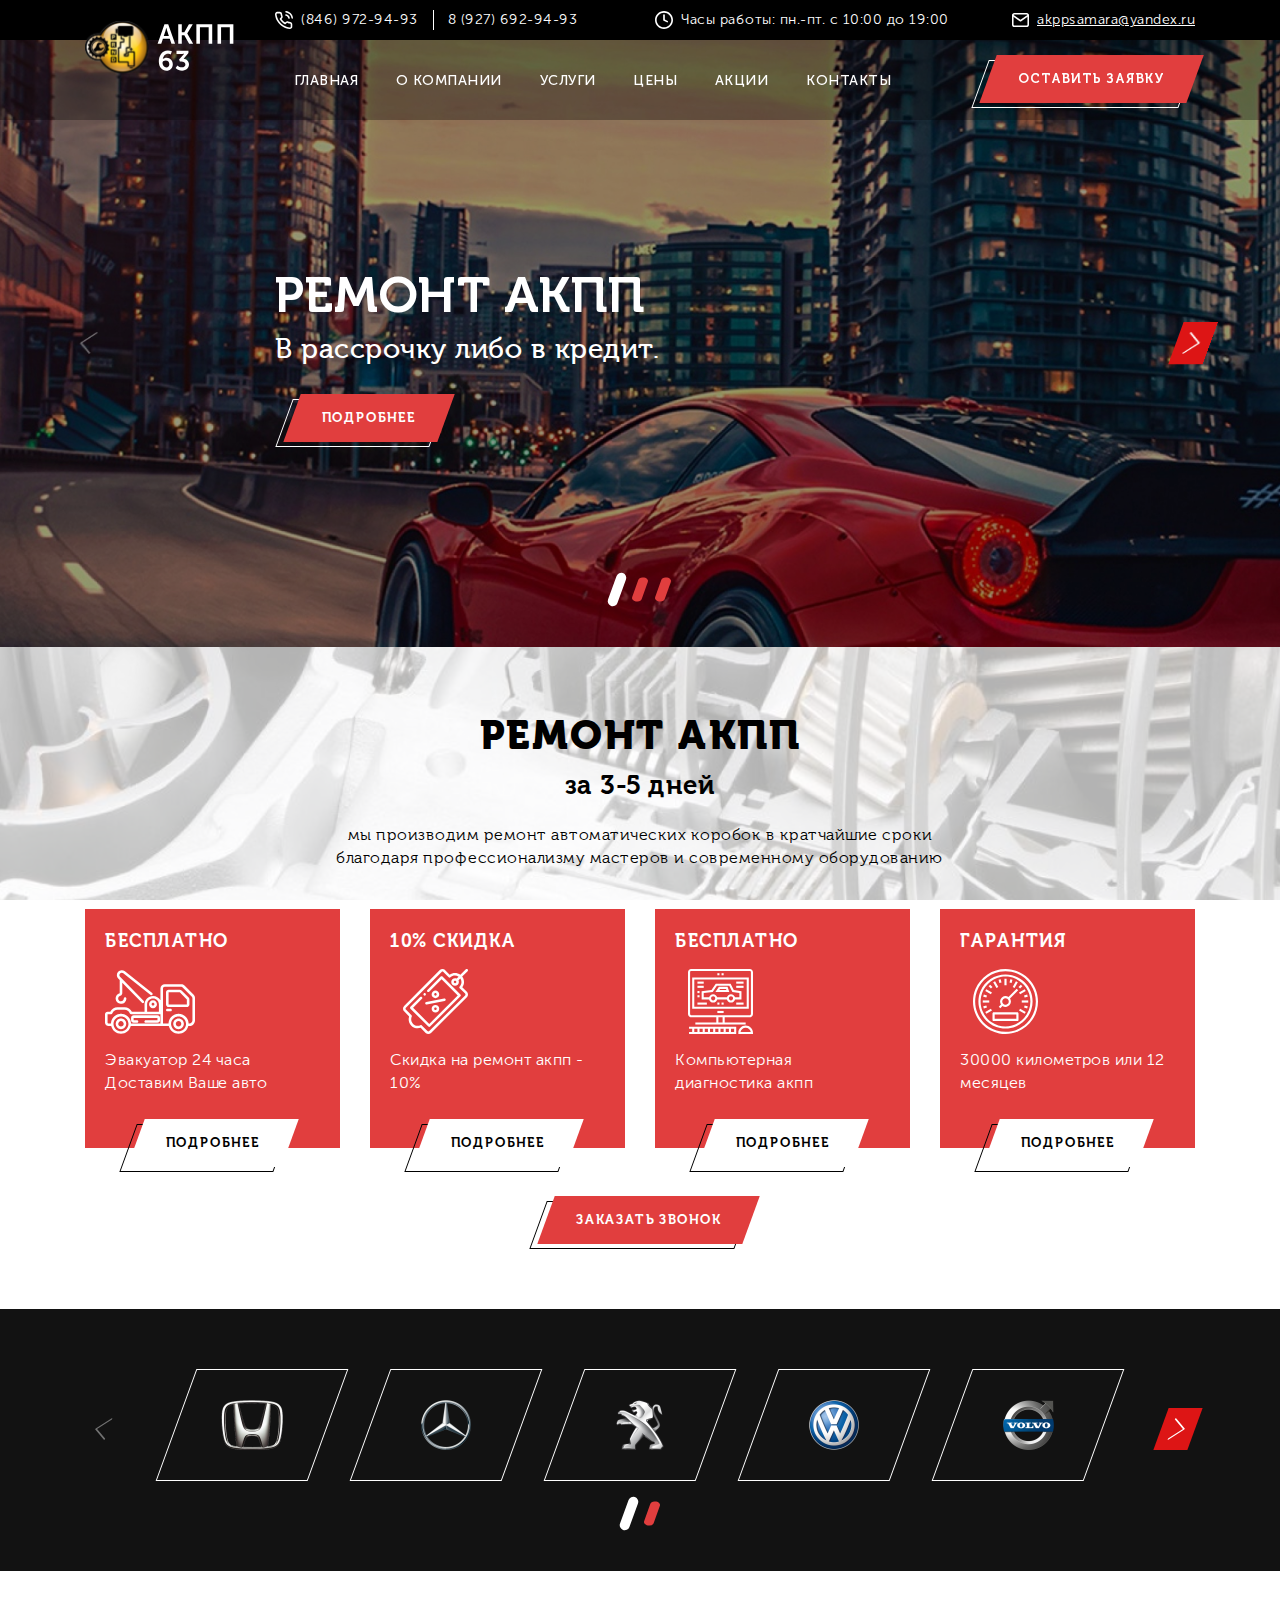
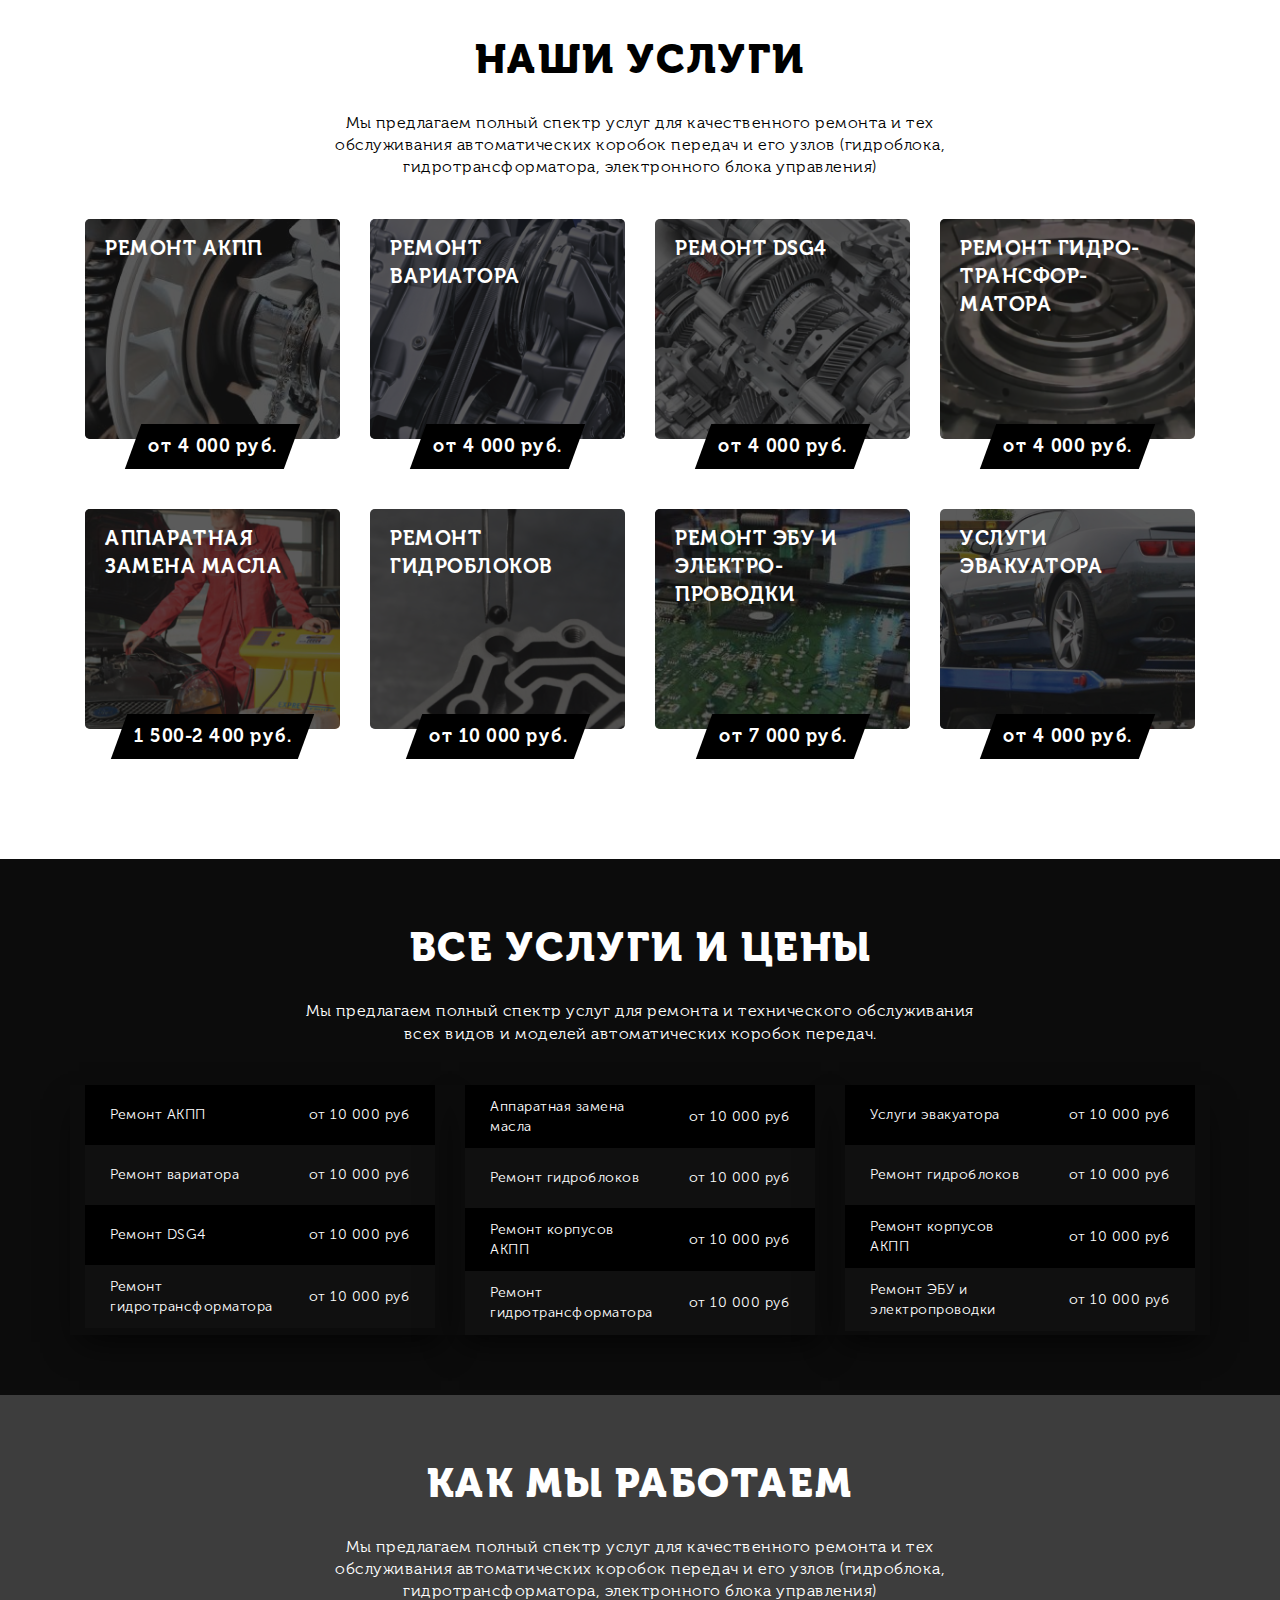
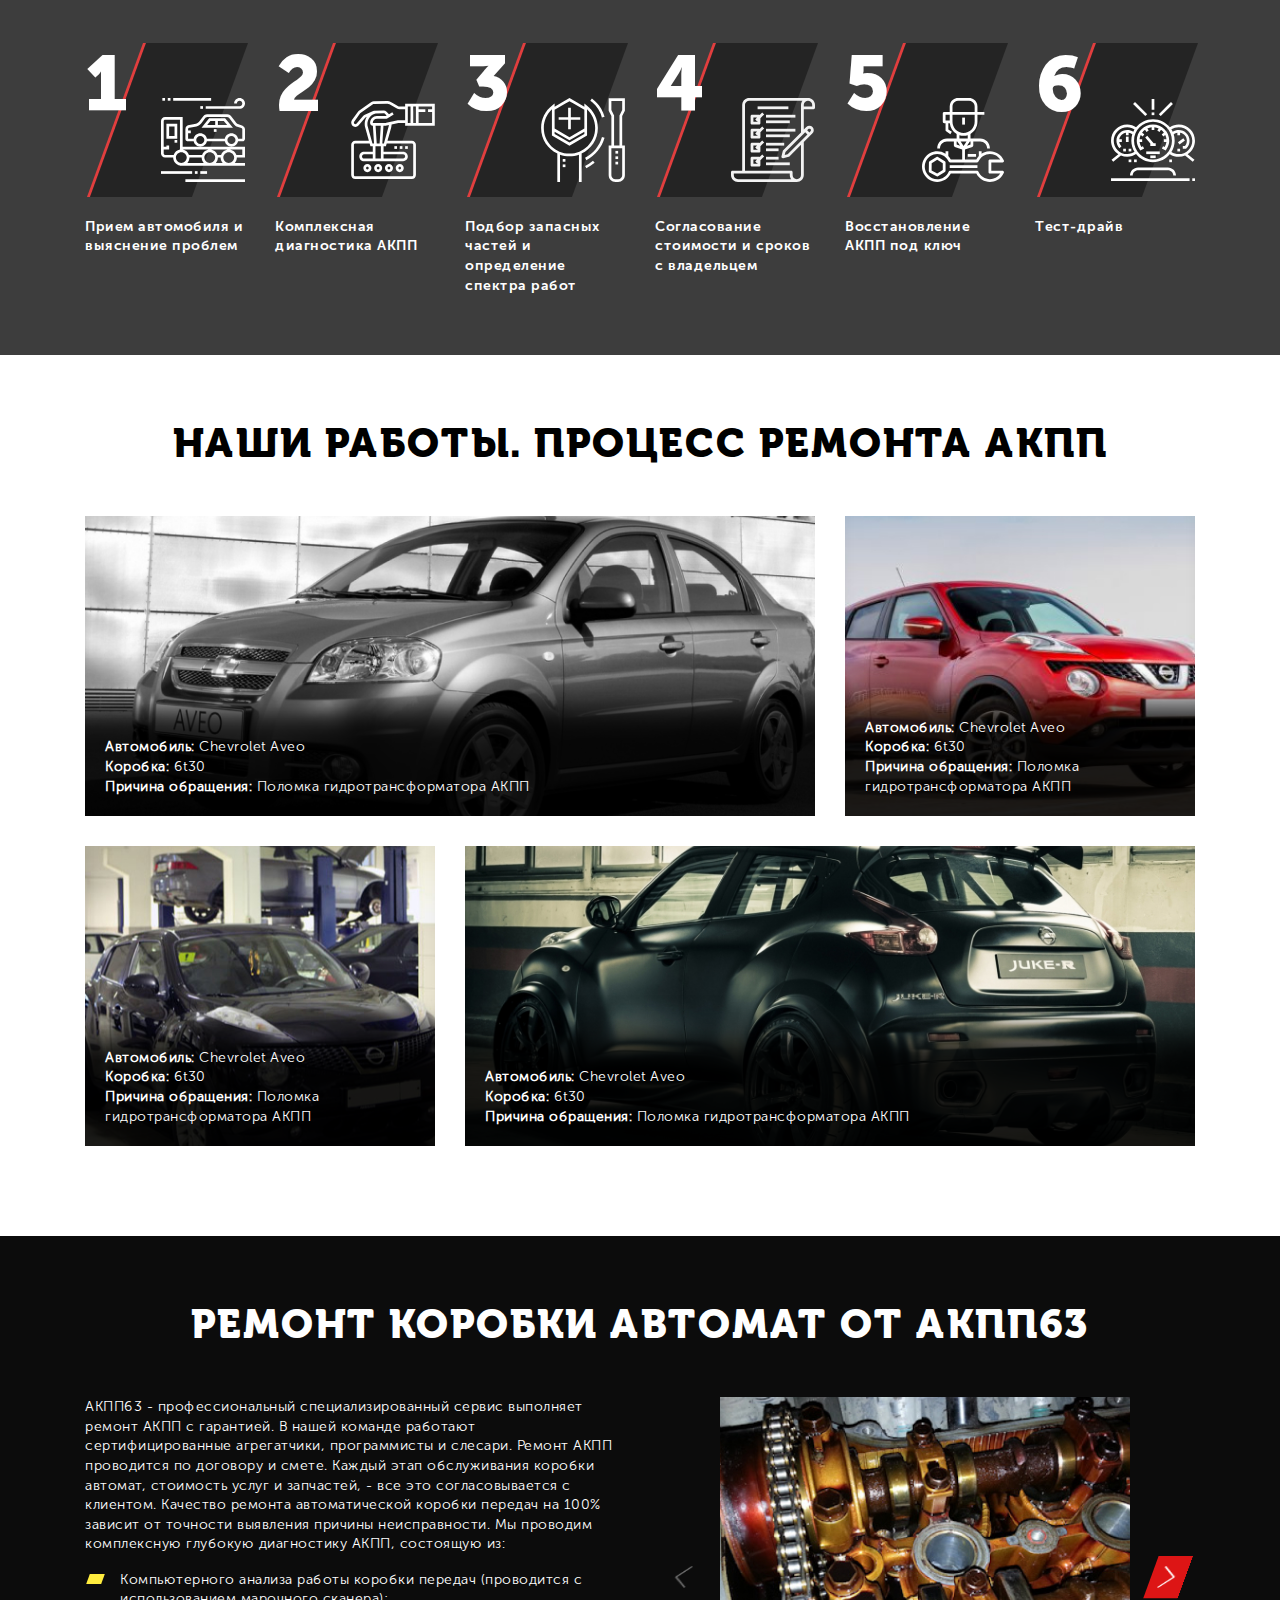
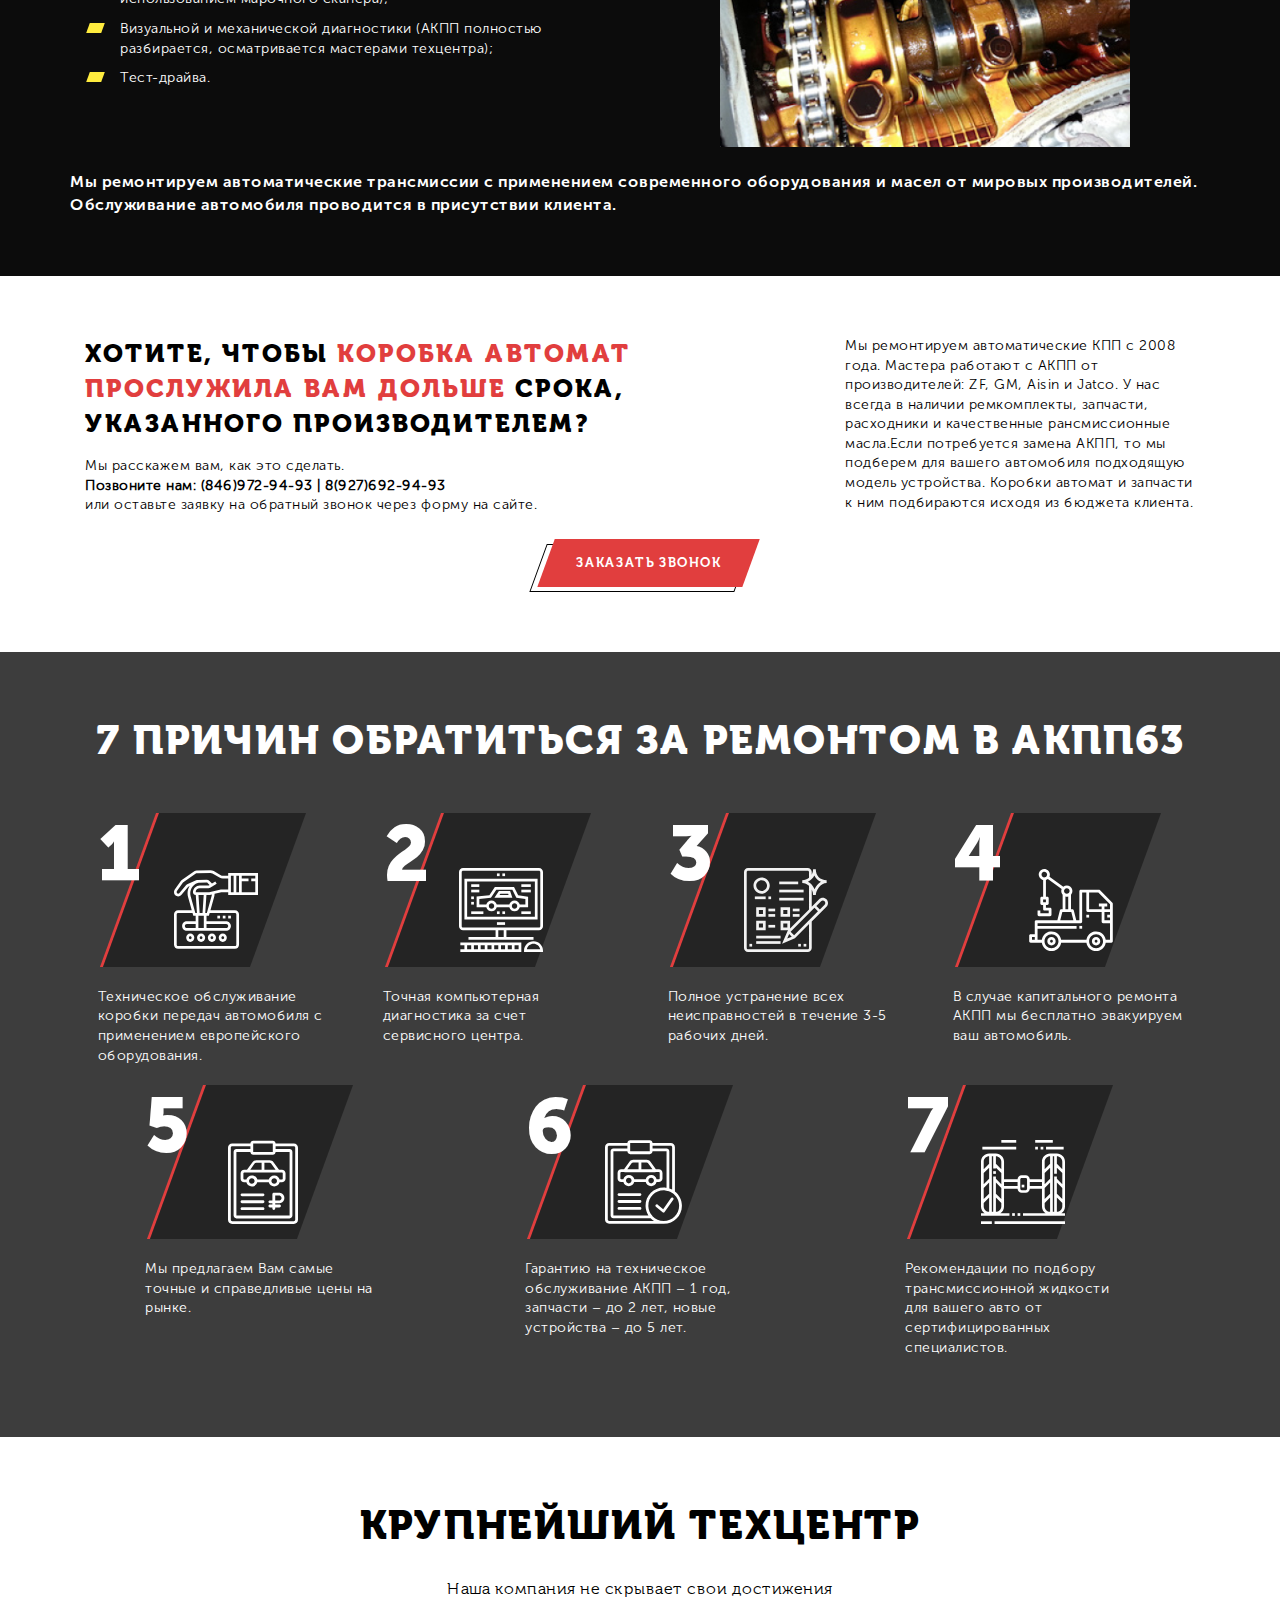
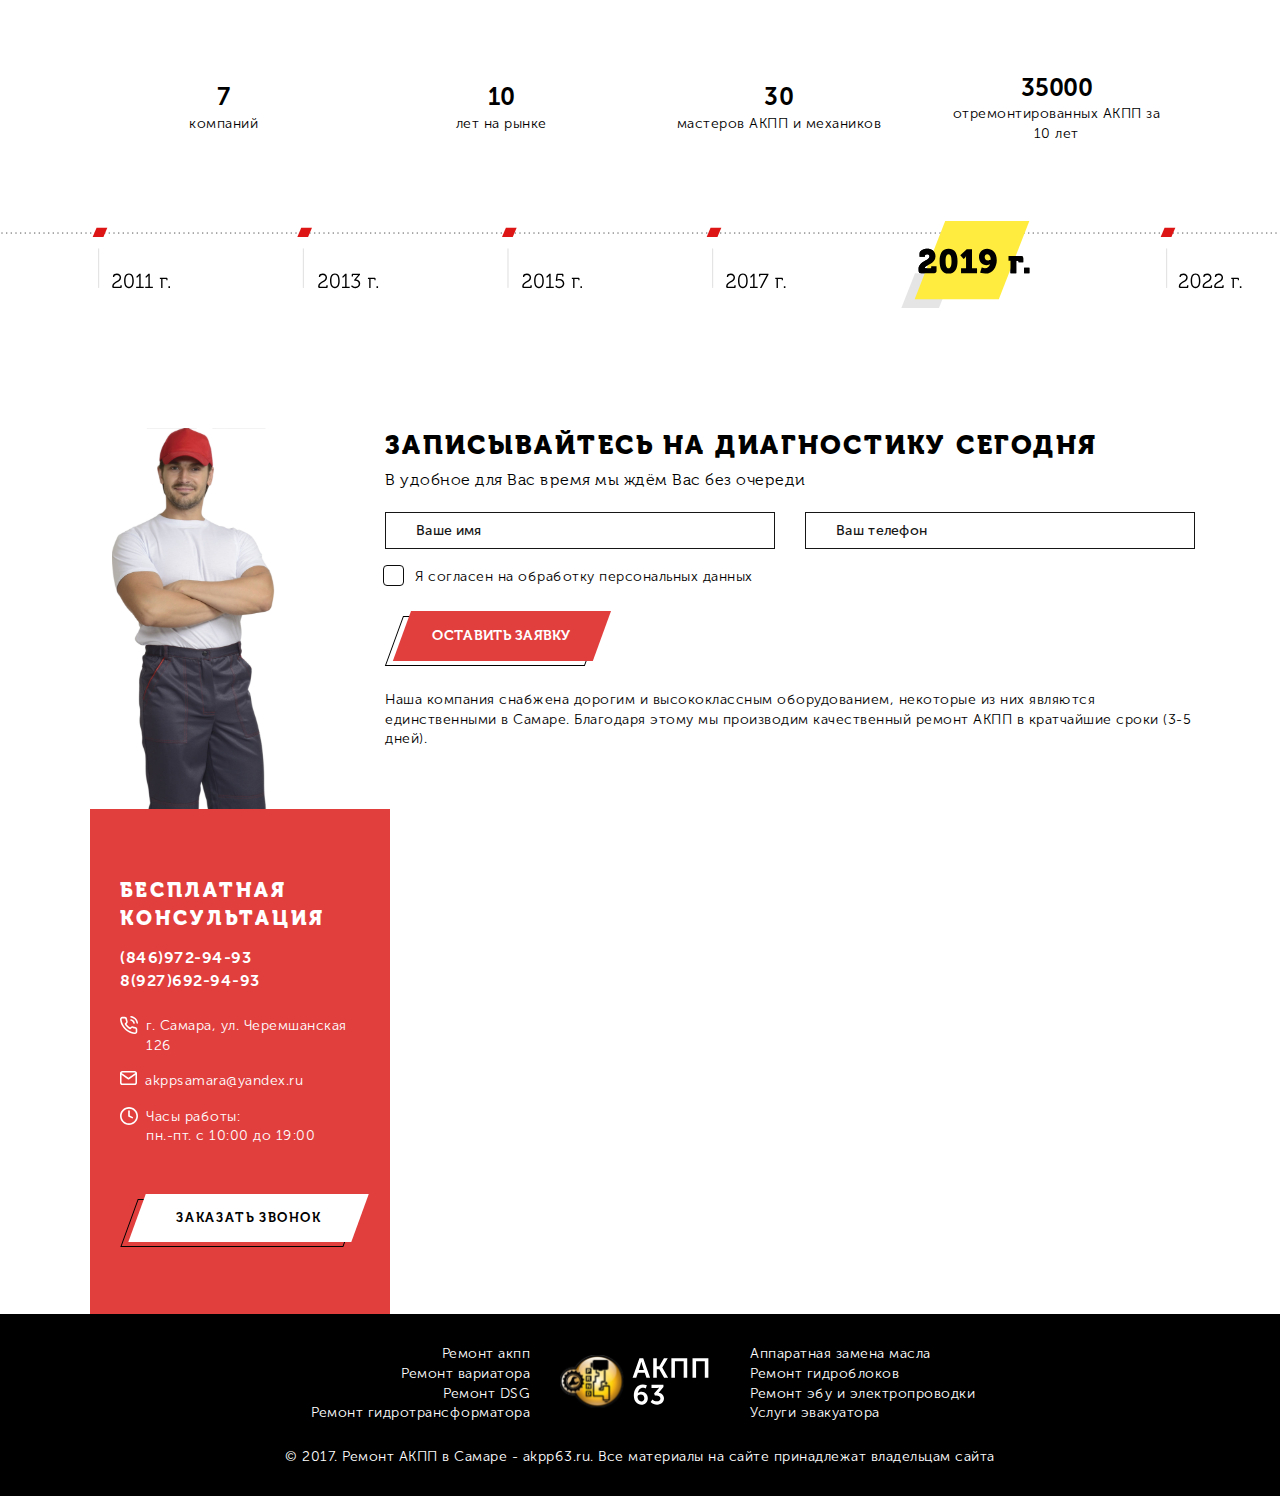
<file: app/index.html>
<!DOCTYPE html>
<html lang="ru">
<head>
	<meta charset="UTF-8">
	<meta name="viewport" content="width=device-width, initial-scale=1.0, maximum-scale=1.0, user-scalable=no">
	<meta name="theme-color" content="#E13E3E">
	<link rel="shortcut icon" href="favicon.ico" type="image/x-icon">
	<title>New Project</title>
	<link rel="stylesheet" href="css/libs.min.css">
	<link rel="stylesheet" href="css/main.css">
	<link rel="stylesheet" href="css/media.css">
</head>
<body>
	<header class="header">
		<div class="header__top">
			<div class="container">
				<div class="row">
					<div class="offset-xl-2"></div>
					<div class="col-xl-4 d-flex align-items-center">
						<a href="tel:88469729493" class="header__top-item header__top-item_tel d-flex align-items-center">
							<img src="img/icon__tel.svg" alt="icon__tel.svg" class="mr-2">
							<div>(846) 972-94-93</div>
						</a>
						<a href="tel:89276929493" class="header__top-item header__top-item_tel">
							<div>8 (927) 692-94-93</div>
						</a>
					</div>
					<div class="col-xl-4">
						<div class="header__top-item d-flex align-items-center">
							<img src="img/icon__time.svg" alt="icon__time.svg" class="mr-2">
							<div>Часы работы: пн.-пт. с 10:00 до 19:00</div>
						</div>
					</div>
					<div class="col-xl-2 d-flex justify-content-end">
						<a href="mailto:akppsamara@yandex.ru" class="header__top-item d-flex align-items-center justify-content-end">
							<img src="img/icon__mail.svg" alt="icon__mail.svg" class="mr-2">
							<div class="und">akppsamara@yandex.ru</div>
						</a>
					</div>
				</div>
			</div>
		</div>
		<div class="header__bot">
			<div class="container">
				<div class="row align-items-center">
					<div class="col-xl-2">
						<a href="#" class="header__logo">
							<img src="img/main-logo.svg" class="img-fluid" alt="main-logo.svg">
						</a>
					</div>
					<div class="col-xl-7">
						<ul class="header__nav d-flex justify-content-around">
							<li>
								<a href="#" class="header__nav-link">Главная</a>
							</li>
							<li>
								<a href="#" class="header__nav-link">О компании</a>
							</li>
							<li>
								<a href="#" class="header__nav-link">Услуги</a>
							</li>
							<li>
								<a href="#" class="header__nav-link">Цены</a>
							</li>
							<li>
								<a href="#" class="header__nav-link">Акции</a>
							</li>
							<li>
								<a href="#" class="header__nav-link">Контакты</a>
							</li>
						</ul>
					</div>
					<div class="col-xl-3 d-xl-flex justify-content-xl-end">
						<a href="#popup_call" data-fancybox class="btn header__btn"><span>Оставить заявку</span></a>
					</div>
				</div>
			</div>
		</div>
	</header>
	<section class="banner">
		<div class="banner__slider owl-carousel">
			<div class="banner__slider-item" style="background-image: url(img/banner__bg.jpg)">
				<div class="container">
					<div class="row">
						<div class="offset-xl-2"></div>
						<div class="col-xl-7">
							<div class="offer">
								<h1 class="offer__ttl">Ремонт АКПП</h1>
								<div class="offer__subttl">В рассрочку либо в кредит.</div>
								<a href="#" class="btn"><span>Подробнее</span></a>
							</div>
						</div>
						<div class="offset-xl-3"></div>
					</div>
				</div>
			</div>
			<div class="banner__slider-item" style="background-image: url(img/banner__bg.jpg)">
				<div class="container">
					<div class="row">
						<div class="offset-xl-2"></div>
						<div class="col-xl-7">
							<div class="offer">
								<h1 class="offer__ttl">Ремонт АКПП</h1>
								<div class="offer__subttl">В рассрочку либо в кредит.</div>
								<a href="#" class="btn"><span>Подробнее</span></a>
							</div>
						</div>
						<div class="offset-xl-3"></div>
					</div>
				</div>
			</div>
			<div class="banner__slider-item" style="background-image: url(img/banner__bg.jpg)">
				<div class="container">
					<div class="row">
						<div class="offset-xl-2"></div>
						<div class="col-xl-7">
							<div class="offer">
								<h1 class="offer__ttl">Ремонт АКПП</h1>
								<div class="offer__subttl">В рассрочку либо в кредит.</div>
								<a href="#" class="btn"><span>Подробнее</span></a>
							</div>
						</div>
						<div class="offset-xl-3"></div>
					</div>
				</div>
			</div>
		</div>
	</section>
	<section class="test section_inner" style="background-image: url(img/test__bg.jpg)">
		<div class="container">
			<h3 class="section__ttl">Ремонт АКПП</h3>
			<div class="section__subttl">за 3-5 дней</div>
			<div class="section__promo">мы производим ремонт автоматических коробок в кратчайшие сроки благодаря профессионализму мастеров и современному оборудованию</div>
			<div class="row mb-5">
				<div class="col-xl-3 col-sm-6 mb-3 mb-xl-0">
					<div class="test__item">
						<div class="test__item-ttl">Бесплатно</div>
						<div class="test__item-img" style="background-image: url(img/test__img_1.svg)"></div>
						<div class="test__item-descr">Эвакуатор 24 часа Доставим Ваше авто</div>
						<a href="#" class="btn btn_white"><span>Подробнее</span></a>
					</div>
				</div>
				<div class="col-xl-3 col-sm-6 mb-3 mb-xl-0">
					<div class="test__item">
						<div class="test__item-ttl">10% СКИДКА</div>
						<div class="test__item-img" style="background-image: url(img/test__img_2.svg)"></div>
						<div class="test__item-descr">Скидка на ремонт акпп - 10%</div>
						<a href="#" class="btn btn_white"><span>Подробнее</span></a>
					</div>
				</div>
				<div class="col-xl-3 col-sm-6 mb-3 mb-xl-0">
					<div class="test__item">
						<div class="test__item-ttl">Бесплатно</div>
						<div class="test__item-img" style="background-image: url(img/test__img_3.svg)"></div>
						<div class="test__item-descr">Компьютерная диагностика акпп</div>
						<a href="#" class="btn btn_white"><span>Подробнее</span></a>
					</div>
				</div>
				<div class="col-xl-3 col-sm-6 mb-3 mb-xl-0">
					<div class="test__item">
						<div class="test__item-ttl">Гарантия</div>
						<div class="test__item-img" style="background-image: url(img/test__img_4.svg)"></div>
						<div class="test__item-descr">30000 километров или 12 месяцев</div>
						<a href="#" class="btn btn_white"><span>Подробнее</span></a>
					</div>
				</div>
			</div>
			<div class="row d-flex justify-content-center mt-5">
				<a href="#popup_call" data-fancybox class="btn btn_black"><span>Заказать звонок</span></a>
			</div>
		</div>
	</section>
	<section class="brands section_inner">
		<div class="container">
			<div class="brands__slider owl-carousel">
				<div class="brands__slider-item">
					<span style="background-image: url(img/brands__img_1.svg)"></span>
				</div>
				<div class="brands__slider-item">
					<span style="background-image: url(img/brands__img_2.svg)"></span>
				</div>
				<div class="brands__slider-item">
					<span style="background-image: url(img/brands__img_3.svg)"></span>
				</div>
				<div class="brands__slider-item">
					<span style="background-image: url(img/brands__img_4.svg)"></span>
				</div>
				<div class="brands__slider-item">
					<span style="background-image: url(img/brands__img_5.svg)"></span>
				</div>
				<div class="brands__slider-item">
					<span style="background-image: url(img/brands__img_1.svg)"></span>
				</div>
				<div class="brands__slider-item">
					<span style="background-image: url(img/brands__img_2.svg)"></span>
				</div>
				<div class="brands__slider-item">
					<span style="background-image: url(img/brands__img_3.svg)"></span>
				</div>
				<div class="brands__slider-item">
					<span style="background-image: url(img/brands__img_4.svg)"></span>
				</div>
				<div class="brands__slider-item">
					<span style="background-image: url(img/brands__img_5.svg)"></span>
				</div>
			</div>
		</div>
	</section>
	<section class="serv section_inner">
		<div class="container">
			<h3 class="section__ttl">Наши услуги</h3>
			<div class="section__promo">Мы предлагаем полный спектр услуг для качественного ремонта и тех обслуживания автоматических коробок передач и его узлов (гидроблока, гидротрансформатора, электронного блока управления)</div>
			<div class="row">
				<div class="col-xl-3 col-sm-4">
					<a href="#" class="serv__item">
						<div class="serv__top" style="background-image: url(img/serv__img_1.jpg)">
							<span>ремонт АКПП</span>
						</div>
						<div class="serv__price">
							<span>от 4 000 руб.</span>
						</div>
					</a>
				</div>
				<div class="col-xl-3 col-sm-4">
					<a href="#" class="serv__item">
						<div class="serv__top" style="background-image: url(img/serv__img_2.jpg)">
							<span>Ремонт вариатора</span>
						</div>
						<div class="serv__price">
							<span>от 4 000 руб.</span>
						</div>
					</a>
				</div>
				<div class="col-xl-3 col-sm-4">
					<a href="#" class="serv__item">
						<div class="serv__top" style="background-image: url(img/serv__img_3.jpg)">
							<span>ремонт DSG4</span>
						</div>
						<div class="serv__price">
							<span>от 4 000 руб.</span>
						</div>
					</a>
				</div>
				<div class="col-xl-3 col-sm-4">
					<a href="#" class="serv__item">
						<div class="serv__top" style="background-image: url(img/serv__img_4.jpg)">
							<span>ремонт гидро- трансфор- матора</span>
						</div>
						<div class="serv__price">
							<span>от 4 000 руб.</span>
						</div>
					</a>
				</div>
				<div class="col-xl-3 col-sm-4">
					<a href="#" class="serv__item">
						<div class="serv__top" style="background-image: url(img/serv__img_5.jpg)">
							<span>аппаратная замена масла</span>
						</div>
						<div class="serv__price">
							<span>1 500-2 400 руб.</span>
						</div>
					</a>
				</div>
				<div class="col-xl-3 col-sm-4">
					<a href="#" class="serv__item">
						<div class="serv__top" style="background-image: url(img/serv__img_6.jpg)">
							<span>ремонт гидроблоков</span>
						</div>
						<div class="serv__price">
							<span>от 10 000 руб.</span>
						</div>
					</a>
				</div>
				<div class="col-xl-3 col-sm-4">
					<a href="#" class="serv__item">
						<div class="serv__top" style="background-image: url(img/serv__img_7.jpg)">
							<span>ремонт ЭБУ и электро- проводки</span>
						</div>
						<div class="serv__price">
							<span>от 7 000 руб.</span>
						</div>
					</a>
				</div>
				<div class="col-xl-3 col-sm-4">
					<a href="#" class="serv__item">
						<div class="serv__top" style="background-image: url(img/serv__img_8.jpg)">
							<span>услуги эвакуатора</span>
						</div>
						<div class="serv__price">
							<span>от 4 000 руб.</span>
						</div>
					</a>
				</div>
			</div>
		</div>
	</section>
	<section class="price section_inner">
		<div class="container">
			<h3 class="section__ttl">Все услуги и цены</h3>
			<div class="section__promo">Мы предлагаем полный спектр услуг для ремонта и технического обслуживания всех видов и моделей автоматических коробок передач.</div>
			<div class="row">
				<div class="price__item col-xl-4 col-sm-6">
					<div class="row">
						<div class="col-7">Ремонт АКПП</div>
						<div class="col-5">от 10 000 руб</div>
					</div>
					<div class="row">
						<div class="col-7">Ремонт вариатора</div>
						<div class="col-5">от 10 000 руб</div>
					</div>
					<div class="row">
						<div class="col-7">Ремонт DSG4</div>
						<div class="col-5">от 10 000 руб</div>
					</div>
					<div class="row">
						<div class="col-7">Ремонт гидротрансформатора</div>
						<div class="col-5">от 10 000 руб</div>
					</div>
				</div>
				<div class="price__item col-xl-4 col-sm-6">
					<div class="row">
						<div class="col-7">Аппаратная замена масла</div>
						<div class="col-5">от 10 000 руб</div>
					</div>
					<div class="row">
						<div class="col-7">Ремонт гидроблоков</div>
						<div class="col-5">от 10 000 руб</div>
					</div>
					<div class="row">
						<div class="col-7">Ремонт корпусов АКПП</div>
						<div class="col-5">от 10 000 руб</div>
					</div>
					<div class="row">
						<div class="col-7">Ремонт гидротрансформатора</div>
						<div class="col-5">от 10 000 руб</div>
					</div>
				</div>
				<div class="price__item col-xl-4 col-sm-6">
					<div class="row">
						<div class="col-7">Услуги эвакуатора</div>
						<div class="col-5">от 10 000 руб</div>
					</div>
					<div class="row">
						<div class="col-7">Ремонт гидроблоков</div>
						<div class="col-5">от 10 000 руб</div>
					</div>
					<div class="row">
						<div class="col-7">Ремонт корпусов АКПП</div>
						<div class="col-5">от 10 000 руб</div>
					</div>
					<div class="row">
						<div class="col-7">Ремонт ЭБУ и электропроводки</div>
						<div class="col-5">от 10 000 руб</div>
					</div>
				</div>
			</div>
		</div>
	</section>
	<section class="stages section_inner" style="background-image: url(img/stages__bg.jpg)">
		<div class="container">
			<h3 class="section__ttl">Как мы работаем</h3>
			<div class="section__promo">Мы предлагаем полный спектр услуг для качественного ремонта и тех обслуживания автоматических коробок передач и его узлов (гидроблока, гидротрансформатора, электронного блока управления)</div>
			<div class="row">
				<div class="stages__item-wrp col-xl-2 col-sm-4">
					<div class="stages__item">
						<div class="stages__item-top">
							<div class="stages__item-num">1</div>
							<div class="stages__item-img"></div>
						</div>
						<div class="stages__item-ttl">Прием автомобиля и выяснение проблем</div>
					</div>
				</div>
				<div class="stages__item-wrp col-xl-2 col-sm-4">
					<div class="stages__item">
						<div class="stages__item-top">
							<div class="stages__item-num">2</div>
							<div class="stages__item-img"></div>
						</div>
						<div class="stages__item-ttl">Комплексная диагностика АКПП</div>
					</div>
				</div>
				<div class="stages__item-wrp col-xl-2 col-sm-4">
					<div class="stages__item">
						<div class="stages__item-top">
							<div class="stages__item-num">3</div>
							<div class="stages__item-img"></div>
						</div>
						<div class="stages__item-ttl">Подбор запасных частей и определение спектра работ</div>
					</div>
				</div>
				<div class="stages__item-wrp col-xl-2 col-sm-4">
					<div class="stages__item">
						<div class="stages__item-top">
							<div class="stages__item-num">4</div>
							<div class="stages__item-img"></div>
						</div>
						<div class="stages__item-ttl">Согласование стоимости и сроков с владельцем</div>
					</div>
				</div>
				<div class="stages__item-wrp col-xl-2 col-sm-4">
					<div class="stages__item">
						<div class="stages__item-top">
							<div class="stages__item-num">5</div>
							<div class="stages__item-img"></div>
						</div>
						<div class="stages__item-ttl">Восстановление АКПП под ключ</div>
					</div>
				</div>
				<div class="stages__item-wrp col-xl-2 col-sm-4">
					<div class="stages__item">
						<div class="stages__item-top">
							<div class="stages__item-num">6</div>
							<div class="stages__item-img"></div>
						</div>
						<div class="stages__item-ttl">Тест-драйв</div>
					</div>
				</div>
			</div>
		</div>
	</section>
	<section class="works section_inner">
		<div class="container">
			<h3 class="section__ttl">Наши работы. Процесс ремонта АКПП</h3>
			<div class="row">
				<div class="col-xl-8 col-sm-6">
					<a href="#" class="works__item">
						<div class="works__item-img" style="background-image: url('img/works__img_1.jpg')"></div>
						<div class="works__item-list">
							<div>
								<span><b>Автомобиль:</b></span>
								<span>Chevrolet Aveo</span>
							</div>
							<div>
								<span><b>Коробка:</b></span>
								<span>6t30</span>
							</div>
							<div>
								<span><b>Причина обращения:</b></span>
								<span>Поломка гидротрансформатора АКПП</span>
							</div>
						</div>
					</a>
				</div>
				<div class="col-xl-4 col-sm-6">
					<a href="#" class="works__item">
						<div class="works__item-img" style="background-image: url('img/works__img_2.jpg')"></div>
						<div class="works__item-list">
							<div>
								<span><b>Автомобиль:</b></span>
								<span>Chevrolet Aveo</span>
							</div>
							<div>
								<span><b>Коробка:</b></span>
								<span>6t30</span>
							</div>
							<div>
								<span><b>Причина обращения:</b></span>
								<span>Поломка гидротрансформатора АКПП</span>
							</div>
						</div>
					</a>
				</div>
				<div class="col-xl-4 col-sm-6">
					<a href="#" class="works__item">
						<div class="works__item-img" style="background-image: url('img/works__img_3.jpg')"></div>
						<div class="works__item-list">
							<div>
								<span><b>Автомобиль:</b></span>
								<span>Chevrolet Aveo</span>
							</div>
							<div>
								<span><b>Коробка:</b></span>
								<span>6t30</span>
							</div>
							<div>
								<span><b>Причина обращения:</b></span>
								<span>Поломка гидротрансформатора АКПП</span>
							</div>
						</div>
					</a>
				</div>
				<div class="col-xl-8 col-sm-6">
					<a href="#" class="works__item">
						<div class="works__item-img" style="background-image: url('img/works__img_4.jpg')"></div>
						<div class="works__item-list">
							<div>
								<span><b>Автомобиль:</b></span>
								<span>Chevrolet Aveo</span>
							</div>
							<div>
								<span><b>Коробка:</b></span>
								<span>6t30</span>
							</div>
							<div>
								<span><b>Причина обращения:</b></span>
								<span>Поломка гидротрансформатора АКПП</span>
							</div>
						</div>
					</a>
				</div>
			</div>
		</div>
	</section>
	<section class="repair section_inner">
		<div class="container">
			<h3 class="section__ttl">Ремонт коробки автомат от АКПП63</h3>
			<div class="row">
				<div class="col-xl-6 mb-4 mb-xl-0">
					<p>АКПП63 - профессиональный специализированный сервис выполняет ремонт АКПП с гарантией. В нашей команде работают сертифицированные агрегатчики, программисты и слесари. Ремонт АКПП проводится по договору и смете. Каждый этап обслуживания коробки автомат, стоимость услуг и запчастей, - все это согласовывается с клиентом. Качество ремонта автоматической коробки передач на 100% зависит от точности выявления причины неисправности. Мы проводим комплексную глубокую диагностику АКПП, состоящую из:</p>
					<ul class="list_square">
						<li>Компьютерного анализа работы коробки передач (проводится с использованием марочного сканера);</li>
						<li>Визуальной и механической диагностики (АКПП полностью разбирается, осматривается мастерами техцентра);</li>
						<li>Тест-драйва.</li>
					</ul>
				</div>
				<div class="col-xl-6">
					<div class="repair__slider owl-carousel">
						<div class="repair__slider-item" style="background-image: url('img/repair__img_1.jpg')"></div>
						<div class="repair__slider-item" style="background-image: url('img/repair__img_1.jpg')"></div>
						<div class="repair__slider-item" style="background-image: url('img/repair__img_1.jpg')"></div>
					</div>
				</div>
				<div class="repair__promo mt-4">Мы ремонтируем автоматические трансмиссии с применением современного оборудования и масел от мировых производителей. Обслуживание автомобиля проводится в присутствии клиента.</div>
			</div>
		</div>
	</section>
	<section class="promo section_inner">
		<div class="container">
			<div class="row">
				<div class="col-xl-8 mb-3 mb-xl-0">
					<h3 class="section__ttl">ХОТИТЕ, ЧТОБЫ <span>КОРОБКА АВТОМАТ ПРОСЛУЖИЛА ВАМ ДОЛЬШЕ</span> СРОКА, УКАЗАННОГО ПРОИЗВОДИТЕЛЕМ?</h3>
					<div>Мы расскажем вам, как это сделать.</div>
					<div><b>Позвоните нам: <a href="tel:88469729493" class="link_black">(846)972-94-93</a> | <a href="tel:89276929493" class="link_black">8(927)692-94-93</a></b></div>
					<div>или оставьте заявку на обратный звонок через форму на сайте.</div>
				</div>
				<div class="col-xl-4">
					Мы ремонтируем автоматические КПП с 2008 года. Мастера работают с АКПП от производителей: ZF, GM, Aisin и Jatco. У нас всегда в наличии ремкомплекты, запчасти, расходники и качественные рансмиссионные масла.Если потребуется замена АКПП, то мы подберем для вашего автомобиля подходящую модель устройства. Коробки автомат и запчасти к ним подбираются исходя из бюджета клиента.
				</div>
			</div>
			<div class="d-flex justify-content-center mt-4">
				<a href="#popup_call" data-fancybox class="btn btn_black"><span>Заказать звонок</span></a>
			</div>
			
		</div>
	</section>
	<section class="reasons section_inner" style="background-image: url('img/reasons__bg.jpg')">
		<div class="container">
			<h3 class="section__ttl">7 причин обратиться за ремонтом в АКПП63</h3>
			<div class="row">
				<div class="reasons__item-wrp col-xl-3 col-sm-4">
					<div class="reasons__item">
						<div class="reasons__item-top">
							<div class="reasons__item-num">1</div>
							<div class="reasons__item-img"></div>
						</div>
						<div class="reasons__item-ttl">Техническое обслуживание коробки передач автомобиля с применением европейского оборудования.</div>
					</div>
				</div>
				<div class="reasons__item-wrp col-xl-3 col-sm-4">
					<div class="reasons__item">
						<div class="reasons__item-top">
							<div class="reasons__item-num">2</div>
							<div class="reasons__item-img"></div>
						</div>
						<div class="reasons__item-ttl">Точная компьютерная диагностика за счет сервисного центра.</div>
					</div>
				</div>
				<div class="reasons__item-wrp col-xl-3 col-sm-4">
					<div class="reasons__item">
						<div class="reasons__item-top">
							<div class="reasons__item-num">3</div>
							<div class="reasons__item-img"></div>
						</div>
						<div class="reasons__item-ttl">Полное устранение всех неисправностей в течение 3-5 рабочих дней.</div>
					</div>
				</div>
				<div class="reasons__item-wrp col-xl-3 col-sm-4">
					<div class="reasons__item">
						<div class="reasons__item-top">
							<div class="reasons__item-num">4</div>
							<div class="reasons__item-img"></div>
						</div>
						<div class="reasons__item-ttl">В случае капитального ремонта АКПП мы бесплатно эвакуируем ваш автомобиль.</div>
					</div>
				</div>
				<div class="reasons__item-wrp col-xl-3 col-sm-4">
					<div class="reasons__item">
						<div class="reasons__item-top">
							<div class="reasons__item-num">5</div>
							<div class="reasons__item-img"></div>
						</div>
						<div class="reasons__item-ttl">Мы предлагаем Вам самые точные и справедливые цены на рынке.</div>
					</div>
				</div>
				<div class="reasons__item-wrp col-xl-3 col-sm-4">
					<div class="reasons__item">
						<div class="reasons__item-top">
							<div class="reasons__item-num">6</div>
							<div class="reasons__item-img"></div>
						</div>
						<div class="reasons__item-ttl">Гарантию на техническое обслуживание АКПП – 1 год, запчасти – до 2 лет, новые устройства – до 5 лет.</div>
					</div>
				</div>
				<div class="reasons__item-wrp col-xl-3 col-sm-4">
					<div class="reasons__item">
						<div class="reasons__item-top">
							<div class="reasons__item-num">7</div>
							<div class="reasons__item-img"></div>
						</div>
						<div class="reasons__item-ttl">Рекомендации по подбору трансмиссионной жидкости для вашего авто от сертифицированных специалистов.</div>
					</div>
				</div>
			</div>
		</div>
	</section>
	<section class="tech section_inner">
		<div class="container">
			<h3 class="section__ttl">Крупнейший техцентр</h3>
			<div class="section__promo">Наша компания не скрывает свои достижения</div>
			<div class="container">
				<div class="row mb-5">
					<div class="col-sm-3 mb-4 mb-sm-0">
						<div class="tech__item">
							<div class="tech__item-ttl">7</div>
							<div class="tech__item-descr">компаний</div>
							<div class="tech__item-borders">
								<span></span>
								<span></span>
								<span></span>
								<span></span>
							</div>
						</div>
					</div>
					<div class="col-sm-3 mb-4 mb-sm-0">
						<div class="tech__item">
							<div class="tech__item-ttl">10</div>
							<div class="tech__item-descr">лет на рынке</div>
							<div class="tech__item-borders">
								<span></span>
								<span></span>
								<span></span>
								<span></span>
							</div>
						</div>
					</div>
					<div class="col-sm-3 mb-4 mb-sm-0">
						<div class="tech__item">
							<div class="tech__item-ttl">30</div>
							<div class="tech__item-descr">мастеров АКПП и механиков</div>
							<div class="tech__item-borders">
								<span></span>
								<span></span>
								<span></span>
								<span></span>
							</div>
						</div>
					</div>
					<div class="col-sm-3 mb-4 mb-sm-0">
						<div class="tech__item">
							<div class="tech__item-ttl">35000</div>
							<div class="tech__item-descr">отремонтированных АКПП за 10 лет</div>
							<div class="tech__item-borders">
								<span></span>
								<span></span>
								<span></span>
								<span></span>
							</div>
						</div>
					</div>
				</div>
			</div>
		</div>
		<img src="img/tech__img_bot.svg" alt="tech__img_bot.svg" class="img-fluid">
	</section>
	<section class="feed section_inner" style="background-image: url('img/feed__bg.jpg')">
		<div class="container">
			<form action="[[~[[*id]]]]" method="POST" class="feed-form">
				<h3 class="section__ttl">Записывайтесь на диагностику сегодня</h3>
				<div class="section__promo">В удобное для Вас время мы ждём Вас без очереди</div>
				<div class="row mb-3">
					<div class="col-sm-6 mb-3 mb-sm-0">
						<input type="text" placeholder="Ваше имя">
					</div>
					<div class="col-sm-6">
						<input type="tel" placeholder="Ваш телефон">
					</div>
				</div>
				<label for="feed__checkbox" class="checkbox">
					<input type="checkbox" id="feed__checkbox" name="feed__checkbox" required="">
					<span class="checkbox__text">
						Я согласен на обработку персональных данных
					</span>
				</label>
				<div class="mt-3"></div>
				<div class="btn btn_black btn_input">
					<span><input type="submit" value="Оставить заявку"></span>
				</div>
				<div class="mt-4">Наша компания снабжена дорогим и высококлассным оборудованием, некоторые из них являются единственными в Самаре. Благодаря этому мы производим качественный ремонт АКПП в кратчайшие сроки (3-5 дней).</div>
			</form>
		</div>
	</section>
	<section class="map">
		<iframe src="https://yandex.ru/map-widget/v1/?um=constructor%3Aa1ddecbeec8a4cec065af99154889931e7c70c4892438ebc8042375ce28296f2&amp;source=constructor" width="100%" height="500" frameborder="0"></iframe>
		<div class="map__in">
			<h3 class="section__ttl">Бесплатная консультация</h3>
			<a href="tel:88469729493" class="map__tel">(846)972-94-93</a>
			<a href="tel:89276929493" class="map__tel mb-4">8(927)692-94-93</a>
			<div class="map__item d-flex align-items-start mb-3">
				<img src="img/icon__tel.svg" alt="" class="mr-2">
				<div>г. Самара, ул. Черемшанская 126</div>
			</div>
			<a href="mailto:akppsamara@yandex.ru" class="map__item d-flex align-items-start mb-3">
				<img src="img/icon__mail.svg" alt="" class="mr-2">
				<div>akppsamara@yandex.ru</div>
			</a>
			<div class="map__item d-flex align-items-start mb-5">
				<img src="img/icon__time.svg" alt="" class="mr-2">
				<div>Часы работы: <br> пн.-пт. с 10:00 до 19:00</div>
			</div>
			<a href="#popup_call" data-fancybox class="btn btn_white"><span>Заказать звонок</span></a>
		</div>
	</section>
	<footer class="footer">
		<div class="container">
			<div class="row align-items-center">
				<div class="col-sm-5">
					<div class="d-flex flex-column align-items-xl-end">
						<a href="#">Ремонт акпп</a>
						<a href="#">Ремонт вариатора</a>
						<a href="#">Ремонт DSG</a>
						<a href="#">Ремонт гидротрансформатора</a>
					</div>
						
				</div>
				<div class="col-sm-2">
					<img src="img/main-logo.svg" alt="main-logo.svg" class="img-fluid">
				</div>
				<div class="col-sm-5">
					<div class="d-flex flex-column align-items-start">
						<a href="#">Аппаратная замена масла</a>
						<a href="#">Ремонт гидроблоков</a>
						<a href="#">Ремонт эбу и электропроводки</a>
						<a href="#">Услуги эвакуатора</a>
					</div>
				</div>
			</div>
			<div class="footer__copy mt-4">© 2017. Ремонт АКПП в Самаре - akpp63.ru. Все материалы на сайте принадлежат владельцам сайта</div>
		</div>
	</footer>
	<div id="popup_call" class="popup__container" style="display:none">
		<div  class="popup__wrp popup_call__wrp">
			<form action="[[~[[*id]]]]" method="post" class="popup">
				<h3 class="popup__ttl">Оставьте заявку</h3>
				<div class="input__wrp input__wrp_name">
					<input type="text" class="form__input" name="popup_call__name" placeholder="Ваше имя" required="">
				</div>
				<div class="input__wrp input__wrp_tel">
					<input type="tel" class="form__input" name="popup_call__tel" placeholder="Телефон" required="">
				</div>
				<div class="input__wrp input__wrp_mail">
					<input type="email" class="form__input" name="popup_call__email" placeholder="E-mail">
				</div>
				<div class="btn btn_black btn_input">
					<span><input type="submit" value="Отправить"></span>
				</div>
				<div class="popup__policy">
					Нажимая кнопку "Отправить", вы соглашаетесь с <a href="#" class="form__policy-link">политикой конфиденциальности</a>
				</div>
			</form>
		</div>
	</div>
	<script src="js/libs.min.js"></script>
	<script src="js/scripts.js"></script>
</body>
</html></span>
</file>
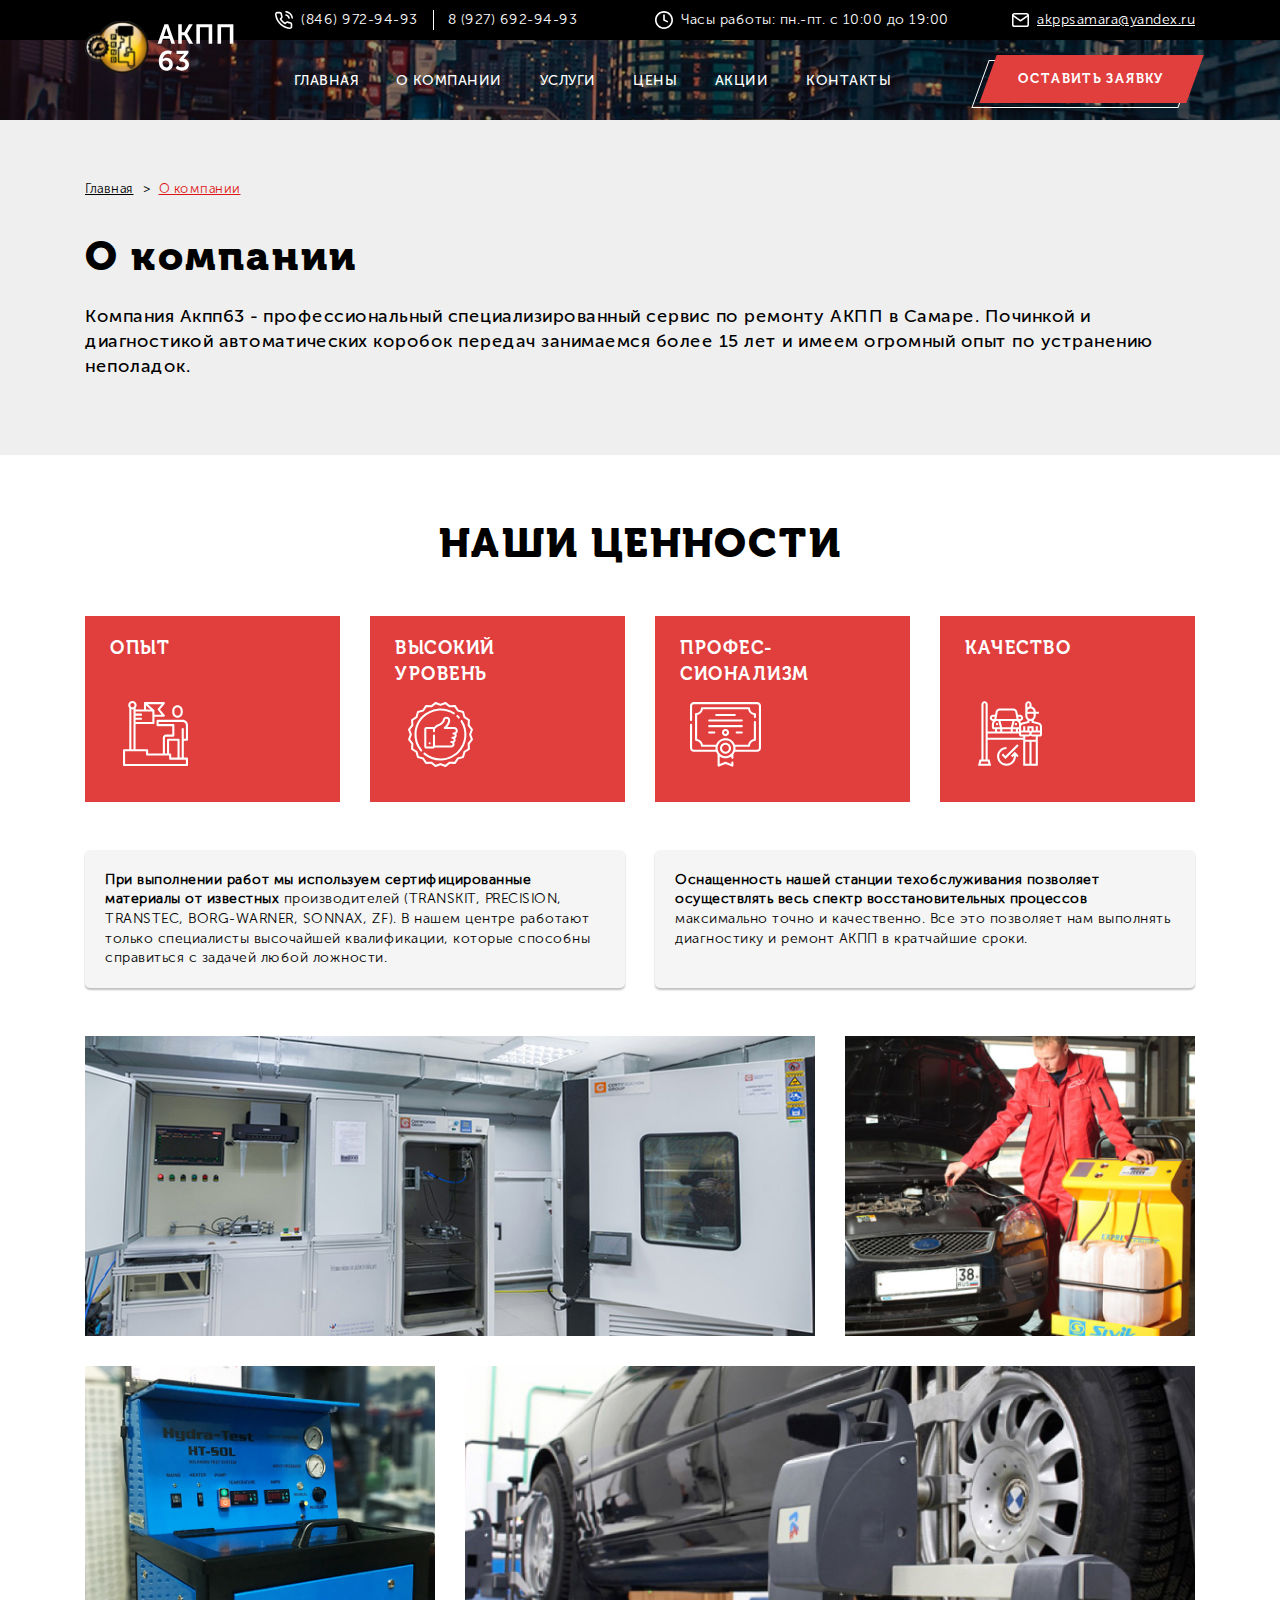
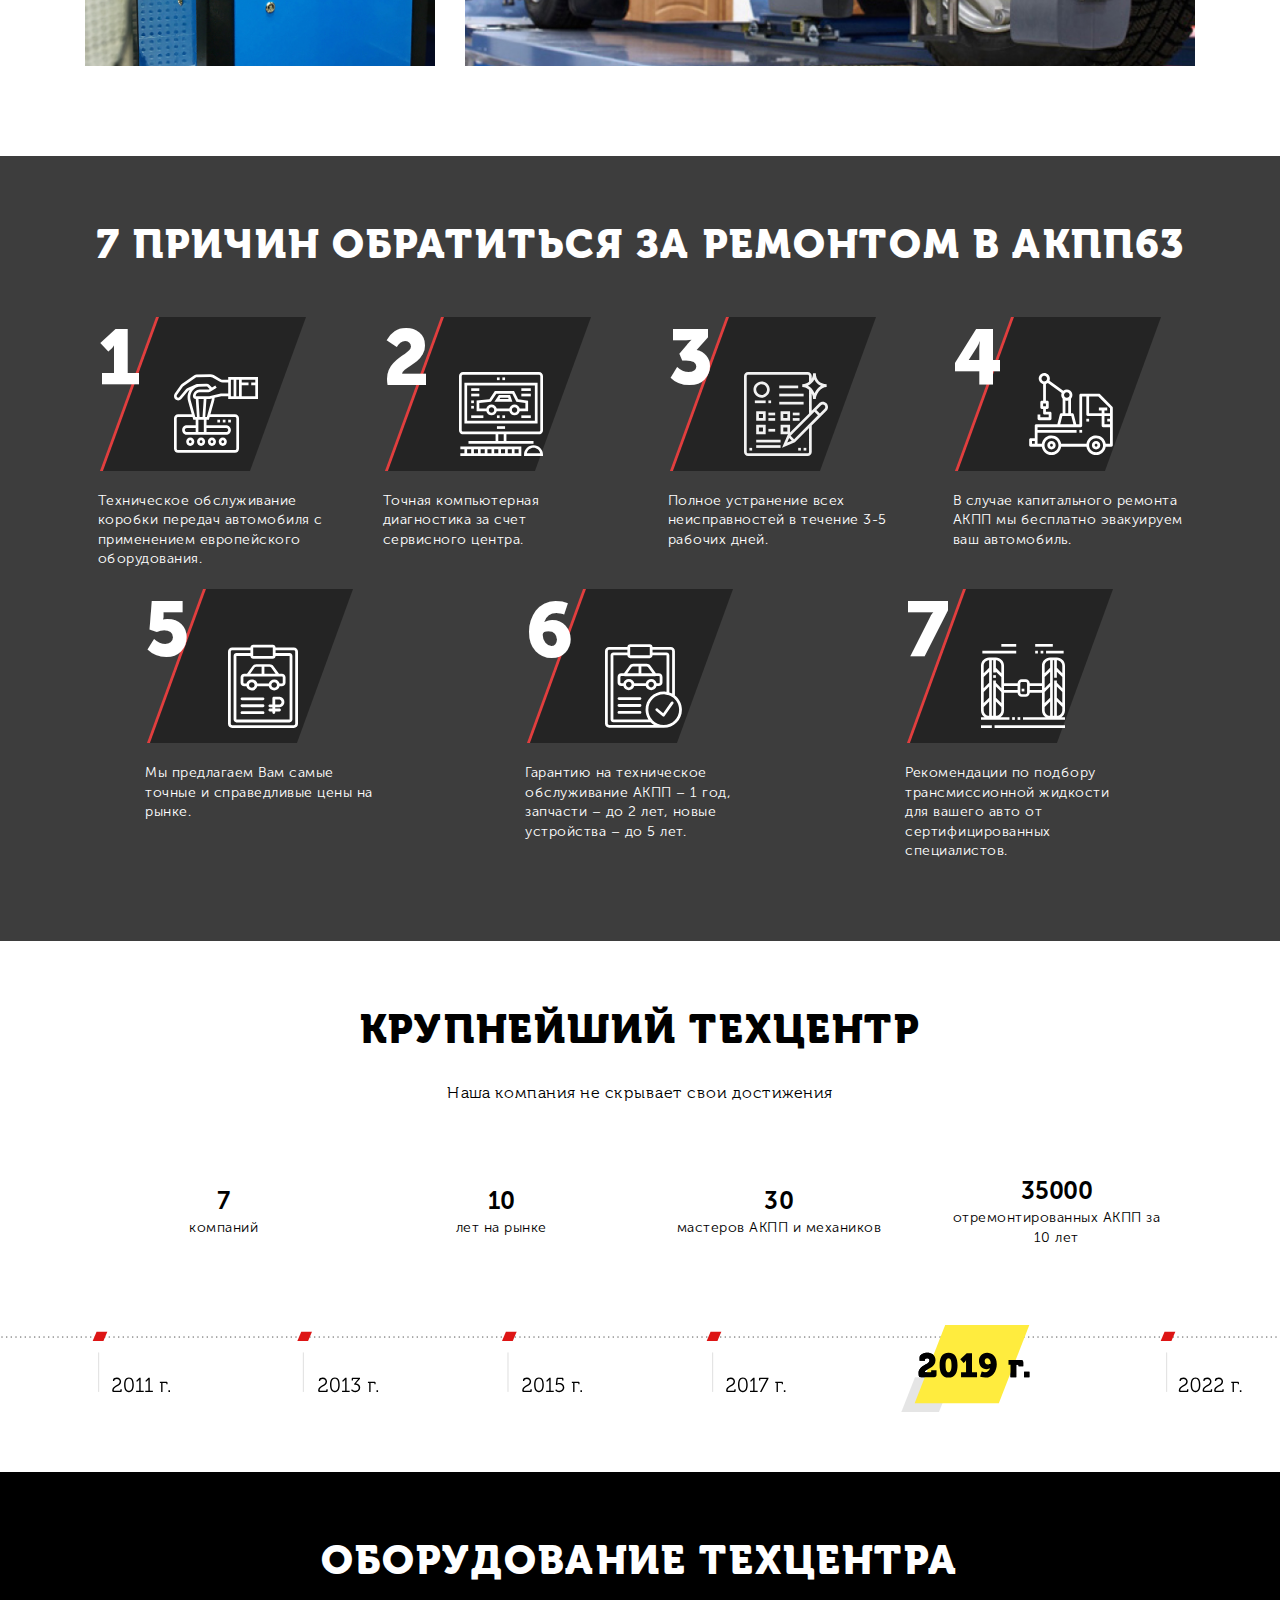
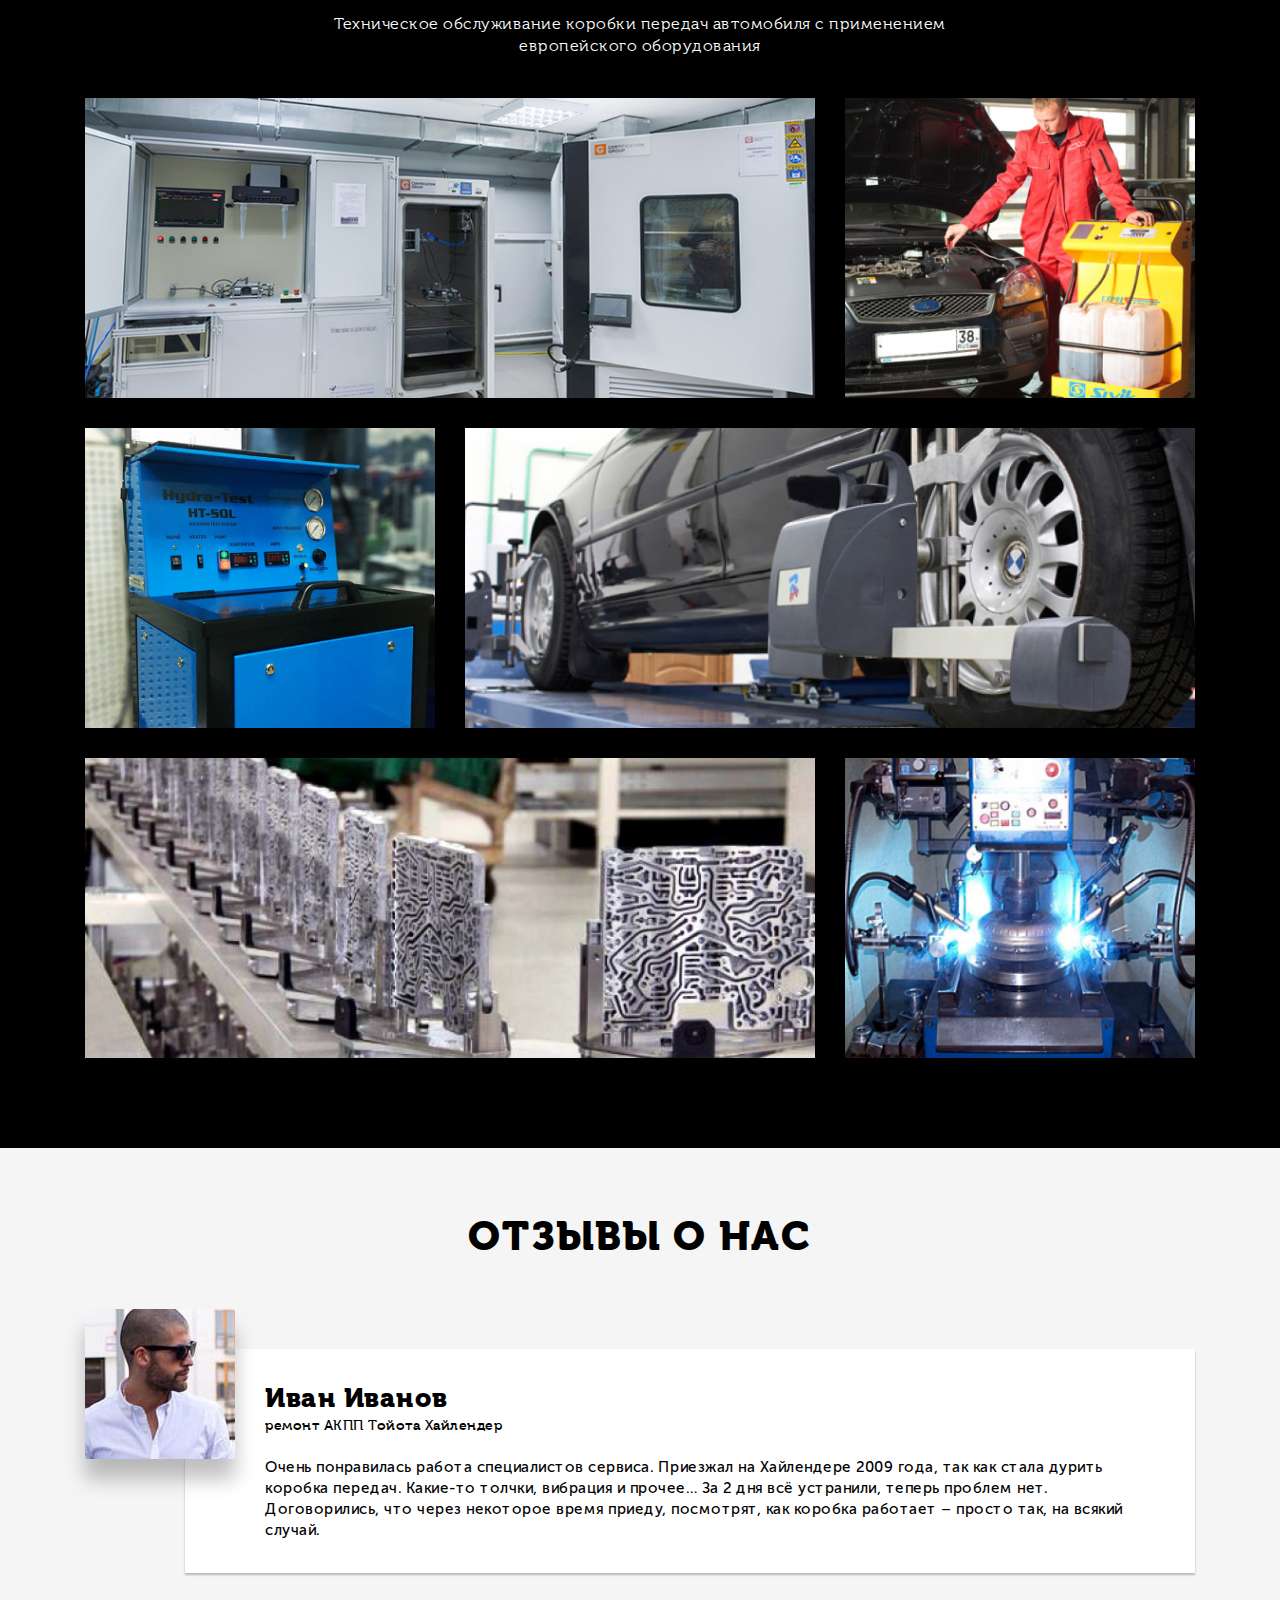
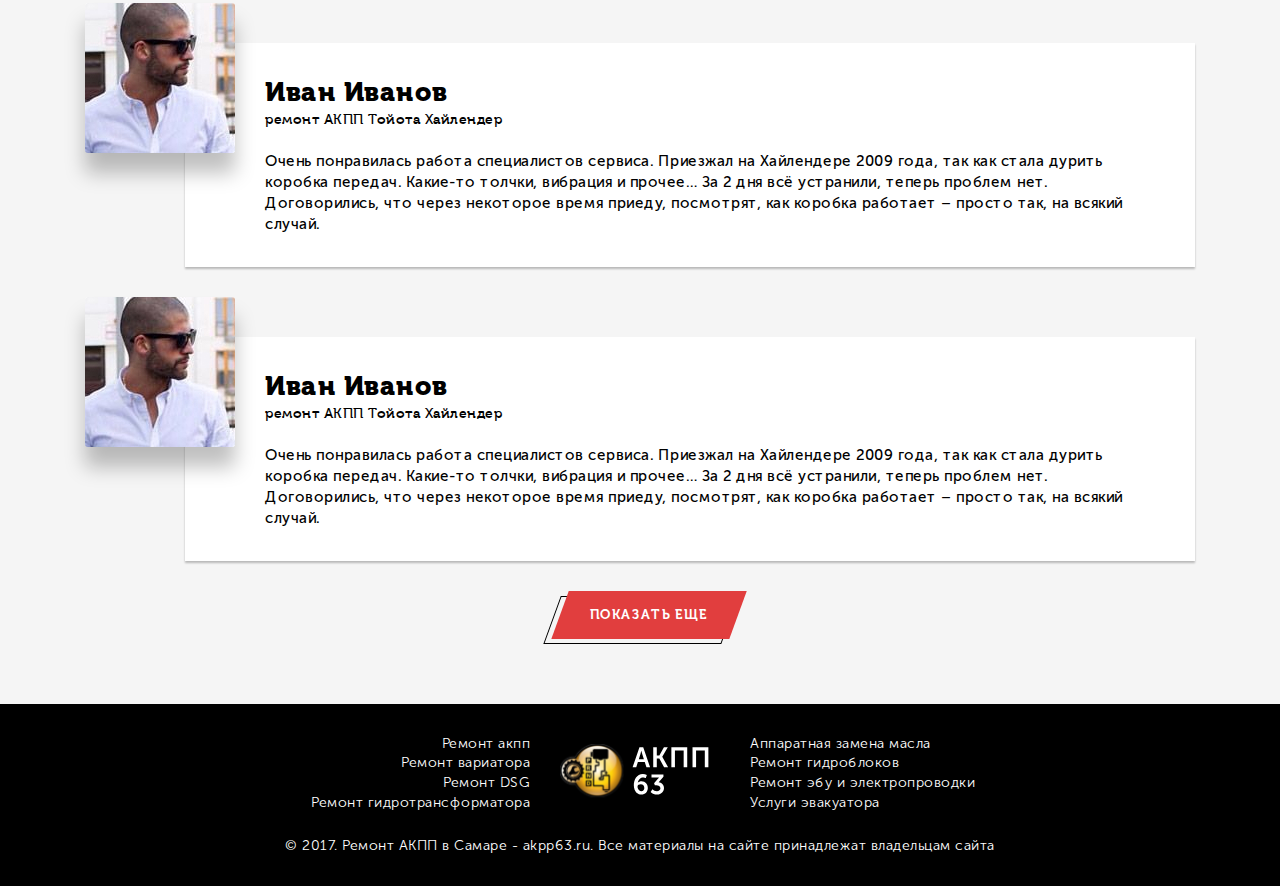
<file: app/about.html>
<!DOCTYPE html>
<html lang="ru">
<head>
	<meta charset="UTF-8">
	<meta name="viewport" content="width=device-width, initial-scale=1.0, maximum-scale=1.0, user-scalable=no">
	<meta name="theme-color" content="#E13E3E">
	<link rel="shortcut icon" href="favicon.ico" type="image/x-icon">
	<title>New Project</title>
	<link rel="stylesheet" href="css/libs.min.css">
	<link rel="stylesheet" href="css/main.css">
	<link rel="stylesheet" href="css/media.css">
</head>
<body>
	<header class="header header_inner">
		<div class="header__top">
			<div class="container">
				<div class="row">
					<div class="offset-xl-2"></div>
					<div class="col-xl-4 d-flex align-items-center">
						<a href="tel:88469729493" class="header__top-item header__top-item_tel d-flex align-items-center">
							<img src="img/icon__tel.svg" alt="icon__tel.svg" class="mr-2">
							<div>(846) 972-94-93</div>
						</a>
						<a href="tel:89276929493" class="header__top-item header__top-item_tel">
							<div>8 (927) 692-94-93</div>
						</a>
					</div>
					<div class="col-xl-4">
						<div class="header__top-item d-flex align-items-center">
							<img src="img/icon__time.svg" alt="icon__time.svg" class="mr-2">
							<div>Часы работы: пн.-пт. с 10:00 до 19:00</div>
						</div>
					</div>
					<div class="col-xl-2 d-flex justify-content-end">
						<a href="mailto:akppsamara@yandex.ru" class="header__top-item d-flex align-items-center justify-content-end">
							<img src="img/icon__mail.svg" alt="icon__mail.svg" class="mr-2">
							<div class="und">akppsamara@yandex.ru</div>
						</a>
					</div>
				</div>
			</div>
		</div>
		<div class="header__bot">
			<div class="container">
				<div class="row align-items-center">
					<div class="col-xl-2">
						<a href="#" class="header__logo">
							<img src="img/main-logo.svg" class="img-fluid" alt="main-logo.svg">
						</a>
					</div>
					<div class="col-xl-7">
						<ul class="header__nav d-flex justify-content-around">
							<li>
								<a href="#" class="header__nav-link">Главная</a>
							</li>
							<li>
								<a href="#" class="header__nav-link">О компании</a>
							</li>
							<li>
								<a href="#" class="header__nav-link">Услуги</a>
							</li>
							<li>
								<a href="#" class="header__nav-link">Цены</a>
							</li>
							<li>
								<a href="#" class="header__nav-link">Акции</a>
							</li>
							<li>
								<a href="#" class="header__nav-link">Контакты</a>
							</li>
						</ul>
					</div>
					<div class="col-xl-3 d-xl-flex justify-content-xl-end">
						<a href="#popup_call" data-fancybox class="btn header__btn"><span>Оставить заявку</span></a>
					</div>
				</div>
			</div>
		</div>
	</header>
	<section class="about-begin section_inner">
		<div class="container">
			<ul class="crumbs">
				<li><a href="#">Главная</a></li>
				<li>О компании</li>
			</ul>
			<h1 class="section__ttl">О компании</h1>
			<p class="about-begin__descr">Компания Акпп63 - профессиональный специализированный сервис по ремонту АКПП в Самаре. Починкой и диагностикой автоматических коробок передач занимаемся более 15 лет и имеем огромный опыт по устранению неполадок.</p>
		</div>
	</section>
	<section class="about-val section_inner">
		<div class="container">
			<h3 class="section__ttl">Наши ценности</h3>
			<div class="row mb-5">
				<div class="col-xl-3 col-sm-6 mb-3 mb-xl-0">
					<div class="about-val__item">
						<div class="about-val__item-ttl">Опыт</div>
						<div class="about-val__item-img" style="background-image: url(img/about-val__img_1.svg)"></div>
					</div>
				</div>
				<div class="col-xl-3 col-sm-6 mb-3 mb-xl-0">
					<div class="about-val__item">
						<div class="about-val__item-ttl">Высокий<br> уровень</div>
						<div class="about-val__item-img" style="background-image: url(img/about-val__img_2.svg)"></div>
					</div>
				</div>
				<div class="col-xl-3 col-sm-6 mb-3 mb-xl-0">
					<div class="about-val__item">
						<div class="about-val__item-ttl">Профес-<br>сионализм</div>
						<div class="about-val__item-img" style="background-image: url(img/about-val__img_3.svg)"></div>
					</div>
				</div>
				<div class="col-xl-3 col-sm-6 mb-3 mb-xl-0">
					<div class="about-val__item">
						<div class="about-val__item-ttl">Качество</div>
						<div class="about-val__item-img" style="background-image: url(img/about-val__img_4.svg)"></div>
					</div>
				</div>
			</div>
			<div class="row mb-5">
				<div class="col-sm-6 mb-3 mb-sm-0">
					<div class="about-val__descr">
						<b>При выполнении работ мы используем сертифицированные материалы от известных</b> производителей (TRANSKIT, PRECISION, TRANSTEC, BORG-WARNER, SONNAX, ZF). В нашем центре работают только специалисты высочайшей квалификации, которые способны справиться с задачей любой ложности.
					</div>
				</div>
				<div class="col-sm-6 mb-3 mb-sm-0">
					<div class="about-val__descr">
						<b>Оснащенность нашей станции техобслуживания позволяет осуществлять весь спектр восстановительных процессов</b> максимально точно и качественно. Все это позволяет нам выполнять диагностику и ремонт АКПП в кратчайшие сроки.
					</div>
				</div>
			</div>
			<div class="row">
				<div class="col-xl-8 col-sm-6">
					<a href="img/about-gal__img_1.jpg" data-fancybox="gal" class="about-gal__item">
						<div class="about-gal__item-img" style="background-image: url('img/about-gal__img_1.jpg')"></div>
					</a>
				</div>
				<div class="col-xl-4 col-sm-6">
					<a href="img/about-gal__img_2.jpg" data-fancybox="gal" class="about-gal__item">
						<div class="about-gal__item-img" style="background-image: url('img/about-gal__img_2.jpg')"></div>
					</a>
				</div>
				<div class="col-xl-4 col-sm-6">
					<a href="img/about-gal__img_3.jpg" data-fancybox="gal" class="about-gal__item">
						<div class="about-gal__item-img" style="background-image: url('img/about-gal__img_3.jpg')"></div>
					</a>
				</div>
				<div class="col-xl-8 col-sm-6">
					<a href="img/about-gal__img_4.jpg" data-fancybox="gal" class="about-gal__item">
						<div class="about-gal__item-img" style="background-image: url('img/about-gal__img_4.jpg')"></div>
					</a>
				</div>
			</div>
		</div>
	</section>
	<section class="reasons section_inner" style="background-image: url('img/reasons__bg.jpg')">
		<div class="container">
			<h3 class="section__ttl">7 причин обратиться за ремонтом в АКПП63</h3>
			<div class="row">
				<div class="reasons__item-wrp col-xl-3 col-sm-4">
					<div class="reasons__item">
						<div class="reasons__item-top">
							<div class="reasons__item-num">1</div>
							<div class="reasons__item-img"></div>
						</div>
						<div class="reasons__item-ttl">Техническое обслуживание коробки передач автомобиля с применением европейского оборудования.</div>
					</div>
				</div>
				<div class="reasons__item-wrp col-xl-3 col-sm-4">
					<div class="reasons__item">
						<div class="reasons__item-top">
							<div class="reasons__item-num">2</div>
							<div class="reasons__item-img"></div>
						</div>
						<div class="reasons__item-ttl">Точная компьютерная диагностика за счет сервисного центра.</div>
					</div>
				</div>
				<div class="reasons__item-wrp col-xl-3 col-sm-4">
					<div class="reasons__item">
						<div class="reasons__item-top">
							<div class="reasons__item-num">3</div>
							<div class="reasons__item-img"></div>
						</div>
						<div class="reasons__item-ttl">Полное устранение всех неисправностей в течение 3-5 рабочих дней.</div>
					</div>
				</div>
				<div class="reasons__item-wrp col-xl-3 col-sm-4">
					<div class="reasons__item">
						<div class="reasons__item-top">
							<div class="reasons__item-num">4</div>
							<div class="reasons__item-img"></div>
						</div>
						<div class="reasons__item-ttl">В случае капитального ремонта АКПП мы бесплатно эвакуируем ваш автомобиль.</div>
					</div>
				</div>
				<div class="reasons__item-wrp col-xl-3 col-sm-4">
					<div class="reasons__item">
						<div class="reasons__item-top">
							<div class="reasons__item-num">5</div>
							<div class="reasons__item-img"></div>
						</div>
						<div class="reasons__item-ttl">Мы предлагаем Вам самые точные и справедливые цены на рынке.</div>
					</div>
				</div>
				<div class="reasons__item-wrp col-xl-3 col-sm-4">
					<div class="reasons__item">
						<div class="reasons__item-top">
							<div class="reasons__item-num">6</div>
							<div class="reasons__item-img"></div>
						</div>
						<div class="reasons__item-ttl">Гарантию на техническое обслуживание АКПП – 1 год, запчасти – до 2 лет, новые устройства – до 5 лет.</div>
					</div>
				</div>
				<div class="reasons__item-wrp col-xl-3 col-sm-4">
					<div class="reasons__item">
						<div class="reasons__item-top">
							<div class="reasons__item-num">7</div>
							<div class="reasons__item-img"></div>
						</div>
						<div class="reasons__item-ttl">Рекомендации по подбору трансмиссионной жидкости для вашего авто от сертифицированных специалистов.</div>
					</div>
				</div>
			</div>
		</div>
	</section>
	<section class="tech section_inner">
		<div class="container">
			<h3 class="section__ttl">Крупнейший техцентр</h3>
			<div class="section__promo">Наша компания не скрывает свои достижения</div>
			<div class="container">
				<div class="row mb-5">
					<div class="col-sm-3 mb-4 mb-sm-0">
						<div class="tech__item">
							<div class="tech__item-ttl">7</div>
							<div class="tech__item-descr">компаний</div>
							<div class="tech__item-borders">
								<span></span>
								<span></span>
								<span></span>
								<span></span>
							</div>
						</div>
					</div>
					<div class="col-sm-3 mb-4 mb-sm-0">
						<div class="tech__item">
							<div class="tech__item-ttl">10</div>
							<div class="tech__item-descr">лет на рынке</div>
							<div class="tech__item-borders">
								<span></span>
								<span></span>
								<span></span>
								<span></span>
							</div>
						</div>
					</div>
					<div class="col-sm-3 mb-4 mb-sm-0">
						<div class="tech__item">
							<div class="tech__item-ttl">30</div>
							<div class="tech__item-descr">мастеров АКПП и механиков</div>
							<div class="tech__item-borders">
								<span></span>
								<span></span>
								<span></span>
								<span></span>
							</div>
						</div>
					</div>
					<div class="col-sm-3 mb-4 mb-sm-0">
						<div class="tech__item">
							<div class="tech__item-ttl">35000</div>
							<div class="tech__item-descr">отремонтированных АКПП за 10 лет</div>
							<div class="tech__item-borders">
								<span></span>
								<span></span>
								<span></span>
								<span></span>
							</div>
						</div>
					</div>
				</div>
			</div>
		</div>
		<img src="img/tech__img_bot.svg" alt="tech__img_bot.svg" class="img-fluid">
	</section>
	<section class="equip section_inner">
		<div class="container">
			<h3 class="section__ttl">Оборудование техцентра</h3>
			<div class="section__promo">Техническое обслуживание коробки передач автомобиля с применением европейского оборудования</div>
			<div class="row">
				<div class="col-xl-8 col-sm-6">
					<div class="equip__item">
						<div class="equip__item-img" style="background-image: url('img/equip__img_1.jpg')"></div>
						<div class="equip__item-info">
							<div class="equip__item-ttl">НОВЕЙШИЙ СТЕНД ДЛЯ РАЗВАЛА СХОЖДЕНИЯ АВТОМОБИЛЯ</div>
							<div class="equip__item-descr">Hunter 3D 2017г. Сход-развал автомобиля после ремонта АКПП нарушается из-за с/у подрамника.</div>
						</div>
					</div>
				</div>
				<div class="col-xl-4 col-sm-6">
					<div class="equip__item">
						<div class="equip__item-img" style="background-image: url('img/equip__img_2.jpg')"></div>
						<div class="equip__item-info">
							<div class="equip__item-ttl">НОВЕЙШИЙ СТЕНД ДЛЯ РАЗВАЛА СХОЖДЕНИЯ АВТОМОБИЛЯ</div>
							<div class="equip__item-descr">Hunter 3D 2017г. Сход-развал автомобиля после ремонта АКПП нарушается из-за с/у подрамника.</div>
						</div>
					</div>
				</div>
				<div class="col-xl-4 col-sm-6">
					<div class="equip__item">
						<div class="equip__item-img" style="background-image: url('img/equip__img_3.jpg')"></div>
						<div class="equip__item-info">
							<div class="equip__item-ttl">НОВЕЙШИЙ СТЕНД ДЛЯ РАЗВАЛА СХОЖДЕНИЯ АВТОМОБИЛЯ</div>
							<div class="equip__item-descr">Hunter 3D 2017г. Сход-развал автомобиля после ремонта АКПП нарушается из-за с/у подрамника.</div>
						</div>
					</div>
				</div>
				<div class="col-xl-8 col-sm-6">
					<div class="equip__item">
						<div class="equip__item-img" style="background-image: url('img/equip__img_4.jpg')"></div>
						<div class="equip__item-info">
							<div class="equip__item-ttl">НОВЕЙШИЙ СТЕНД ДЛЯ РАЗВАЛА СХОЖДЕНИЯ АВТОМОБИЛЯ</div>
							<div class="equip__item-descr">Hunter 3D 2017г. Сход-развал автомобиля после ремонта АКПП нарушается из-за с/у подрамника.</div>
						</div>
					</div>
				</div>
				<div class="col-xl-8 col-sm-6">
					<div class="equip__item">
						<div class="equip__item-img" style="background-image: url('img/equip__img_5.jpg')"></div>
						<div class="equip__item-info">
							<div class="equip__item-ttl">НОВЕЙШИЙ СТЕНД ДЛЯ РАЗВАЛА СХОЖДЕНИЯ АВТОМОБИЛЯ</div>
							<div class="equip__item-descr">Hunter 3D 2017г. Сход-развал автомобиля после ремонта АКПП нарушается из-за с/у подрамника.</div>
						</div>
					</div>
				</div>
				<div class="col-xl-4 col-sm-6">
					<div class="equip__item">
						<div class="equip__item-img" style="background-image: url('img/equip__img_6.jpg')"></div>
						<div class="equip__item-info">
							<div class="equip__item-ttl">НОВЕЙШИЙ СТЕНД ДЛЯ РАЗВАЛА СХОЖДЕНИЯ АВТОМОБИЛЯ</div>
							<div class="equip__item-descr">Hunter 3D 2017г. Сход-развал автомобиля после ремонта АКПП нарушается из-за с/у подрамника.</div>
						</div>
					</div>
				</div>
			</div>
		</div>
	</section>
	<section class="rev section_inner">
		<div class="container">
			<h3 class="section__ttl">Отзывы о нас</h3>
			<div class="rev__in">
				<div class="rev__item">
					<div class="rev__img" style="background-image: url(img/rev__img_1.jpg)"></div>
					<div class="rev__info">
						<div class="rev__ttl">Иван Иванов</div>
						<div class="rev__subttl">ремонт АКПП Тойота Хайлендер</div>
						<div class="rev__descr">Очень понравилась работа специалистов сервиса. Приезжал на Хайлендере 2009 года, так как стала дурить коробка передач. Какие-то толчки, вибрация и прочее… За 2 дня всё устранили, теперь проблем нет. Договорились, что через некоторое время приеду, посмотрят, как коробка работает – просто так, на всякий случай.</div>
					</div>
				</div>
				<div class="rev__item">
					<div class="rev__img" style="background-image: url(img/rev__img_1.jpg)"></div>
					<div class="rev__info">
						<div class="rev__ttl">Иван Иванов</div>
						<div class="rev__subttl">ремонт АКПП Тойота Хайлендер</div>
						<div class="rev__descr">Очень понравилась работа специалистов сервиса. Приезжал на Хайлендере 2009 года, так как стала дурить коробка передач. Какие-то толчки, вибрация и прочее… За 2 дня всё устранили, теперь проблем нет. Договорились, что через некоторое время приеду, посмотрят, как коробка работает – просто так, на всякий случай.</div>
					</div>
				</div>
				<div class="rev__item">
					<div class="rev__img" style="background-image: url(img/rev__img_1.jpg)"></div>
					<div class="rev__info">
						<div class="rev__ttl">Иван Иванов</div>
						<div class="rev__subttl">ремонт АКПП Тойота Хайлендер</div>
						<div class="rev__descr">Очень понравилась работа специалистов сервиса. Приезжал на Хайлендере 2009 года, так как стала дурить коробка передач. Какие-то толчки, вибрация и прочее… За 2 дня всё устранили, теперь проблем нет. Договорились, что через некоторое время приеду, посмотрят, как коробка работает – просто так, на всякий случай.</div>
					</div>
				</div>
				<div class="rev__item">
					<div class="rev__img" style="background-image: url(img/rev__img_1.jpg)"></div>
					<div class="rev__info">
						<div class="rev__ttl">Иван Иванов</div>
						<div class="rev__subttl">ремонт АКПП Тойота Хайлендер</div>
						<div class="rev__descr">Очень понравилась работа специалистов сервиса. Приезжал на Хайлендере 2009 года, так как стала дурить коробка передач. Какие-то толчки, вибрация и прочее… За 2 дня всё устранили, теперь проблем нет. Договорились, что через некоторое время приеду, посмотрят, как коробка работает – просто так, на всякий случай.</div>
					</div>
				</div>
			</div>
			<div class="d-flex justify-content-center">
				<a href="#" class="rev__btn btn btn_black"><span>Показать еще</span></a>
			</div>
		</div>
	</section>
	<footer class="footer">
		<div class="container">
			<div class="row align-items-center">
				<div class="col-sm-5">
					<div class="d-flex flex-column align-items-xl-end">
						<a href="#">Ремонт акпп</a>
						<a href="#">Ремонт вариатора</a>
						<a href="#">Ремонт DSG</a>
						<a href="#">Ремонт гидротрансформатора</a>
					</div>
						
				</div>
				<div class="col-sm-2">
					<img src="img/main-logo.svg" alt="main-logo.svg" class="img-fluid">
				</div>
				<div class="col-sm-5">
					<div class="d-flex flex-column align-items-start">
						<a href="#">Аппаратная замена масла</a>
						<a href="#">Ремонт гидроблоков</a>
						<a href="#">Ремонт эбу и электропроводки</a>
						<a href="#">Услуги эвакуатора</a>
					</div>
				</div>
			</div>
			<div class="footer__copy mt-4">© 2017. Ремонт АКПП в Самаре - akpp63.ru. Все материалы на сайте принадлежат владельцам сайта</div>
		</div>
	</footer>
	<div id="popup_call" class="popup__container" style="display:none">
		<div  class="popup__wrp popup_call__wrp">
			<form action="[[~[[*id]]]]" method="post" class="popup">
				<h3 class="popup__ttl">Оставьте заявку</h3>
				<div class="input__wrp input__wrp_name">
					<input type="text" class="form__input" name="popup_call__name" placeholder="Ваше имя" required="">
				</div>
				<div class="input__wrp input__wrp_tel">
					<input type="tel" class="form__input" name="popup_call__tel" placeholder="Телефон" required="">
				</div>
				<div class="input__wrp input__wrp_mail">
					<input type="email" class="form__input" name="popup_call__email" placeholder="E-mail">
				</div>
				<div class="btn btn_black btn_input">
					<span><input type="submit" value="Отправить"></span>
				</div>
				<div class="popup__policy">
					Нажимая кнопку "Отправить", вы соглашаетесь с <a href="#" class="form__policy-link">политикой конфиденциальности</a>
				</div>
			</form>
		</div>
	</div>
	<script src="js/libs.min.js"></script>
	<script src="js/scripts.js"></script>
</body>
</html></span>
</file>
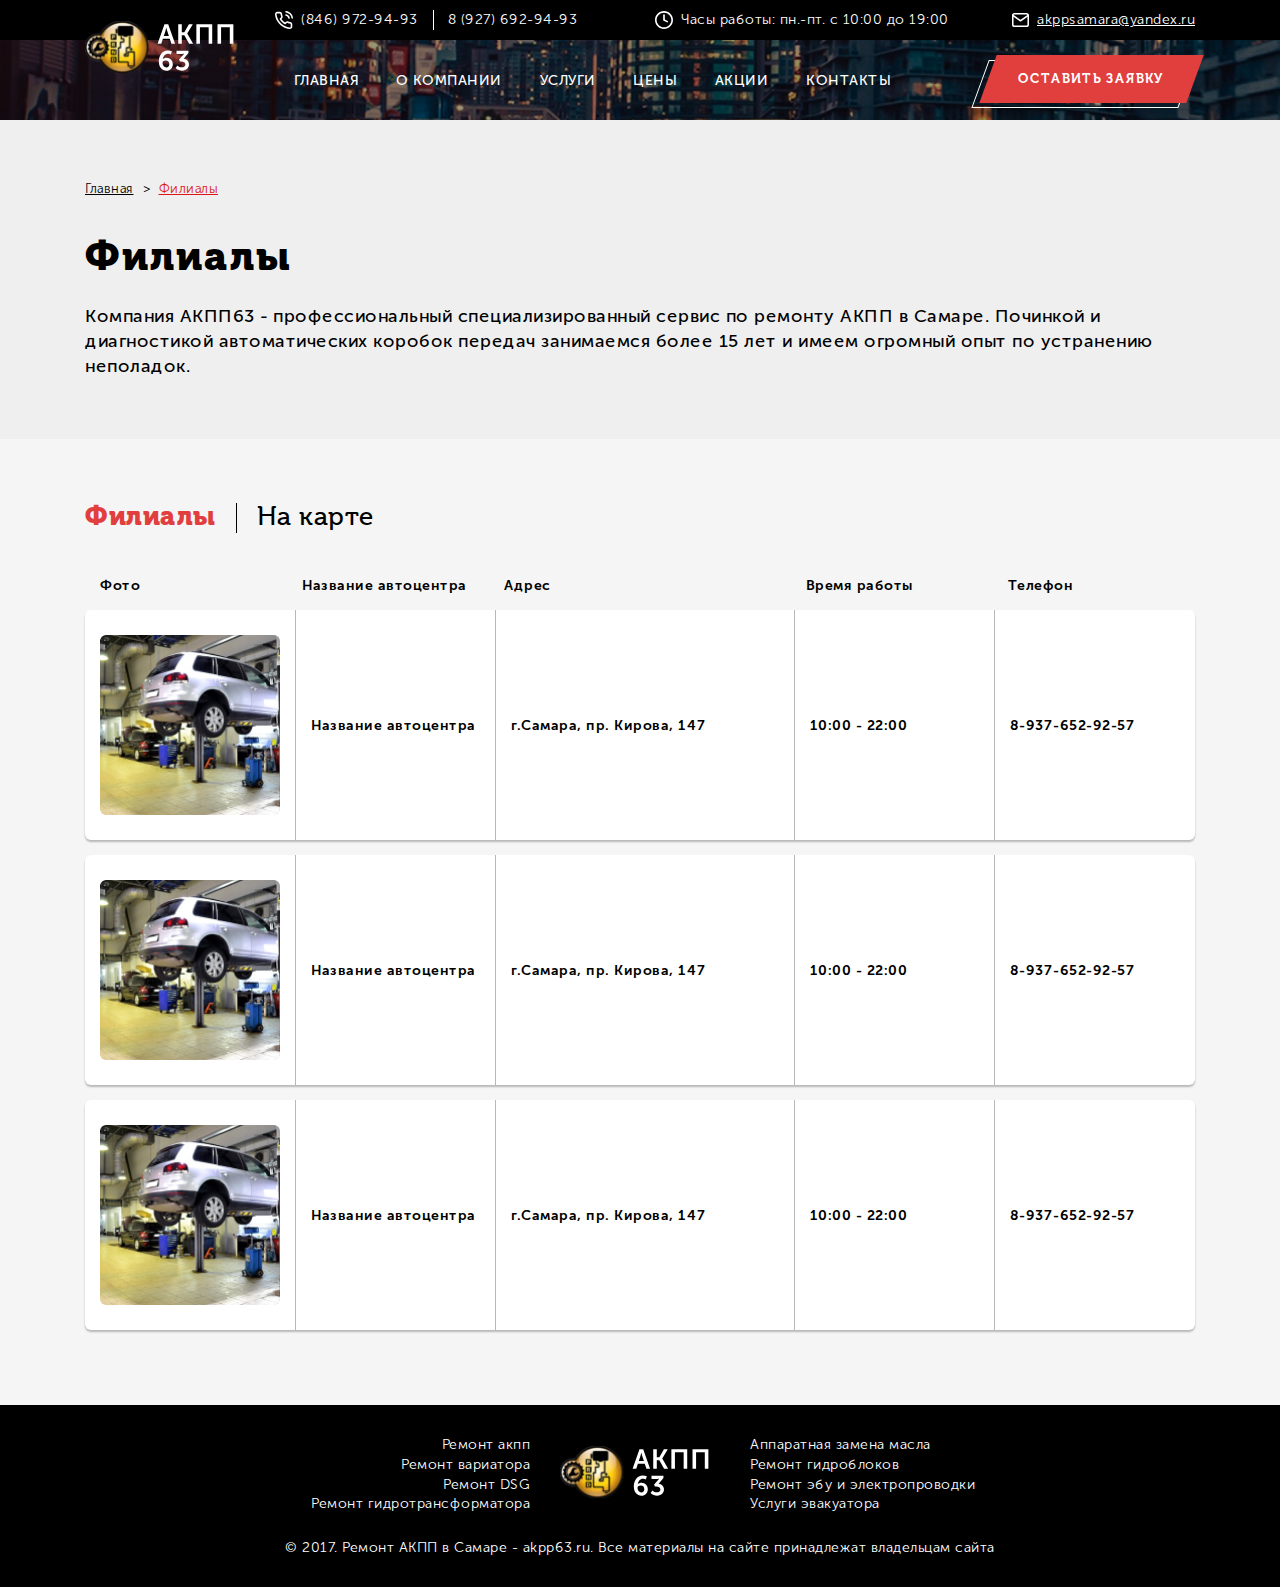
<file: app/branch.html>
<!DOCTYPE html>
<html lang="ru">
<head>
	<meta charset="UTF-8">
	<meta name="viewport" content="width=device-width, initial-scale=1.0, maximum-scale=1.0, user-scalable=no">
	<meta name="theme-color" content="#E13E3E">
	<link rel="shortcut icon" href="favicon.ico" type="image/x-icon">
	<title>New Project</title>
	<link rel="stylesheet" href="css/libs.min.css">
	<link rel="stylesheet" href="css/main.css">
	<link rel="stylesheet" href="css/media.css">
</head>
<body>
	<header class="header header_inner">
		<div class="header__top">
			<div class="container">
				<div class="row">
					<div class="offset-xl-2"></div>
					<div class="col-xl-4 d-flex align-items-center">
						<a href="tel:88469729493" class="header__top-item header__top-item_tel d-flex align-items-center">
							<img src="img/icon__tel.svg" alt="icon__tel.svg" class="mr-2">
							<div>(846) 972-94-93</div>
						</a>
						<a href="tel:89276929493" class="header__top-item header__top-item_tel">
							<div>8 (927) 692-94-93</div>
						</a>
					</div>
					<div class="col-xl-4">
						<div class="header__top-item d-flex align-items-center">
							<img src="img/icon__time.svg" alt="icon__time.svg" class="mr-2">
							<div>Часы работы: пн.-пт. с 10:00 до 19:00</div>
						</div>
					</div>
					<div class="col-xl-2 d-flex justify-content-end">
						<a href="mailto:akppsamara@yandex.ru" class="header__top-item d-flex align-items-center justify-content-end">
							<img src="img/icon__mail.svg" alt="icon__mail.svg" class="mr-2">
							<div class="und">akppsamara@yandex.ru</div>
						</a>
					</div>
				</div>
			</div>
		</div>
		<div class="header__bot">
			<div class="container">
				<div class="row align-items-center">
					<div class="col-xl-2">
						<a href="#" class="header__logo">
							<img src="img/main-logo.svg" class="img-fluid" alt="main-logo.svg">
						</a>
					</div>
					<div class="col-xl-7">
						<ul class="header__nav d-flex justify-content-around">
							<li>
								<a href="#" class="header__nav-link">Главная</a>
							</li>
							<li>
								<a href="#" class="header__nav-link">О компании</a>
							</li>
							<li>
								<a href="#" class="header__nav-link">Услуги</a>
							</li>
							<li>
								<a href="#" class="header__nav-link">Цены</a>
							</li>
							<li>
								<a href="#" class="header__nav-link">Акции</a>
							</li>
							<li>
								<a href="#" class="header__nav-link">Контакты</a>
							</li>
						</ul>
					</div>
					<div class="col-xl-3 d-xl-flex justify-content-xl-end">
						<a href="#popup_call" data-fancybox class="btn header__btn"><span>Оставить заявку</span></a>
					</div>
				</div>
			</div>
		</div>
	</header>
	<section class="type-begin section_inner">
		<div class="container">
			<ul class="crumbs">
				<li><a href="#">Главная</a></li>
				<li>Филиалы</li>
			</ul>
			<h1 class="section__ttl">Филиалы</h1>
			<div class="type-begin__descr">Компания АКПП63 - профессиональный специализированный сервис по ремонту АКПП в Самаре. Починкой и диагностикой автоматических коробок передач занимаемся более 15 лет и имеем огромный опыт по устранению неполадок.</div>
		</div>
	</section>
	<section class="branch section_inner">
		<div class="container">
			<div class="tabs">
				<ul class="tabs__list">
					<li class="active"><span>Филиалы</span></li>
					<li><span>На карте</span></li>
				</ul>
				<div class="tabs__container">
					<div class="tabs__content-item active-tab">
						<div class="branch__table">
							<div class="branch__table-head">
								<div class="branch__table-item">Фото</div>
								<div class="branch__table-item">Название автоцентра</div>
								<div class="branch__table-item">Адрес</div>
								<div class="branch__table-item">Время работы</div>
								<div class="branch__table-item">Телефон</div>
							</div>
							<div class="branch__table-row">
								<div class="branch__table-item">
									<div class="branch__table-item-img" style="background-image: url(img/branch__img.jpg)"></div>
								</div>
								<div class="branch__table-item">Название автоцентра</div>
								<div class="branch__table-item">г.Самара, пр. Кирова, 147</div>
								<div class="branch__table-item">10:00 - 22:00</div>
								<div class="branch__table-item"><a href="tel:89376529257">8-937-652-92-57</a></div>
							</div>
							<div class="branch__table-row">
								<div class="branch__table-item">
									<div class="branch__table-item-img" style="background-image: url(img/branch__img.jpg)"></div>
								</div>
								<div class="branch__table-item">Название автоцентра</div>
								<div class="branch__table-item">г.Самара, пр. Кирова, 147</div>
								<div class="branch__table-item">10:00 - 22:00</div>
								<div class="branch__table-item"><a href="tel:89376529257">8-937-652-92-57</a></div>
							</div>
							<div class="branch__table-row">
								<div class="branch__table-item">
									<div class="branch__table-item-img" style="background-image: url(img/branch__img.jpg)"></div>
								</div>
								<div class="branch__table-item">Название автоцентра</div>
								<div class="branch__table-item">г.Самара, пр. Кирова, 147</div>
								<div class="branch__table-item">10:00 - 22:00</div>
								<div class="branch__table-item"><a href="tel:89376529257">8-937-652-92-57</a></div>
							</div>
						</div>
					</div>
					<div class="tabs__content-item">
						Карта
					</div>
				</div>
			</div>
		</div>
	</section>
	<footer class="footer">
		<div class="container">
			<div class="row align-items-center">
				<div class="col-sm-5">
					<div class="d-flex flex-column align-items-xl-end">
						<a href="#">Ремонт акпп</a>
						<a href="#">Ремонт вариатора</a>
						<a href="#">Ремонт DSG</a>
						<a href="#">Ремонт гидротрансформатора</a>
					</div>
						
				</div>
				<div class="col-sm-2">
					<img src="img/main-logo.svg" alt="main-logo.svg" class="img-fluid">
				</div>
				<div class="col-sm-5">
					<div class="d-flex flex-column align-items-start">
						<a href="#">Аппаратная замена масла</a>
						<a href="#">Ремонт гидроблоков</a>
						<a href="#">Ремонт эбу и электропроводки</a>
						<a href="#">Услуги эвакуатора</a>
					</div>
				</div>
			</div>
			<div class="footer__copy mt-4">© 2017. Ремонт АКПП в Самаре - akpp63.ru. Все материалы на сайте принадлежат владельцам сайта</div>
		</div>
	</footer>
	<div id="popup_call" class="popup__container" style="display:none">
		<div  class="popup__wrp popup_call__wrp">
			<form action="[[~[[*id]]]]" method="post" class="popup">
				<h3 class="popup__ttl">Оставьте заявку</h3>
				<div class="input__wrp input__wrp_name">
					<input type="text" class="form__input" name="popup_call__name" placeholder="Ваше имя" required="">
				</div>
				<div class="input__wrp input__wrp_tel">
					<input type="tel" class="form__input" name="popup_call__tel" placeholder="Телефон" required="">
				</div>
				<div class="input__wrp input__wrp_mail">
					<input type="email" class="form__input" name="popup_call__email" placeholder="E-mail">
				</div>
				<div class="btn btn_black btn_input">
					<span><input type="submit" value="Отправить"></span>
				</div>
				<div class="popup__policy">
					Нажимая кнопку "Отправить", вы соглашаетесь с <a href="#" class="form__policy-link">политикой конфиденциальности</a>
				</div>
			</form>
		</div>
	</div>
	<script src="js/libs.min.js"></script>
	<script src="js/scripts.js"></script>
</body>
</html>
</file>
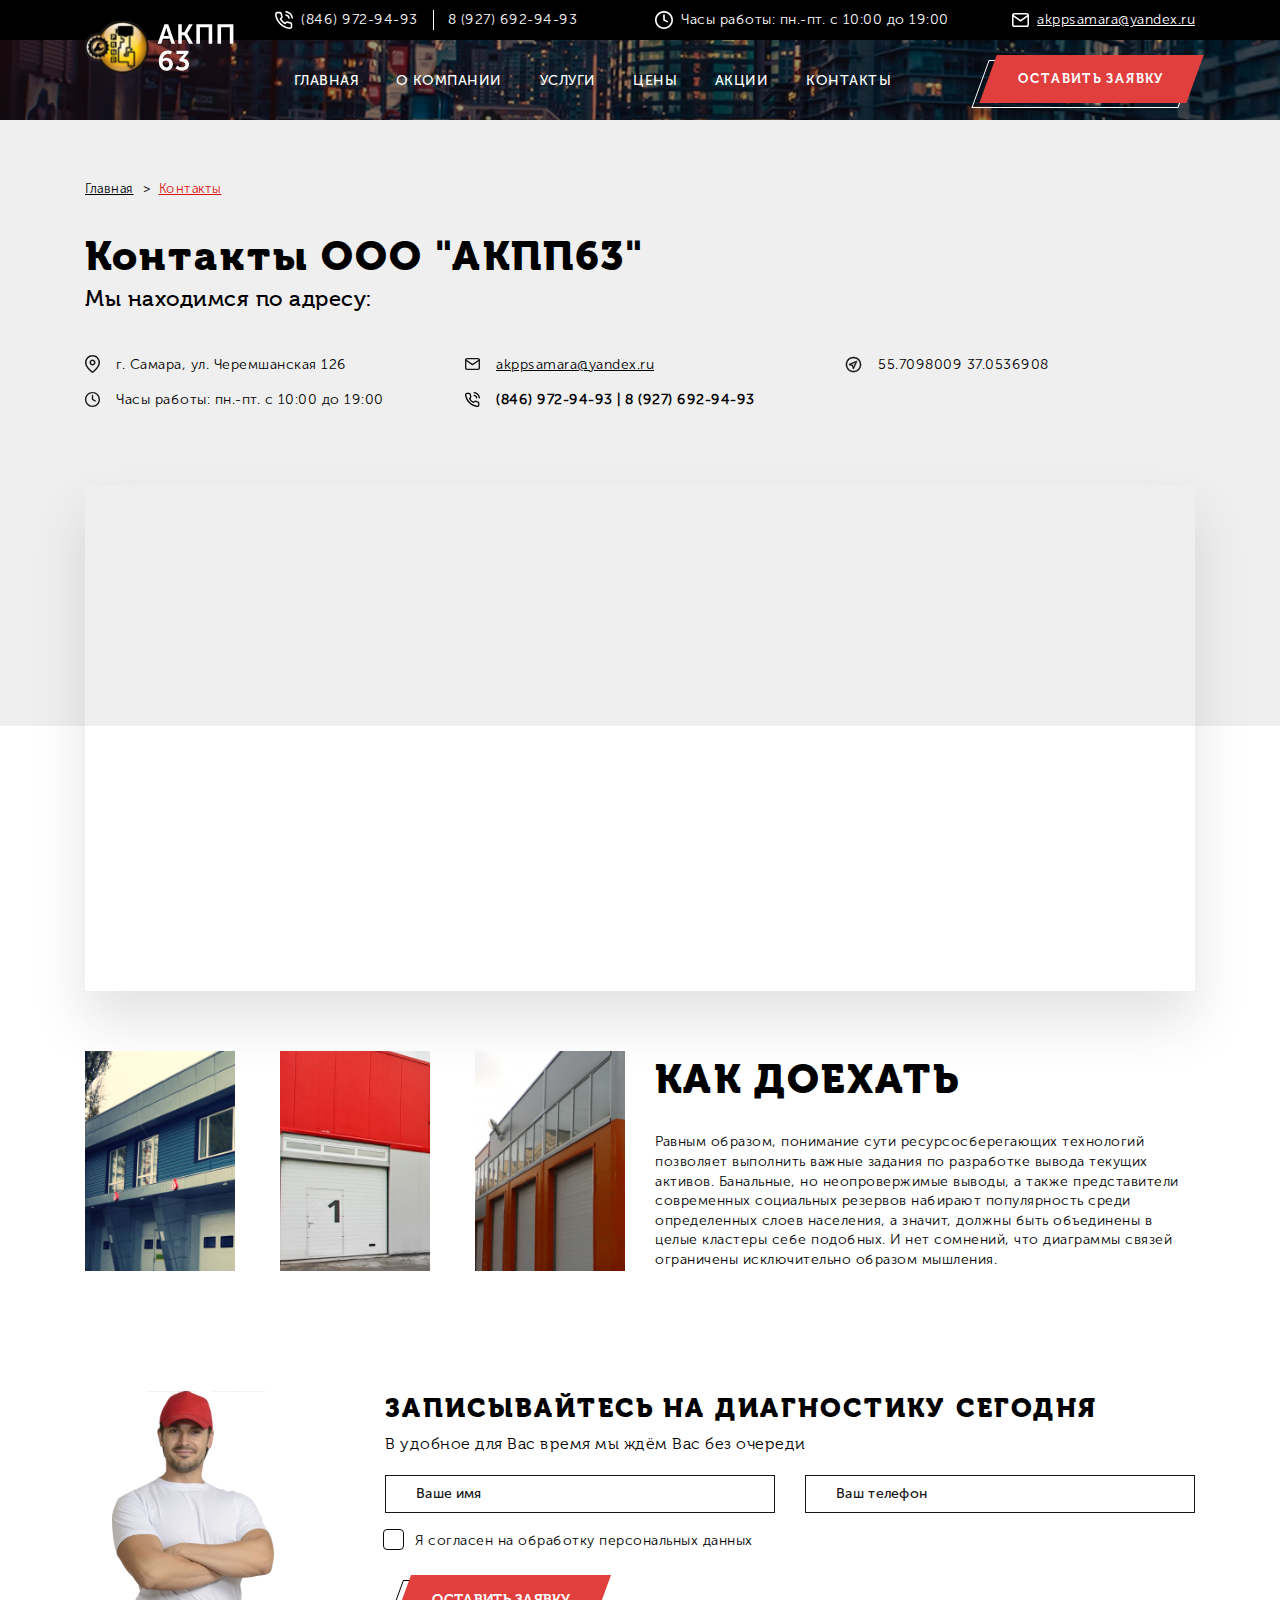
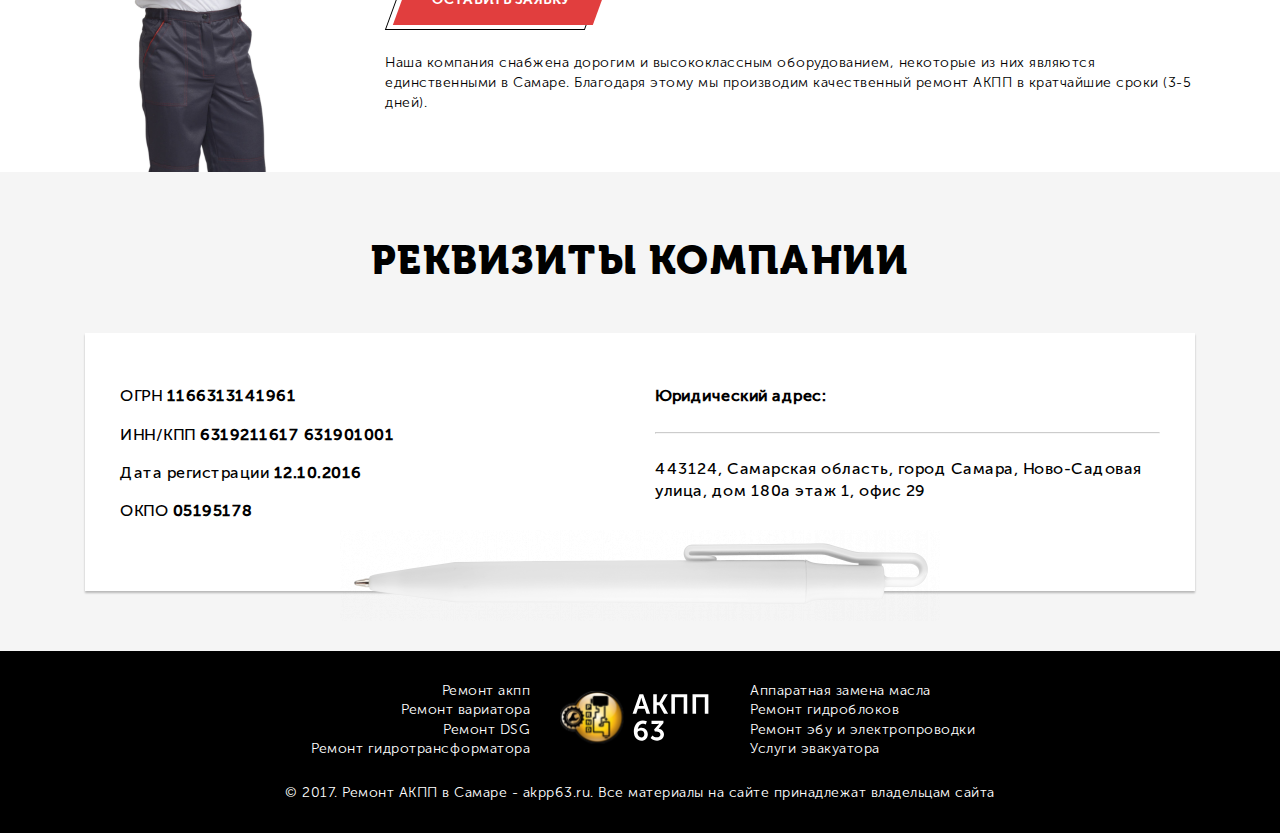
<file: app/contacts.html>
<!DOCTYPE html>
<html lang="ru">
<head>
	<meta charset="UTF-8">
	<meta name="viewport" content="width=device-width, initial-scale=1.0, maximum-scale=1.0, user-scalable=no">
	<meta name="theme-color" content="#E13E3E">
	<link rel="shortcut icon" href="favicon.ico" type="image/x-icon">
	<title>New Project</title>
	<link rel="stylesheet" href="css/libs.min.css">
	<link rel="stylesheet" href="css/main.css">
	<link rel="stylesheet" href="css/media.css">
</head>
<body>
	<header class="header header_inner">
		<div class="header__top">
			<div class="container">
				<div class="row">
					<div class="offset-xl-2"></div>
					<div class="col-xl-4 d-flex align-items-center">
						<a href="tel:88469729493" class="header__top-item header__top-item_tel d-flex align-items-center">
							<img src="img/icon__tel.svg" alt="icon__tel.svg" class="mr-2">
							<div>(846) 972-94-93</div>
						</a>
						<a href="tel:89276929493" class="header__top-item header__top-item_tel">
							<div>8 (927) 692-94-93</div>
						</a>
					</div>
					<div class="col-xl-4">
						<div class="header__top-item d-flex align-items-center">
							<img src="img/icon__time.svg" alt="icon__time.svg" class="mr-2">
							<div>Часы работы: пн.-пт. с 10:00 до 19:00</div>
						</div>
					</div>
					<div class="col-xl-2 d-flex justify-content-end">
						<a href="mailto:akppsamara@yandex.ru" class="header__top-item d-flex align-items-center justify-content-end">
							<img src="img/icon__mail.svg" alt="icon__mail.svg" class="mr-2">
							<div class="und">akppsamara@yandex.ru</div>
						</a>
					</div>
				</div>
			</div>
		</div>
		<div class="header__bot">
			<div class="container">
				<div class="row align-items-center">
					<div class="col-xl-2">
						<a href="#" class="header__logo">
							<img src="img/main-logo.svg" class="img-fluid" alt="main-logo.svg">
						</a>
					</div>
					<div class="col-xl-7">
						<ul class="header__nav d-flex justify-content-around">
							<li>
								<a href="#" class="header__nav-link">Главная</a>
							</li>
							<li>
								<a href="#" class="header__nav-link">О компании</a>
							</li>
							<li>
								<a href="#" class="header__nav-link">Услуги</a>
							</li>
							<li>
								<a href="#" class="header__nav-link">Цены</a>
							</li>
							<li>
								<a href="#" class="header__nav-link">Акции</a>
							</li>
							<li>
								<a href="#" class="header__nav-link">Контакты</a>
							</li>
						</ul>
					</div>
					<div class="col-xl-3 d-xl-flex justify-content-xl-end">
						<a href="#popup_call" data-fancybox class="btn header__btn"><span>Оставить заявку</span></a>
					</div>
				</div>
			</div>
		</div>
	</header>
	<section class="contacts-begin section_inner">
		<div class="container">
			<ul class="crumbs">
				<li><a href="#">Главная</a></li>
				<li>Контакты</li>
			</ul>
			<h1 class="section__ttl">Контакты ООО "АКПП63"</h1>
			<div class="section__promo">Мы находимся по адресу:</div>
			<div class="row mt-3">
				<div class="col-xl-4 col-sm-6">
					<div class="d-flex jusitfy-content-center align-items-center mb-3">
						<img src="img/icon__geo_black.svg" alt="icon__geo_black.svg" class="mr-3">
						<span>г. Самара, ул. Черемшанская 126</span>
					</div>
				</div>
				<div class="col-xl-4 col-sm-6">
					<a href="mailto:akppsamara@yandex.ru" class="d-flex jusitfy-content-center align-items-center mb-3">
						<img src="img/icon__mail_black.svg" alt="icon__mail_black.svg" class="mr-3">
						<span class="und">akppsamara@yandex.ru</span>
					</a>
				</div>
				<div class="col-xl-4 col-sm-6">
					<div class="d-flex jusitfy-content-center align-items-center mb-3">
						<img src="img/icon__gps_black.svg" alt="icon__gps_black.svg" class="mr-3">
						<span>55.7098009 37.0536908</span>
					</div>
				</div>
				<div class="col-xl-4 col-sm-6">
					<div class="d-flex jusitfy-content-center align-items-center mb-3">
						<img src="img/icon__time_black.svg" alt="icon__time_black.svg" class="mr-3">
						<span>Часы работы: пн.-пт. с 10:00 до 19:00</span>
					</div>
				</div>
				<div class="col-xl-4 col-sm-6">
					<div class="d-flex jusitfy-content-center align-items-center mb-3">
						<img src="img/icon__tel_black.svg" alt="icon__tel_black.svg" class="mr-3">
						<span><b><a href="tel:88469729493">(846) 972-94-93</a> | <a href="tel:89276929493">8 (927) 692-94-93</a></b></span>
					</div>
				</div>
			</div>
		</div>
	</section>
	<div class="contacts-route">
		<div class="container">
			<div class="contacts-route__map">
				<iframe src="https://yandex.ru/map-widget/v1/?um=constructor%3Aa1ddecbeec8a4cec065af99154889931e7c70c4892438ebc8042375ce28296f2&amp;source=constructor" width="100%" height="500" frameborder="0"></iframe>
			</div>
			<div class="contacts-route__info section_inner">
				<div class="row">
					<div class="col-sm-6 mb-4 mb-sm-0">
						<div class="d-flex justify-content-between">
							<a href="img/contacts__img_1.jpg" data-fancybox="contacts-gal" class="contacts-route__item" style="background-image: url(img/contacts__img_1.jpg)"></a>
							<a href="img/contacts__img_2.jpg" data-fancybox="contacts-gal" class="contacts-route__item" style="background-image: url(img/contacts__img_2.jpg)"></a>
							<a href="img/contacts__img_3.jpg" data-fancybox="contacts-gal" class="contacts-route__item" style="background-image: url(img/contacts__img_3.jpg)"></a>
						</div>
					</div>
					<div class="col-sm-6">
						<h3 class="section__ttl">Как доехать</h3>
						<span>Равным образом, понимание сути ресурсосберегающих технологий позволяет выполнить важные задания по разработке вывода текущих активов. Банальные, но неопровержимые выводы, а также представители современных социальных резервов набирают популярность среди определенных слоев населения, а значит, должны быть объединены в целые кластеры себе подобных. И нет сомнений, что диаграммы связей ограничены исключительно образом мышления.</span>
					</div>
				</div>
			</div>
		</div>
	</div>
			
	<section class="feed section_inner" style="background-image: url('img/feed__bg.jpg')">
		<div class="container">
			<form action="[[~[[*id]]]]" method="POST" class="feed-form">
				<h3 class="section__ttl">Записывайтесь на диагностику сегодня</h3>
				<div class="section__promo">В удобное для Вас время мы ждём Вас без очереди</div>
				<div class="row mb-3">
					<div class="col-sm-6 mb-3 mb-sm-0">
						<input type="text" placeholder="Ваше имя">
					</div>
					<div class="col-sm-6">
						<input type="tel" placeholder="Ваш телефон">
					</div>
				</div>
				<label for="feed__checkbox" class="checkbox">
					<input type="checkbox" id="feed__checkbox" name="feed__checkbox" required="">
					<span class="checkbox__text">
						Я согласен на обработку персональных данных
					</span>
				</label>
				<div class="mt-3"></div>
				<div class="btn btn_black btn_input">
					<span><input type="submit" value="Оставить заявку"></span>
				</div>
				<div class="mt-4">Наша компания снабжена дорогим и высококлассным оборудованием, некоторые из них являются единственными в Самаре. Благодаря этому мы производим качественный ремонт АКПП в кратчайшие сроки (3-5 дней).</div>
			</form>
		</div>
	</section>
	<section class="req section_inner">
		<div class="container">
			<h3 class="section__ttl">Реквизиты компании</h3>
			<div class="req__item">
				<div class="row">
					<div class="col-sm-6 mb-4 mb-sm-0">
						<p>ОГРН <b>1166313141961</b></p>
						<p>ИНН/КПП <b>6319211617 631901001</b></p>
						<p>Дата регистрации <b>12.10.2016</b></p>
						<p>ОКПО <b>05195178</b></p>
					</div>
					<div class="col-sm-6 mb-4 mb-sm-0">
						<p class="mb-4"><b>Юридический адрес:</b></p>
						<hr>
						<p class="mt-4">
							443124, Самарская область, город Самара, Ново-Садовая улица, дом 180а этаж 1, офис 29</p>
					</div>
				</div>
				<img src="img/req__img.png" alt="req__img.png" class="req__img">
			</div>
		</div>
	</section>
	<footer class="footer">
		<div class="container">
			<div class="row align-items-center">
				<div class="col-sm-5">
					<div class="d-flex flex-column align-items-xl-end">
						<a href="#">Ремонт акпп</a>
						<a href="#">Ремонт вариатора</a>
						<a href="#">Ремонт DSG</a>
						<a href="#">Ремонт гидротрансформатора</a>
					</div>
						
				</div>
				<div class="col-sm-2">
					<img src="img/main-logo.svg" alt="main-logo.svg" class="img-fluid">
				</div>
				<div class="col-sm-5">
					<div class="d-flex flex-column align-items-start">
						<a href="#">Аппаратная замена масла</a>
						<a href="#">Ремонт гидроблоков</a>
						<a href="#">Ремонт эбу и электропроводки</a>
						<a href="#">Услуги эвакуатора</a>
					</div>
				</div>
			</div>
			<div class="footer__copy mt-4">© 2017. Ремонт АКПП в Самаре - akpp63.ru. Все материалы на сайте принадлежат владельцам сайта</div>
		</div>
	</footer>
	<div id="popup_call" class="popup__container" style="display:none">
		<div  class="popup__wrp popup_call__wrp">
			<form action="[[~[[*id]]]]" method="post" class="popup">
				<h3 class="popup__ttl">Оставьте заявку</h3>
				<div class="input__wrp input__wrp_name">
					<input type="text" class="form__input" name="popup_call__name" placeholder="Ваше имя" required="">
				</div>
				<div class="input__wrp input__wrp_tel">
					<input type="tel" class="form__input" name="popup_call__tel" placeholder="Телефон" required="">
				</div>
				<div class="input__wrp input__wrp_mail">
					<input type="email" class="form__input" name="popup_call__email" placeholder="E-mail">
				</div>
				<div class="btn btn_black btn_input">
					<span><input type="submit" value="Отправить"></span>
				</div>
				<div class="popup__policy">
					Нажимая кнопку "Отправить", вы соглашаетесь с <a href="#" class="form__policy-link">политикой конфиденциальности</a>
				</div>
			</form>
		</div>
	</div>
	<script src="js/libs.min.js"></script>
	<script src="js/scripts.js"></script>
</body>
</html></span>
</file>
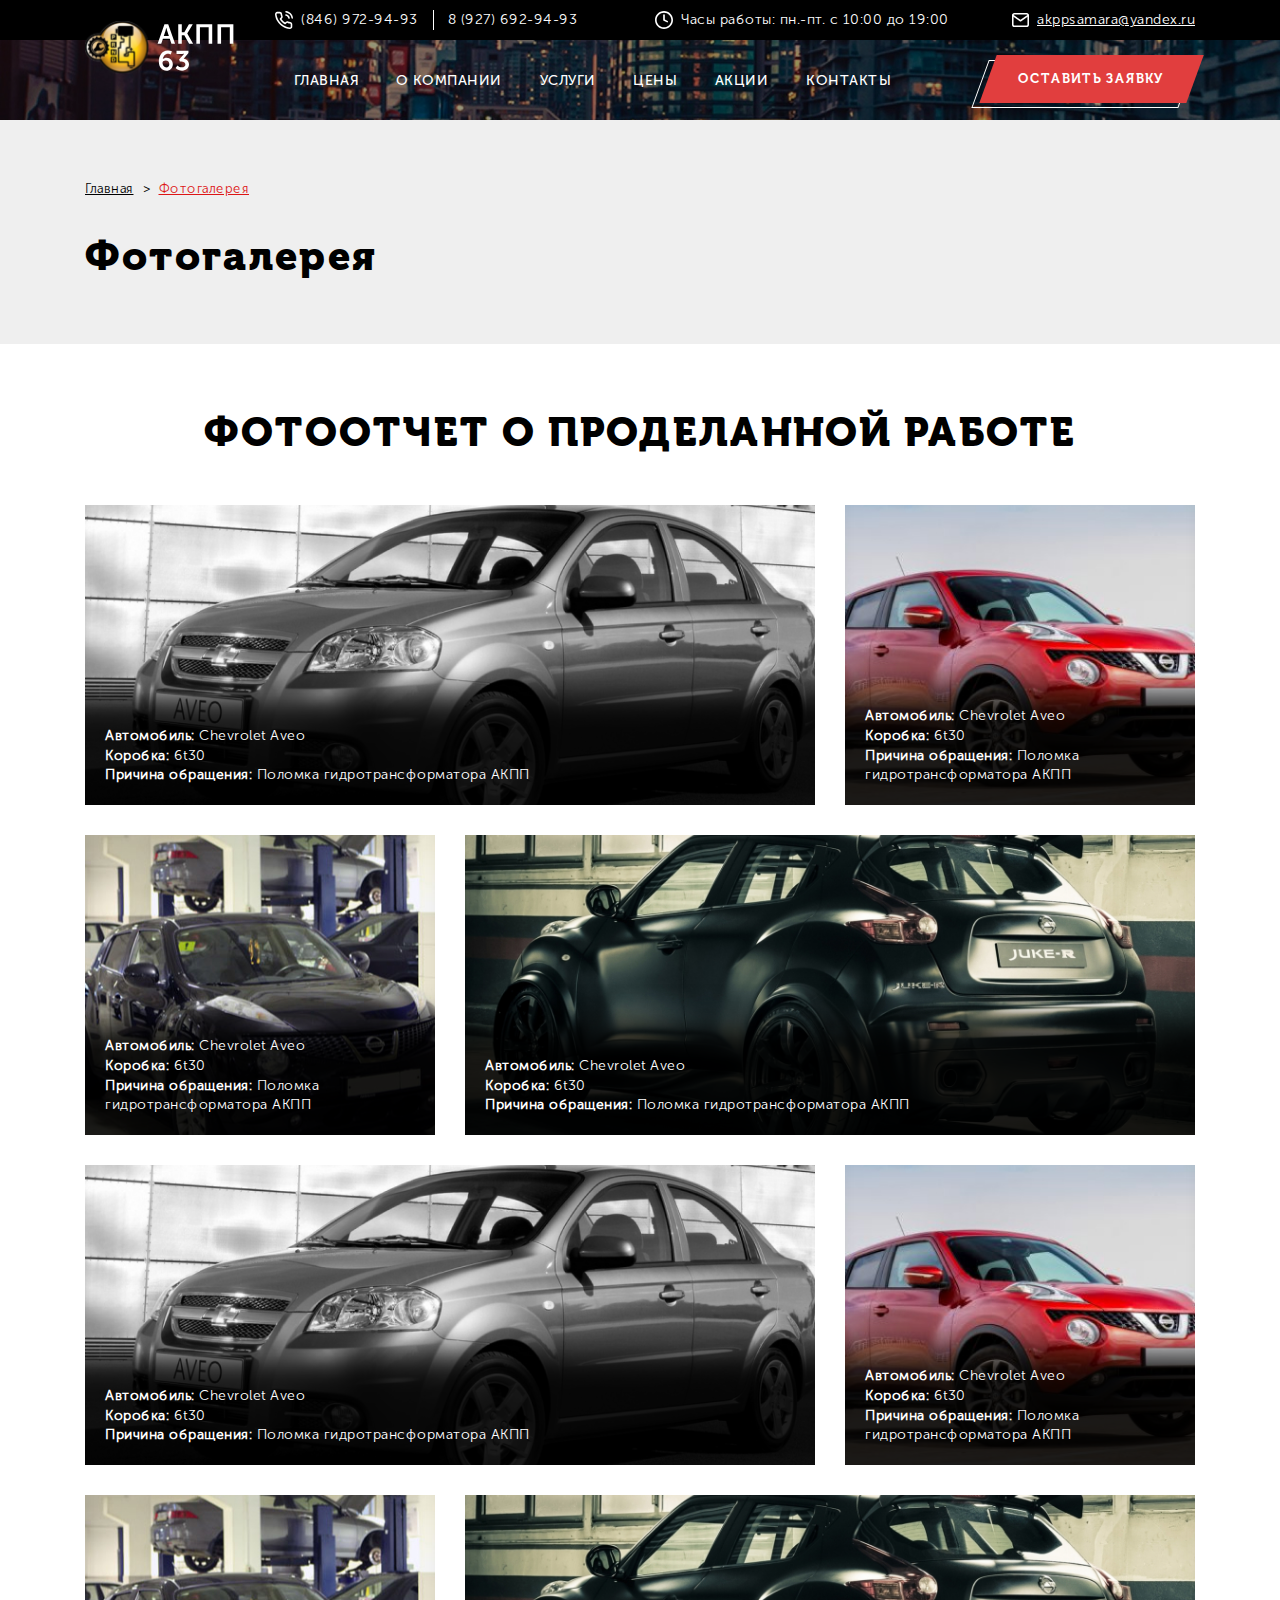
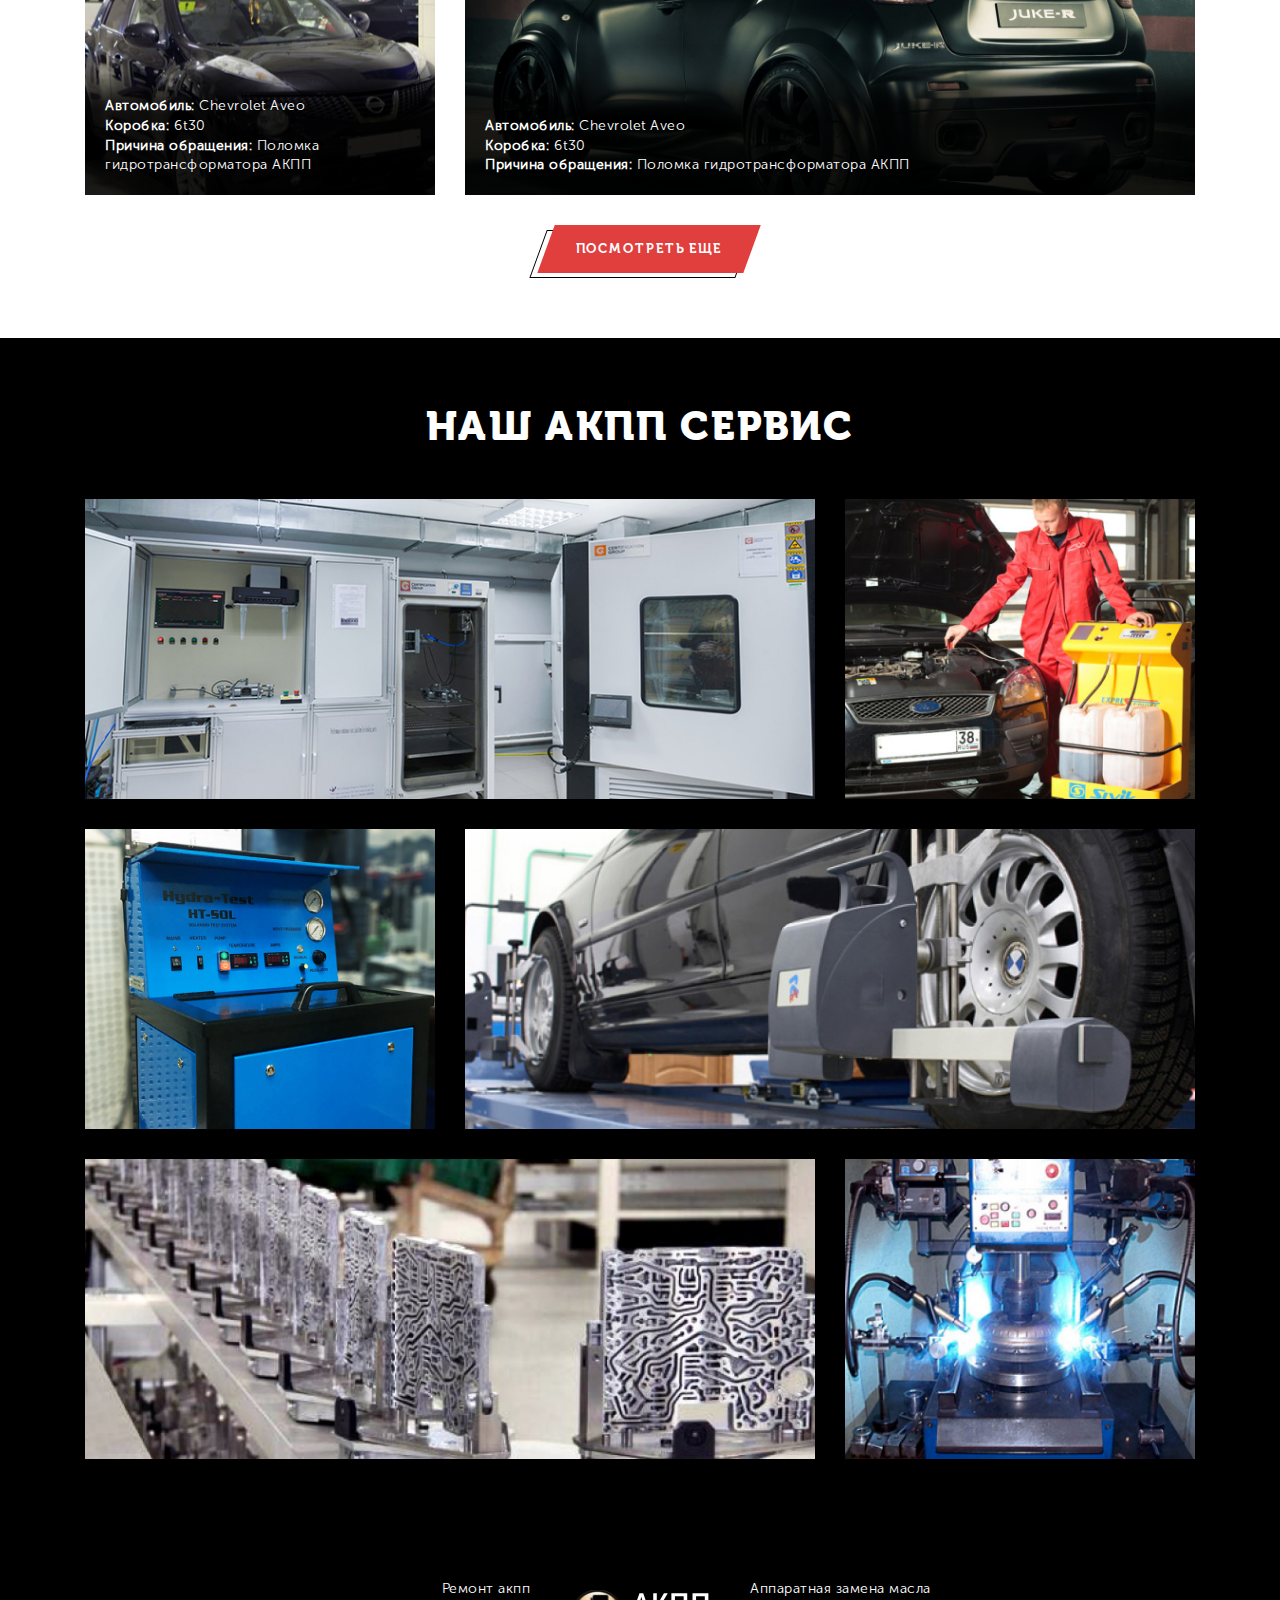
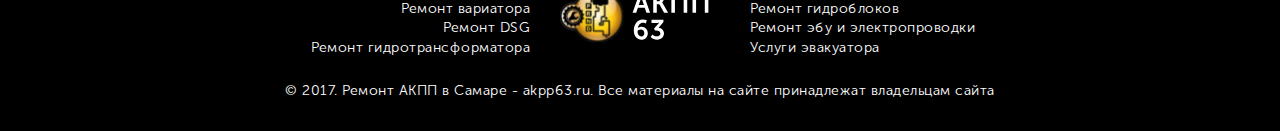
<file: app/gallery.html>
<!DOCTYPE html>
<html lang="ru">
<head>
	<meta charset="UTF-8">
	<meta name="viewport" content="width=device-width, initial-scale=1.0, maximum-scale=1.0, user-scalable=no">
	<meta name="theme-color" content="#E13E3E">
	<link rel="shortcut icon" href="favicon.ico" type="image/x-icon">
	<title>New Project</title>
	<link rel="stylesheet" href="css/libs.min.css">
	<link rel="stylesheet" href="css/main.css">
	<link rel="stylesheet" href="css/media.css">
</head>
<body>
	<header class="header header_inner">
		<div class="header__top">
			<div class="container">
				<div class="row">
					<div class="offset-xl-2"></div>
					<div class="col-xl-4 d-flex align-items-center">
						<a href="tel:88469729493" class="header__top-item header__top-item_tel d-flex align-items-center">
							<img src="img/icon__tel.svg" alt="icon__tel.svg" class="mr-2">
							<div>(846) 972-94-93</div>
						</a>
						<a href="tel:89276929493" class="header__top-item header__top-item_tel">
							<div>8 (927) 692-94-93</div>
						</a>
					</div>
					<div class="col-xl-4">
						<div class="header__top-item d-flex align-items-center">
							<img src="img/icon__time.svg" alt="icon__time.svg" class="mr-2">
							<div>Часы работы: пн.-пт. с 10:00 до 19:00</div>
						</div>
					</div>
					<div class="col-xl-2 d-flex justify-content-end">
						<a href="mailto:akppsamara@yandex.ru" class="header__top-item d-flex align-items-center justify-content-end">
							<img src="img/icon__mail.svg" alt="icon__mail.svg" class="mr-2">
							<div class="und">akppsamara@yandex.ru</div>
						</a>
					</div>
				</div>
			</div>
		</div>
		<div class="header__bot">
			<div class="container">
				<div class="row align-items-center">
					<div class="col-xl-2">
						<a href="#" class="header__logo">
							<img src="img/main-logo.svg" class="img-fluid" alt="main-logo.svg">
						</a>
					</div>
					<div class="col-xl-7">
						<ul class="header__nav d-flex justify-content-around">
							<li>
								<a href="#" class="header__nav-link">Главная</a>
							</li>
							<li>
								<a href="#" class="header__nav-link">О компании</a>
							</li>
							<li>
								<a href="#" class="header__nav-link">Услуги</a>
							</li>
							<li>
								<a href="#" class="header__nav-link">Цены</a>
							</li>
							<li>
								<a href="#" class="header__nav-link">Акции</a>
							</li>
							<li>
								<a href="#" class="header__nav-link">Контакты</a>
							</li>
						</ul>
					</div>
					<div class="col-xl-3 d-xl-flex justify-content-xl-end">
						<a href="#popup_call" data-fancybox class="btn header__btn"><span>Оставить заявку</span></a>
					</div>
				</div>
			</div>
		</div>
	</header>
	<section class="type-begin section_inner">
		<div class="container">
			<ul class="crumbs">
				<li><a href="#">Главная</a></li>
				<li>Фотогалерея</li>
			</ul>
			<h1 class="section__ttl">Фотогалерея</h1>
		</div>
	</section>
	<section class="works section_inner">
		<div class="container">
			<h3 class="section__ttl">Фотоотчет о проделанной работе</h3>
			<div class="row">
				<div class="col-xl-8 col-sm-6">
					<a href="#" class="works__item">
						<div class="works__item-img" style="background-image: url('img/works__img_1.jpg')"></div>
						<div class="works__item-list">
							<div>
								<span><b>Автомобиль:</b></span>
								<span>Chevrolet Aveo</span>
							</div>
							<div>
								<span><b>Коробка:</b></span>
								<span>6t30</span>
							</div>
							<div>
								<span><b>Причина обращения:</b></span>
								<span>Поломка гидротрансформатора АКПП</span>
							</div>
						</div>
					</a>
				</div>
				<div class="col-xl-4 col-sm-6">
					<a href="#" class="works__item">
						<div class="works__item-img" style="background-image: url('img/works__img_2.jpg')"></div>
						<div class="works__item-list">
							<div>
								<span><b>Автомобиль:</b></span>
								<span>Chevrolet Aveo</span>
							</div>
							<div>
								<span><b>Коробка:</b></span>
								<span>6t30</span>
							</div>
							<div>
								<span><b>Причина обращения:</b></span>
								<span>Поломка гидротрансформатора АКПП</span>
							</div>
						</div>
					</a>
				</div>
				<div class="col-xl-4 col-sm-6">
					<a href="#" class="works__item">
						<div class="works__item-img" style="background-image: url('img/works__img_3.jpg')"></div>
						<div class="works__item-list">
							<div>
								<span><b>Автомобиль:</b></span>
								<span>Chevrolet Aveo</span>
							</div>
							<div>
								<span><b>Коробка:</b></span>
								<span>6t30</span>
							</div>
							<div>
								<span><b>Причина обращения:</b></span>
								<span>Поломка гидротрансформатора АКПП</span>
							</div>
						</div>
					</a>
				</div>
				<div class="col-xl-8 col-sm-6">
					<a href="#" class="works__item">
						<div class="works__item-img" style="background-image: url('img/works__img_4.jpg')"></div>
						<div class="works__item-list">
							<div>
								<span><b>Автомобиль:</b></span>
								<span>Chevrolet Aveo</span>
							</div>
							<div>
								<span><b>Коробка:</b></span>
								<span>6t30</span>
							</div>
							<div>
								<span><b>Причина обращения:</b></span>
								<span>Поломка гидротрансформатора АКПП</span>
							</div>
						</div>
					</a>
				</div>
				<div class="col-xl-8 col-sm-6">
					<a href="#" class="works__item">
						<div class="works__item-img" style="background-image: url('img/works__img_1.jpg')"></div>
						<div class="works__item-list">
							<div>
								<span><b>Автомобиль:</b></span>
								<span>Chevrolet Aveo</span>
							</div>
							<div>
								<span><b>Коробка:</b></span>
								<span>6t30</span>
							</div>
							<div>
								<span><b>Причина обращения:</b></span>
								<span>Поломка гидротрансформатора АКПП</span>
							</div>
						</div>
					</a>
				</div>
				<div class="col-xl-4 col-sm-6">
					<a href="#" class="works__item">
						<div class="works__item-img" style="background-image: url('img/works__img_2.jpg')"></div>
						<div class="works__item-list">
							<div>
								<span><b>Автомобиль:</b></span>
								<span>Chevrolet Aveo</span>
							</div>
							<div>
								<span><b>Коробка:</b></span>
								<span>6t30</span>
							</div>
							<div>
								<span><b>Причина обращения:</b></span>
								<span>Поломка гидротрансформатора АКПП</span>
							</div>
						</div>
					</a>
				</div>
				<div class="col-xl-4 col-sm-6">
					<a href="#" class="works__item">
						<div class="works__item-img" style="background-image: url('img/works__img_3.jpg')"></div>
						<div class="works__item-list">
							<div>
								<span><b>Автомобиль:</b></span>
								<span>Chevrolet Aveo</span>
							</div>
							<div>
								<span><b>Коробка:</b></span>
								<span>6t30</span>
							</div>
							<div>
								<span><b>Причина обращения:</b></span>
								<span>Поломка гидротрансформатора АКПП</span>
							</div>
						</div>
					</a>
				</div>
				<div class="col-xl-8 col-sm-6">
					<a href="#" class="works__item">
						<div class="works__item-img" style="background-image: url('img/works__img_4.jpg')"></div>
						<div class="works__item-list">
							<div>
								<span><b>Автомобиль:</b></span>
								<span>Chevrolet Aveo</span>
							</div>
							<div>
								<span><b>Коробка:</b></span>
								<span>6t30</span>
							</div>
							<div>
								<span><b>Причина обращения:</b></span>
								<span>Поломка гидротрансформатора АКПП</span>
							</div>
						</div>
					</a>
				</div>
			</div>
			<div class="d-flex justify-content-center">
				<a href="#" class="rev__btn btn btn_black"><span>Посмотреть еще</span></a>
			</div>
		</div>
	</section>
	<section class="equip section_inner">
		<div class="container">
			<h3 class="section__ttl">Наш АКПП сервис</h3>
			<div class="row">
				<div class="col-xl-8 col-sm-6">
					<div class="equip__item">
						<div class="equip__item-img" style="background-image: url('img/equip__img_1.jpg')"></div>
						<div class="equip__item-info">
							<div class="equip__item-ttl">НОВЕЙШИЙ СТЕНД ДЛЯ РАЗВАЛА СХОЖДЕНИЯ АВТОМОБИЛЯ</div>
							<div class="equip__item-descr">Hunter 3D 2017г. Сход-развал автомобиля после ремонта АКПП нарушается из-за с/у подрамника.</div>
						</div>
					</div>
				</div>
				<div class="col-xl-4 col-sm-6">
					<div class="equip__item">
						<div class="equip__item-img" style="background-image: url('img/equip__img_2.jpg')"></div>
						<div class="equip__item-info">
							<div class="equip__item-ttl">НОВЕЙШИЙ СТЕНД ДЛЯ РАЗВАЛА СХОЖДЕНИЯ АВТОМОБИЛЯ</div>
							<div class="equip__item-descr">Hunter 3D 2017г. Сход-развал автомобиля после ремонта АКПП нарушается из-за с/у подрамника.</div>
						</div>
					</div>
				</div>
				<div class="col-xl-4 col-sm-6">
					<div class="equip__item">
						<div class="equip__item-img" style="background-image: url('img/equip__img_3.jpg')"></div>
						<div class="equip__item-info">
							<div class="equip__item-ttl">НОВЕЙШИЙ СТЕНД ДЛЯ РАЗВАЛА СХОЖДЕНИЯ АВТОМОБИЛЯ</div>
							<div class="equip__item-descr">Hunter 3D 2017г. Сход-развал автомобиля после ремонта АКПП нарушается из-за с/у подрамника.</div>
						</div>
					</div>
				</div>
				<div class="col-xl-8 col-sm-6">
					<div class="equip__item">
						<div class="equip__item-img" style="background-image: url('img/equip__img_4.jpg')"></div>
						<div class="equip__item-info">
							<div class="equip__item-ttl">НОВЕЙШИЙ СТЕНД ДЛЯ РАЗВАЛА СХОЖДЕНИЯ АВТОМОБИЛЯ</div>
							<div class="equip__item-descr">Hunter 3D 2017г. Сход-развал автомобиля после ремонта АКПП нарушается из-за с/у подрамника.</div>
						</div>
					</div>
				</div>
				<div class="col-xl-8 col-sm-6">
					<div class="equip__item">
						<div class="equip__item-img" style="background-image: url('img/equip__img_5.jpg')"></div>
						<div class="equip__item-info">
							<div class="equip__item-ttl">НОВЕЙШИЙ СТЕНД ДЛЯ РАЗВАЛА СХОЖДЕНИЯ АВТОМОБИЛЯ</div>
							<div class="equip__item-descr">Hunter 3D 2017г. Сход-развал автомобиля после ремонта АКПП нарушается из-за с/у подрамника.</div>
						</div>
					</div>
				</div>
				<div class="col-xl-4 col-sm-6">
					<div class="equip__item">
						<div class="equip__item-img" style="background-image: url('img/equip__img_6.jpg')"></div>
						<div class="equip__item-info">
							<div class="equip__item-ttl">НОВЕЙШИЙ СТЕНД ДЛЯ РАЗВАЛА СХОЖДЕНИЯ АВТОМОБИЛЯ</div>
							<div class="equip__item-descr">Hunter 3D 2017г. Сход-развал автомобиля после ремонта АКПП нарушается из-за с/у подрамника.</div>
						</div>
					</div>
				</div>
			</div>
		</div>
	</section>
	<footer class="footer">
		<div class="container">
			<div class="row align-items-center">
				<div class="col-sm-5">
					<div class="d-flex flex-column align-items-xl-end">
						<a href="#">Ремонт акпп</a>
						<a href="#">Ремонт вариатора</a>
						<a href="#">Ремонт DSG</a>
						<a href="#">Ремонт гидротрансформатора</a>
					</div>
						
				</div>
				<div class="col-sm-2">
					<img src="img/main-logo.svg" alt="main-logo.svg" class="img-fluid">
				</div>
				<div class="col-sm-5">
					<div class="d-flex flex-column align-items-start">
						<a href="#">Аппаратная замена масла</a>
						<a href="#">Ремонт гидроблоков</a>
						<a href="#">Ремонт эбу и электропроводки</a>
						<a href="#">Услуги эвакуатора</a>
					</div>
				</div>
			</div>
			<div class="footer__copy mt-4">© 2017. Ремонт АКПП в Самаре - akpp63.ru. Все материалы на сайте принадлежат владельцам сайта</div>
		</div>
	</footer>
	<div id="popup_call" class="popup__container" style="display:none">
		<div  class="popup__wrp popup_call__wrp">
			<form action="[[~[[*id]]]]" method="post" class="popup">
				<h3 class="popup__ttl">Оставьте заявку</h3>
				<div class="input__wrp input__wrp_name">
					<input type="text" class="form__input" name="popup_call__name" placeholder="Ваше имя" required="">
				</div>
				<div class="input__wrp input__wrp_tel">
					<input type="tel" class="form__input" name="popup_call__tel" placeholder="Телефон" required="">
				</div>
				<div class="input__wrp input__wrp_mail">
					<input type="email" class="form__input" name="popup_call__email" placeholder="E-mail">
				</div>
				<div class="btn btn_black btn_input">
					<span><input type="submit" value="Отправить"></span>
				</div>
				<div class="popup__policy">
					Нажимая кнопку "Отправить", вы соглашаетесь с <a href="#" class="form__policy-link">политикой конфиденциальности</a>
				</div>
			</form>
		</div>
	</div>
	<script src="js/libs.min.js"></script>
	<script src="js/scripts.js"></script>
</body>
</html>
</file>
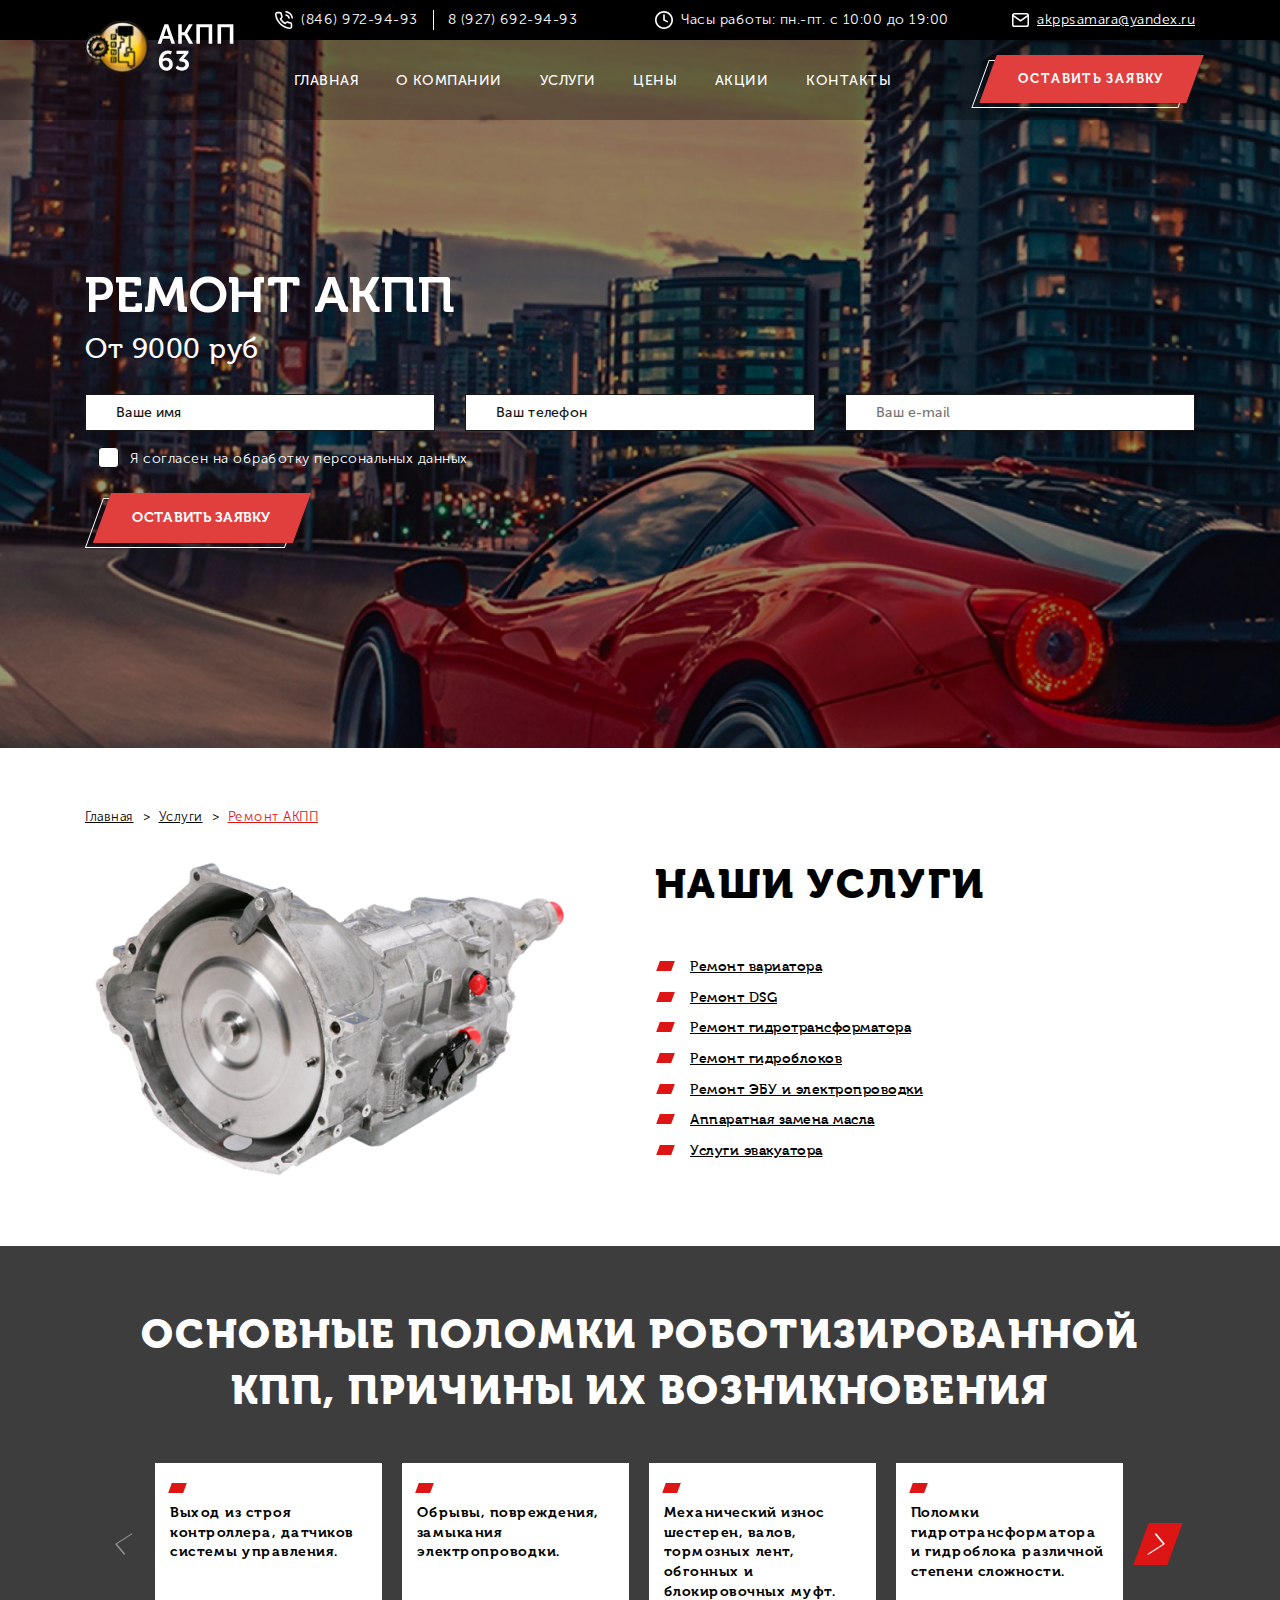
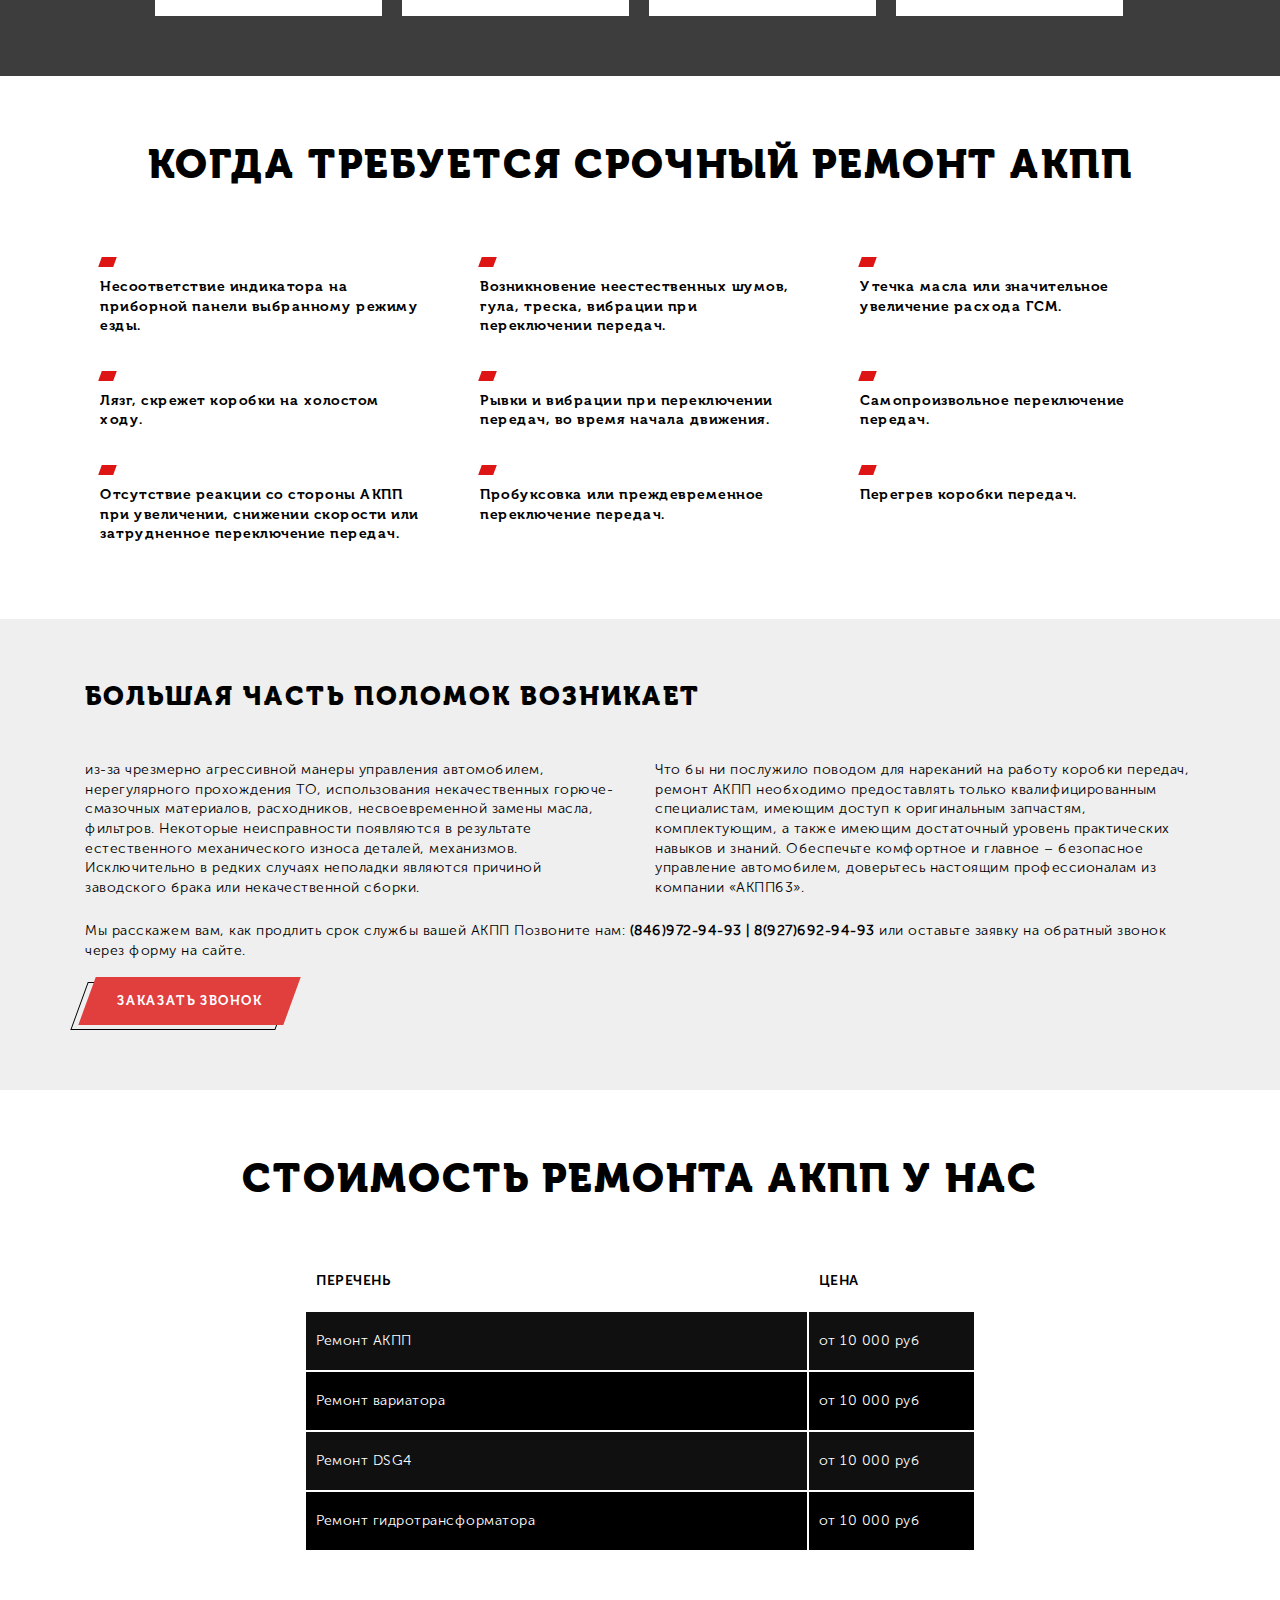
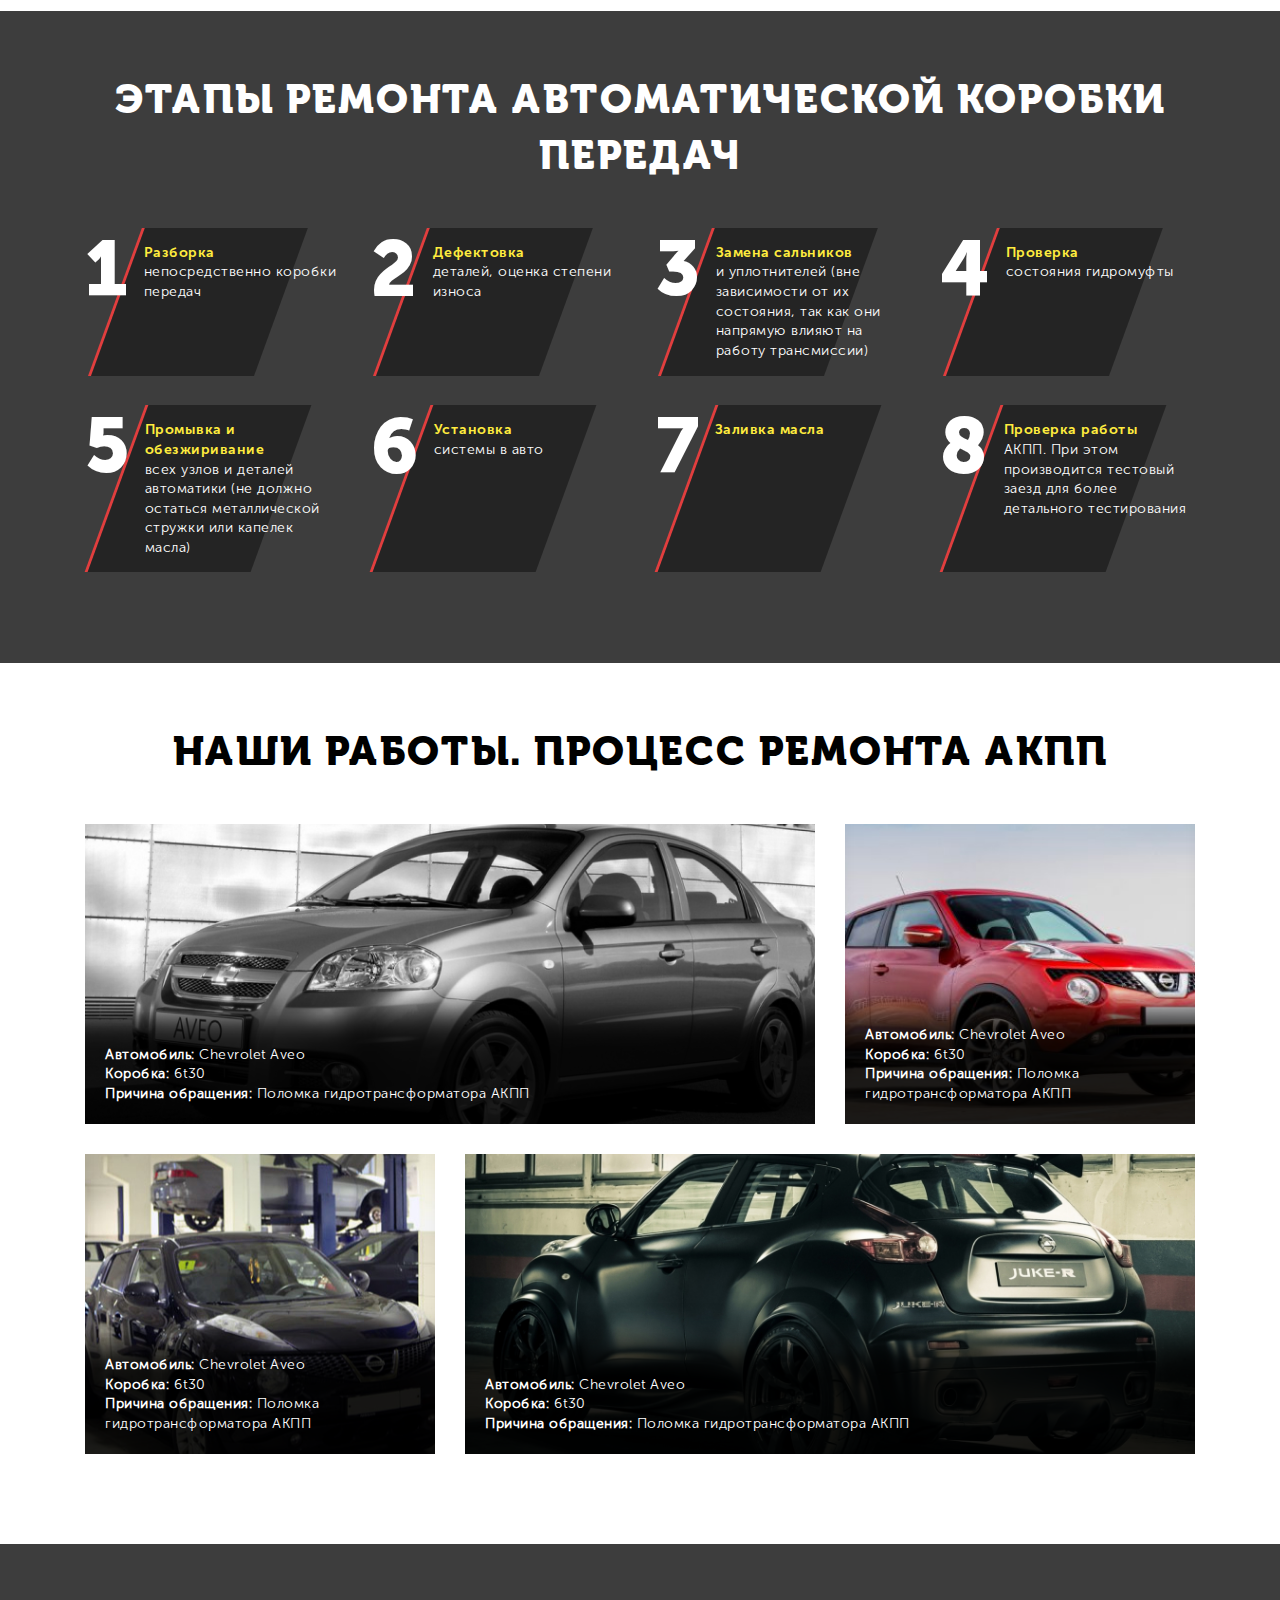
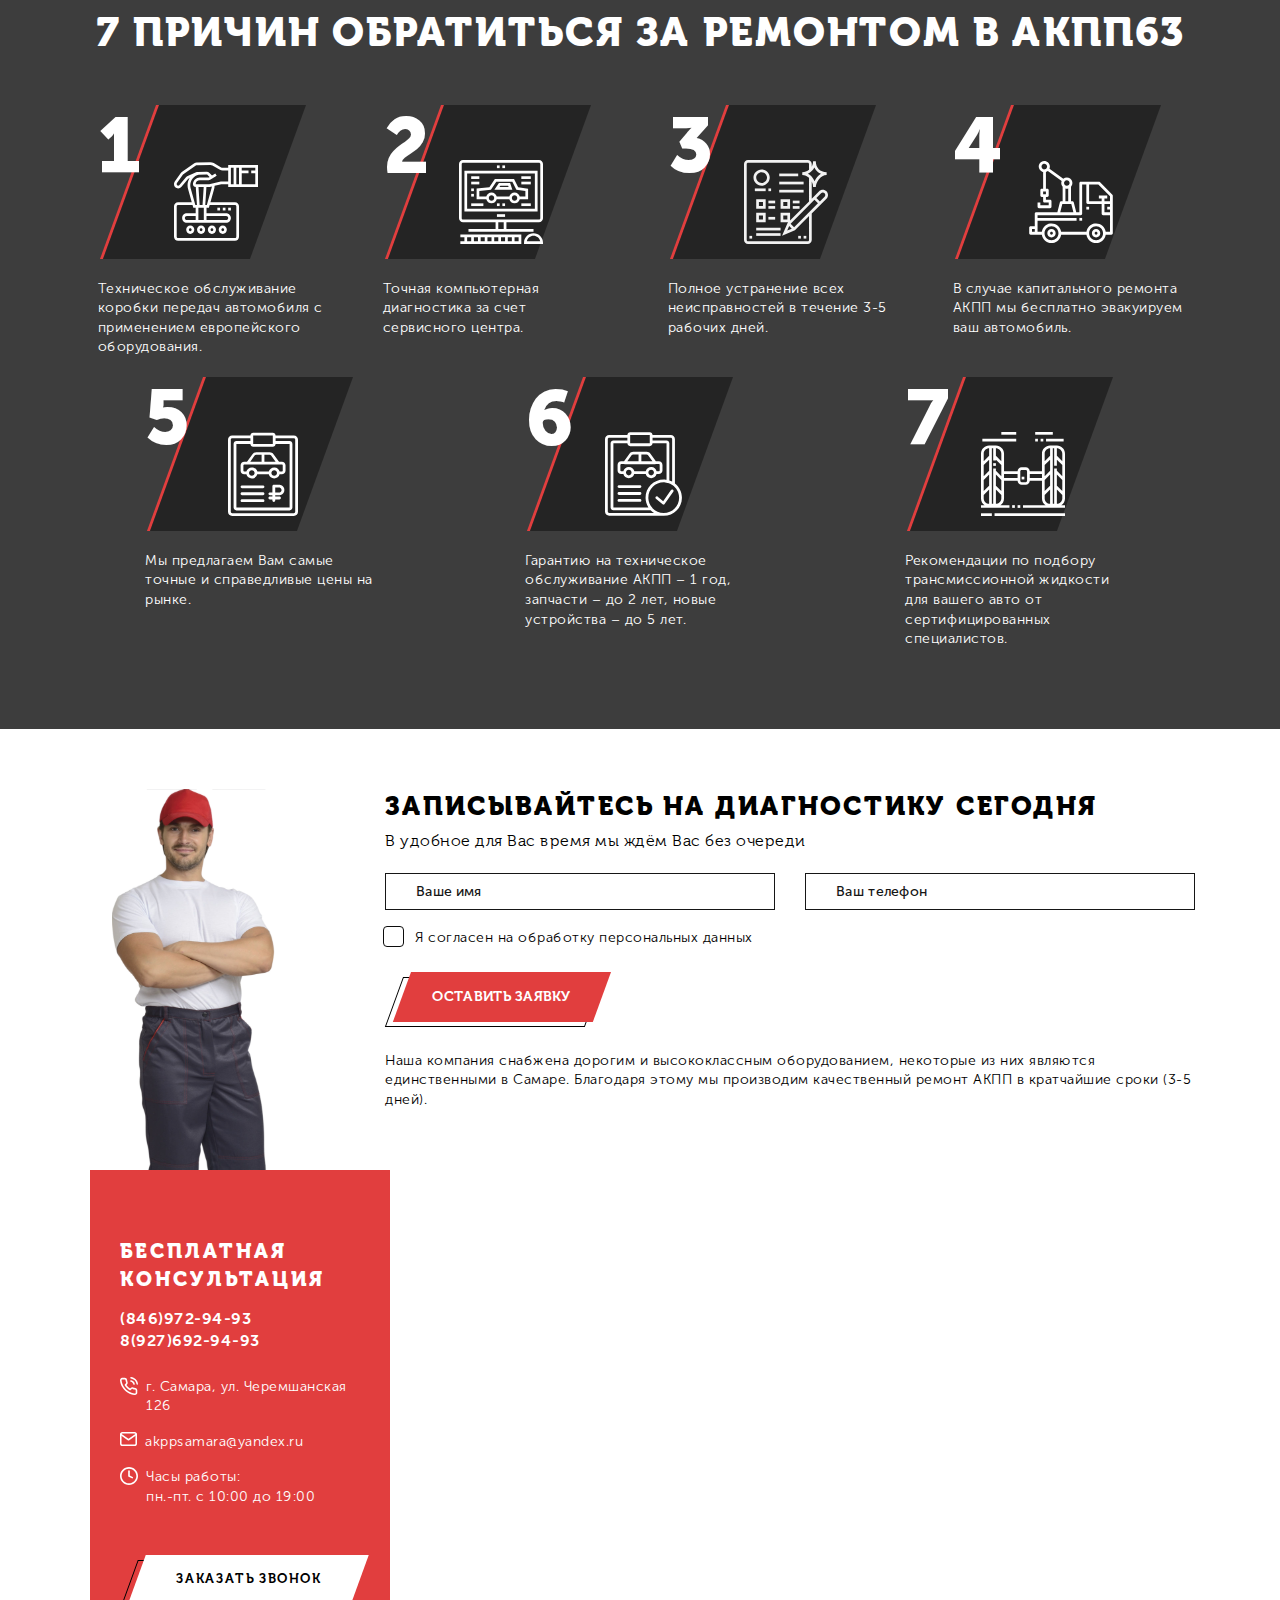
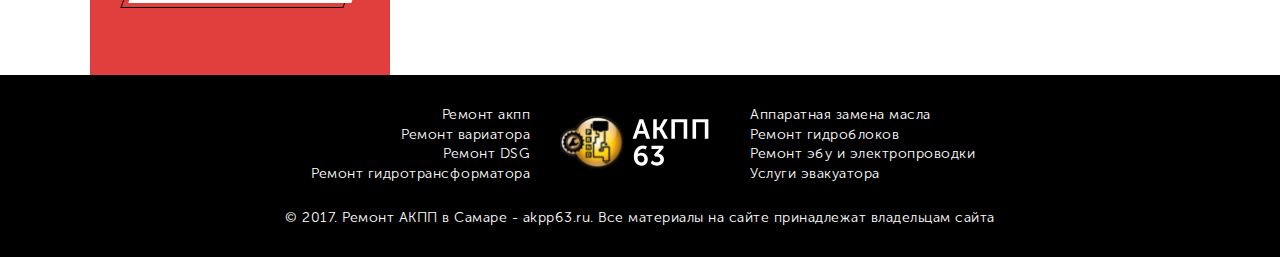
<file: app/service-page.html>
<!DOCTYPE html>
<html lang="ru">
<head>
	<meta charset="UTF-8">
	<meta name="viewport" content="width=device-width, initial-scale=1.0, maximum-scale=1.0, user-scalable=no">
	<meta name="theme-color" content="#E13E3E">
	<link rel="shortcut icon" href="favicon.ico" type="image/x-icon">
	<title>New Project</title>
	<link rel="stylesheet" href="css/libs.min.css">
	<link rel="stylesheet" href="css/main.css">
	<link rel="stylesheet" href="css/media.css">
</head>
<body>
	<header class="header">
		<div class="header__top">
			<div class="container">
				<div class="row">
					<div class="offset-xl-2"></div>
					<div class="col-xl-4 d-flex align-items-center">
						<a href="tel:88469729493" class="header__top-item header__top-item_tel d-flex align-items-center">
							<img src="img/icon__tel.svg" alt="icon__tel.svg" class="mr-2">
							<div>(846) 972-94-93</div>
						</a>
						<a href="tel:89276929493" class="header__top-item header__top-item_tel">
							<div>8 (927) 692-94-93</div>
						</a>
					</div>
					<div class="col-xl-4">
						<div class="header__top-item d-flex align-items-center">
							<img src="img/icon__time.svg" alt="icon__time.svg" class="mr-2">
							<div>Часы работы: пн.-пт. с 10:00 до 19:00</div>
						</div>
					</div>
					<div class="col-xl-2 d-flex justify-content-end">
						<a href="mailto:akppsamara@yandex.ru" class="header__top-item d-flex align-items-center justify-content-end">
							<img src="img/icon__mail.svg" alt="icon__mail.svg" class="mr-2">
							<div class="und">akppsamara@yandex.ru</div>
						</a>
					</div>
				</div>
			</div>
		</div>
		<div class="header__bot">
			<div class="container">
				<div class="row align-items-center">
					<div class="col-xl-2">
						<a href="#" class="header__logo">
							<img src="img/main-logo.svg" class="img-fluid" alt="main-logo.svg">
						</a>
					</div>
					<div class="col-xl-7">
						<ul class="header__nav d-flex justify-content-around">
							<li>
								<a href="#" class="header__nav-link">Главная</a>
							</li>
							<li>
								<a href="#" class="header__nav-link">О компании</a>
							</li>
							<li>
								<a href="#" class="header__nav-link">Услуги</a>
							</li>
							<li>
								<a href="#" class="header__nav-link">Цены</a>
							</li>
							<li>
								<a href="#" class="header__nav-link">Акции</a>
							</li>
							<li>
								<a href="#" class="header__nav-link">Контакты</a>
							</li>
						</ul>
					</div>
					<div class="col-xl-3 d-xl-flex justify-content-xl-end">
						<a href="#popup_call" data-fancybox class="btn header__btn"><span>Оставить заявку</span></a>
					</div>
				</div>
			</div>
		</div>
	</header>
	<section class="banner banner_serv">
			<div class="banner_serv__item" style="background-image: url(img/banner__bg.jpg)">
				<div class="container">
					<div class="offer">
						<h1 class="offer__ttl">Ремонт АКПП</h1>
						<div class="offer__subttl">От 9000 руб</div>
						<form action="[[~[[*id]]]]" method="POST" class="banner_serv__form">
							<div class="row mb-3">
								<div class="col-sm-4 mb-2 mb-sm-0">
									<input type="text" class="banner_serv__form-input" placeholder="Ваше имя">
								</div>
								<div class="col-sm-4 mb-2 mb-sm-0">
									<input type="tel" class="banner_serv__form-input" placeholder="Ваш телефон">
								</div>
								<div class="col-sm-4 mb-2 mb-sm-0">
									<input type="e-mail" class="banner_serv__form-input" placeholder="Ваш e-mail">
								</div>
							</div>
							<div class="col-12 mb-3">
								<label for="banner__checkbox" class="checkbox">
									<input type="checkbox" id="banner__checkbox" name="feed__checkbox" required="">
									<span class="checkbox__text">
										Я согласен на обработку персональных данных
									</span>
								</label>
							</div>
							<div class="btn btn_input">
								<span><input type="submit" value="Оставить заявку"></span>
							</div>
						</form>
					</div>
				</div>
			</div>
		</div>
	</section>
	<section class="serv-begin section_inner">
		<div class="container">
			<ul class="crumbs">
				<li><a href="#">Главная</a></li>
				<li><a href="#">Услуги</a></li>
				<li>Ремонт АКПП</li>
			</ul>
			<div class="row">
				<div class="d-none d-xl-flex col-xl-6">
					<img src="img/serv-begin__img.png" alt="serv-begin__img.png" class="img-fluid">
				</div>
				<div class="col-xl-6">
					<h3 class="section__ttl">Наши услуги</h3>
					<ul class="list_square">
						<li><a href="#">Ремонт вариатора</a></li>
						<li><a href="#">Ремонт DSG</a></li>
						<li><a href="#">Ремонт гидротрансформатора</a></li>
						<li><a href="#">Ремонт гидроблоков</a></li>
						<li><a href="#">Ремонт ЭБУ и электропроводки</a></li>
						<li><a href="#">Аппаратная замена масла</a></li>
						<li><a href="#">Услуги эвакуатора</a></li>
					</ul>
				</div>
			</div>
		</div>
	</section>
	<section class="serv-reasons section_inner" style="background-image: url(img/stages__bg.jpg)">
		<div class="container">
			<h3 class="section__ttl">ОСНОВНЫЕ ПОЛОМКИ РОБОТИЗИРОВАННОЙ КПП, ПРИЧИНЫ ИХ ВОЗНИКНОВЕНИЯ</h3>
			<div class="serv-reasons__slider owl-carousel">
				<div class="serv-reasons__item">Выход из строя контроллера, датчиков системы управления.</div>
				<div class="serv-reasons__item">Обрывы, повреждения, замыкания электропроводки.</div>
				<div class="serv-reasons__item">Механический износ шестерен, валов, тормозных лент, обгонных и блокировочных муфт.</div>
				<div class="serv-reasons__item">Поломки гидротрансформатора и гидроблока различной степени сложности.</div>
				<div class="serv-reasons__item">Выход из строя контроллера, датчиков системы управления.</div>
			</div>
		</div>
	</section>
	<section class="serv-cases section_inner">
		<div class="container">
			<h3 class="section__ttl">Когда требуется срочный ремонт АКПП</h3>
			<div class="serv-cases__in">
				<div class="row">
					<div class="col-sm-6 col-xl-4">
						<div class="serv-cases__item">Несоответствие индикатора на приборной панели выбранному режиму езды.</div>
					</div>
					<div class="col-sm-6 col-xl-4">
						<div class="serv-cases__item">Возникновение неестественных шумов, гула, треска, вибрации при переключении передач.</div>
					</div>
					<div class="col-sm-6 col-xl-4">
						<div class="serv-cases__item">Утечка масла или значительное увеличение расхода ГСМ.</div>
					</div>
					<div class="col-sm-6 col-xl-4">
						<div class="serv-cases__item">Лязг, скрежет коробки на холостом ходу.</div>
					</div>
					<div class="col-sm-6 col-xl-4">
						<div class="serv-cases__item">Рывки и вибрации при переключении передач, во время начала движения.</div>
					</div>
					<div class="col-sm-6 col-xl-4">
						<div class="serv-cases__item">Самопроизвольное переключение передач.</div>
					</div>
					<div class="col-sm-6 col-xl-4">
						<div class="serv-cases__item">Отсутствие реакции со стороны АКПП при увеличении, снижении скорости или затрудненное переключение передач.</div>
					</div>
					<div class="col-sm-6 col-xl-4">
						<div class="serv-cases__item">Пробуксовка или преждевременное переключение передач.</div>
					</div>
					<div class="col-sm-6 col-xl-4">
						<div class="serv-cases__item">Перегрев коробки передач.</div>
					</div>
				</div>
			</div>
		</div>
	</section>
	<section class="serv-most section_inner">
		<div class="container">
			<h3 class="section__ttl">Большая часть поломок возникает</h3>
			<div class="row">
				<div class="col-xl-6 mb-4">из-за чрезмерно агрессивной манеры управления автомобилем, нерегулярного прохождения ТО, использования некачественных горюче-смазочных материалов, расходников, несвоевременной замены масла, фильтров. Некоторые неисправности появляются в результате естественного механического износа деталей, механизмов. Исключительно в редких случаях неполадки являются причиной заводского брака или некачественной сборки.</div>
				<div class="col-xl-6">Что бы ни послужило поводом для нареканий на работу коробки передач, ремонт АКПП необходимо предоставлять только квалифицированным специалистам, имеющим доступ к оригинальным запчастям, комплектующим, а также имеющим достаточный уровень практических навыков и знаний. Обеспечьте комфортное и главное – безопасное управление автомобилем, доверьтесь настоящим профессионалам из компании «АКПП63».</div>
				<div class="col-12">Мы расскажем вам, как продлить срок службы вашей АКПП Позвоните нам: <b>(846)972-94-93 | 8(927)692-94-93</b> или оставьте заявку на обратный звонок через форму на сайте.</div>
				<a href="#popup_call" data-fancybox class="btn btn_black mt-3"><span>Заказать звонок</span></a>
			</div>
		</div>
	</section>
	<section class="serv-price section_inner" style="background-image: url(img/test__bg.jpg)">
		<div class="container">
			<h3 class="section__ttl">Стоимость ремонта АКПП у нас</h3>
			<div class="serv-price__item">
				<div class="row serv-price__item-head">
					<div class="col-9">Перечень</div>
					<div class="col-3">Цена</div>
				</div>
				<div class="row">
					<div class="col-9">Ремонт АКПП</div>
					<div class="col-3">от 10 000 руб</div>
				</div>
				<div class="row">
					<div class="col-9">Ремонт вариатора</div>
					<div class="col-3">от 10 000 руб</div>
				</div>
				<div class="row">
					<div class="col-9">Ремонт DSG4</div>
					<div class="col-3">от 10 000 руб</div>
				</div>
				<div class="row">
					<div class="col-9">Ремонт гидротрансформатора</div>
					<div class="col-3">от 10 000 руб</div>
				</div>
			</div>
		</div>
	</section>
	<section class="serv-stages section_inner" style="background-image: url('img/reasons__bg.jpg')">
		<div class="container">
			<h3 class="section__ttl">ЭТАПЫ РЕМОНТА АВТОМАТИЧЕСКОЙ КОРОБКИ ПЕРЕДАЧ</h3>
			<div class="row">
				<div class="serv-stages__item-wrp col-xl-3 col-sm-4">
					<div class="serv-stages__item">
						<div class="serv-stages__item-num">1</div>
						<div class="serv-stages__item-ttl"><span>Разборка</span> непосредственно коробки передач</div>
					</div>
				</div>
				<div class="serv-stages__item-wrp col-xl-3 col-sm-4">
					<div class="serv-stages__item">
						<div class="serv-stages__item-num">2</div>
						<div class="serv-stages__item-ttl"><span>Дефектовка</span> деталей, оценка степени износа</div>
					</div>
				</div>
				<div class="serv-stages__item-wrp col-xl-3 col-sm-4">
					<div class="serv-stages__item">
						<div class="serv-stages__item-num">3</div>
						<div class="serv-stages__item-ttl"><span>Замена сальников</span> и уплотнителей (вне зависимости от их состояния, так как они напрямую влияют на работу трансмиссии)</div>
					</div>
				</div>
				<div class="serv-stages__item-wrp col-xl-3 col-sm-4">
					<div class="serv-stages__item">
						<div class="serv-stages__item-num">4</div>
						<div class="serv-stages__item-ttl"><span>Проверка</span> состояния гидромуфты</div>
					</div>
				</div>
				<div class="serv-stages__item-wrp col-xl-3 col-sm-4">
					<div class="serv-stages__item">
						<div class="serv-stages__item-num">5</div>
						<div class="serv-stages__item-ttl"><span>Промывка и обезжиривание</span> всех узлов и деталей автоматики (не должно остаться металлической стружки или капелек масла)</div>
					</div>
				</div>
				<div class="serv-stages__item-wrp col-xl-3 col-sm-4">
					<div class="serv-stages__item">
						<div class="serv-stages__item-num">6</div>
						<div class="serv-stages__item-ttl"><span>Установка</span> системы в авто</div>
					</div>
				</div>
				<div class="serv-stages__item-wrp col-xl-3 col-sm-4">
					<div class="serv-stages__item">
						<div class="serv-stages__item-num">7</div>
						<div class="serv-stages__item-ttl"><span>Заливка масла</span></div>
					</div>
				</div>
				<div class="serv-stages__item-wrp col-xl-3 col-sm-4">
					<div class="serv-stages__item">
						<div class="serv-stages__item-num">8</div>
						<div class="serv-stages__item-ttl"><span>Проверка работы</span> АКПП. При этом производится тестовый заезд для более детального тестирования</div>
					</div>
				</div>
			</div>
		</div>
	</section>
	<section class="works section_inner">
		<div class="container">
			<h3 class="section__ttl">Наши работы. Процесс ремонта АКПП</h3>
			<div class="row">
				<div class="col-xl-8 col-sm-6">
					<a href="#" class="works__item">
						<div class="works__item-img" style="background-image: url('img/works__img_1.jpg')"></div>
						<div class="works__item-list">
							<div>
								<span><b>Автомобиль:</b></span>
								<span>Chevrolet Aveo</span>
							</div>
							<div>
								<span><b>Коробка:</b></span>
								<span>6t30</span>
							</div>
							<div>
								<span><b>Причина обращения:</b></span>
								<span>Поломка гидротрансформатора АКПП</span>
							</div>
						</div>
					</a>
				</div>
				<div class="col-xl-4 col-sm-6">
					<a href="#" class="works__item">
						<div class="works__item-img" style="background-image: url('img/works__img_2.jpg')"></div>
						<div class="works__item-list">
							<div>
								<span><b>Автомобиль:</b></span>
								<span>Chevrolet Aveo</span>
							</div>
							<div>
								<span><b>Коробка:</b></span>
								<span>6t30</span>
							</div>
							<div>
								<span><b>Причина обращения:</b></span>
								<span>Поломка гидротрансформатора АКПП</span>
							</div>
						</div>
					</a>
				</div>
				<div class="col-xl-4 col-sm-6">
					<a href="#" class="works__item">
						<div class="works__item-img" style="background-image: url('img/works__img_3.jpg')"></div>
						<div class="works__item-list">
							<div>
								<span><b>Автомобиль:</b></span>
								<span>Chevrolet Aveo</span>
							</div>
							<div>
								<span><b>Коробка:</b></span>
								<span>6t30</span>
							</div>
							<div>
								<span><b>Причина обращения:</b></span>
								<span>Поломка гидротрансформатора АКПП</span>
							</div>
						</div>
					</a>
				</div>
				<div class="col-xl-8 col-sm-6">
					<a href="#" class="works__item">
						<div class="works__item-img" style="background-image: url('img/works__img_4.jpg')"></div>
						<div class="works__item-list">
							<div>
								<span><b>Автомобиль:</b></span>
								<span>Chevrolet Aveo</span>
							</div>
							<div>
								<span><b>Коробка:</b></span>
								<span>6t30</span>
							</div>
							<div>
								<span><b>Причина обращения:</b></span>
								<span>Поломка гидротрансформатора АКПП</span>
							</div>
						</div>
					</a>
				</div>
			</div>
		</div>
	</section>
	<section class="reasons section_inner" style="background-image: url('img/reasons__bg.jpg')">
		<div class="container">
			<h3 class="section__ttl">7 причин обратиться за ремонтом в АКПП63</h3>
			<div class="row">
				<div class="reasons__item-wrp col-xl-3 col-sm-4">
					<div class="reasons__item">
						<div class="reasons__item-top">
							<div class="reasons__item-num">1</div>
							<div class="reasons__item-img"></div>
						</div>
						<div class="reasons__item-ttl">Техническое обслуживание коробки передач автомобиля с применением европейского оборудования.</div>
					</div>
				</div>
				<div class="reasons__item-wrp col-xl-3 col-sm-4">
					<div class="reasons__item">
						<div class="reasons__item-top">
							<div class="reasons__item-num">2</div>
							<div class="reasons__item-img"></div>
						</div>
						<div class="reasons__item-ttl">Точная компьютерная диагностика за счет сервисного центра.</div>
					</div>
				</div>
				<div class="reasons__item-wrp col-xl-3 col-sm-4">
					<div class="reasons__item">
						<div class="reasons__item-top">
							<div class="reasons__item-num">3</div>
							<div class="reasons__item-img"></div>
						</div>
						<div class="reasons__item-ttl">Полное устранение всех неисправностей в течение 3-5 рабочих дней.</div>
					</div>
				</div>
				<div class="reasons__item-wrp col-xl-3 col-sm-4">
					<div class="reasons__item">
						<div class="reasons__item-top">
							<div class="reasons__item-num">4</div>
							<div class="reasons__item-img"></div>
						</div>
						<div class="reasons__item-ttl">В случае капитального ремонта АКПП мы бесплатно эвакуируем ваш автомобиль.</div>
					</div>
				</div>
				<div class="reasons__item-wrp col-xl-3 col-sm-4">
					<div class="reasons__item">
						<div class="reasons__item-top">
							<div class="reasons__item-num">5</div>
							<div class="reasons__item-img"></div>
						</div>
						<div class="reasons__item-ttl">Мы предлагаем Вам самые точные и справедливые цены на рынке.</div>
					</div>
				</div>
				<div class="reasons__item-wrp col-xl-3 col-sm-4">
					<div class="reasons__item">
						<div class="reasons__item-top">
							<div class="reasons__item-num">6</div>
							<div class="reasons__item-img"></div>
						</div>
						<div class="reasons__item-ttl">Гарантию на техническое обслуживание АКПП – 1 год, запчасти – до 2 лет, новые устройства – до 5 лет.</div>
					</div>
				</div>
				<div class="reasons__item-wrp col-xl-3 col-sm-4">
					<div class="reasons__item">
						<div class="reasons__item-top">
							<div class="reasons__item-num">7</div>
							<div class="reasons__item-img"></div>
						</div>
						<div class="reasons__item-ttl">Рекомендации по подбору трансмиссионной жидкости для вашего авто от сертифицированных специалистов.</div>
					</div>
				</div>
			</div>
		</div>
	</section>
	<section class="feed section_inner" style="background-image: url('img/feed__bg.jpg')">
		<div class="container">
			<form action="[[~[[*id]]]]" method="POST" class="feed-form">
				<h3 class="section__ttl">Записывайтесь на диагностику сегодня</h3>
				<div class="section__promo">В удобное для Вас время мы ждём Вас без очереди</div>
				<div class="row mb-3">
					<div class="col-sm-6 mb-3 mb-sm-0">
						<input type="text" placeholder="Ваше имя">
					</div>
					<div class="col-sm-6">
						<input type="tel" placeholder="Ваш телефон">
					</div>
				</div>
				<label for="feed__checkbox" class="checkbox">
					<input type="checkbox" id="feed__checkbox" name="feed__checkbox" required="">
					<span class="checkbox__text">
						Я согласен на обработку персональных данных
					</span>
				</label>
				<div class="mt-3"></div>
				<div class="btn btn_black btn_input">
					<span><input type="submit" value="Оставить заявку"></span>
				</div>
				<div class="mt-4">Наша компания снабжена дорогим и высококлассным оборудованием, некоторые из них являются единственными в Самаре. Благодаря этому мы производим качественный ремонт АКПП в кратчайшие сроки (3-5 дней).</div>
			</form>
		</div>
	</section>
	<section class="map">
		<iframe src="https://yandex.ru/map-widget/v1/?um=constructor%3Aa1ddecbeec8a4cec065af99154889931e7c70c4892438ebc8042375ce28296f2&amp;source=constructor" width="100%" height="500" frameborder="0"></iframe>
		<div class="map__in">
			<h3 class="section__ttl">Бесплатная консультация</h3>
			<a href="tel:88469729493" class="map__tel">(846)972-94-93</a>
			<a href="tel:89276929493" class="map__tel mb-4">8(927)692-94-93</a>
			<div class="map__item d-flex align-items-start mb-3">
				<img src="img/icon__tel.svg" alt="" class="mr-2">
				<div>г. Самара, ул. Черемшанская 126</div>
			</div>
			<a href="mailto:akppsamara@yandex.ru" class="map__item d-flex align-items-start mb-3">
				<img src="img/icon__mail.svg" alt="" class="mr-2">
				<div>akppsamara@yandex.ru</div>
			</a>
			<div class="map__item d-flex align-items-start mb-5">
				<img src="img/icon__time.svg" alt="" class="mr-2">
				<div>Часы работы: <br> пн.-пт. с 10:00 до 19:00</div>
			</div>
			<a href="#popup_call" data-fancybox class="btn btn_white"><span>Заказать звонок</span></a>
		</div>
	</section>
	<footer class="footer">
		<div class="container">
			<div class="row align-items-center">
				<div class="col-sm-5">
					<div class="d-flex flex-column align-items-xl-end">
						<a href="#">Ремонт акпп</a>
						<a href="#">Ремонт вариатора</a>
						<a href="#">Ремонт DSG</a>
						<a href="#">Ремонт гидротрансформатора</a>
					</div>
						
				</div>
				<div class="col-sm-2">
					<img src="img/main-logo.svg" alt="main-logo.svg" class="img-fluid">
				</div>
				<div class="col-sm-5">
					<div class="d-flex flex-column align-items-start">
						<a href="#">Аппаратная замена масла</a>
						<a href="#">Ремонт гидроблоков</a>
						<a href="#">Ремонт эбу и электропроводки</a>
						<a href="#">Услуги эвакуатора</a>
					</div>
				</div>
			</div>
			<div class="footer__copy mt-4">© 2017. Ремонт АКПП в Самаре - akpp63.ru. Все материалы на сайте принадлежат владельцам сайта</div>
		</div>
	</footer>
	<div id="popup_call" class="popup__container" style="display:none">
		<div  class="popup__wrp popup_call__wrp">
			<form action="[[~[[*id]]]]" method="post" class="popup">
				<h3 class="popup__ttl">Оставьте заявку</h3>
				<div class="input__wrp input__wrp_name">
					<input type="text" class="form__input" name="popup_call__name" placeholder="Ваше имя" required="">
				</div>
				<div class="input__wrp input__wrp_tel">
					<input type="tel" class="form__input" name="popup_call__tel" placeholder="Телефон" required="">
				</div>
				<div class="input__wrp input__wrp_mail">
					<input type="email" class="form__input" name="popup_call__email" placeholder="E-mail">
				</div>
				<div class="btn btn_black btn_input">
					<span><input type="submit" value="Отправить"></span>
				</div>
				<div class="popup__policy">
					Нажимая кнопку "Отправить", вы соглашаетесь с <a href="#" class="form__policy-link">политикой конфиденциальности</a>
				</div>
			</form>
		</div>
	</div>
	<script src="js/libs.min.js"></script>
	<script src="js/scripts.js"></script>
</body>
</html>
</file>
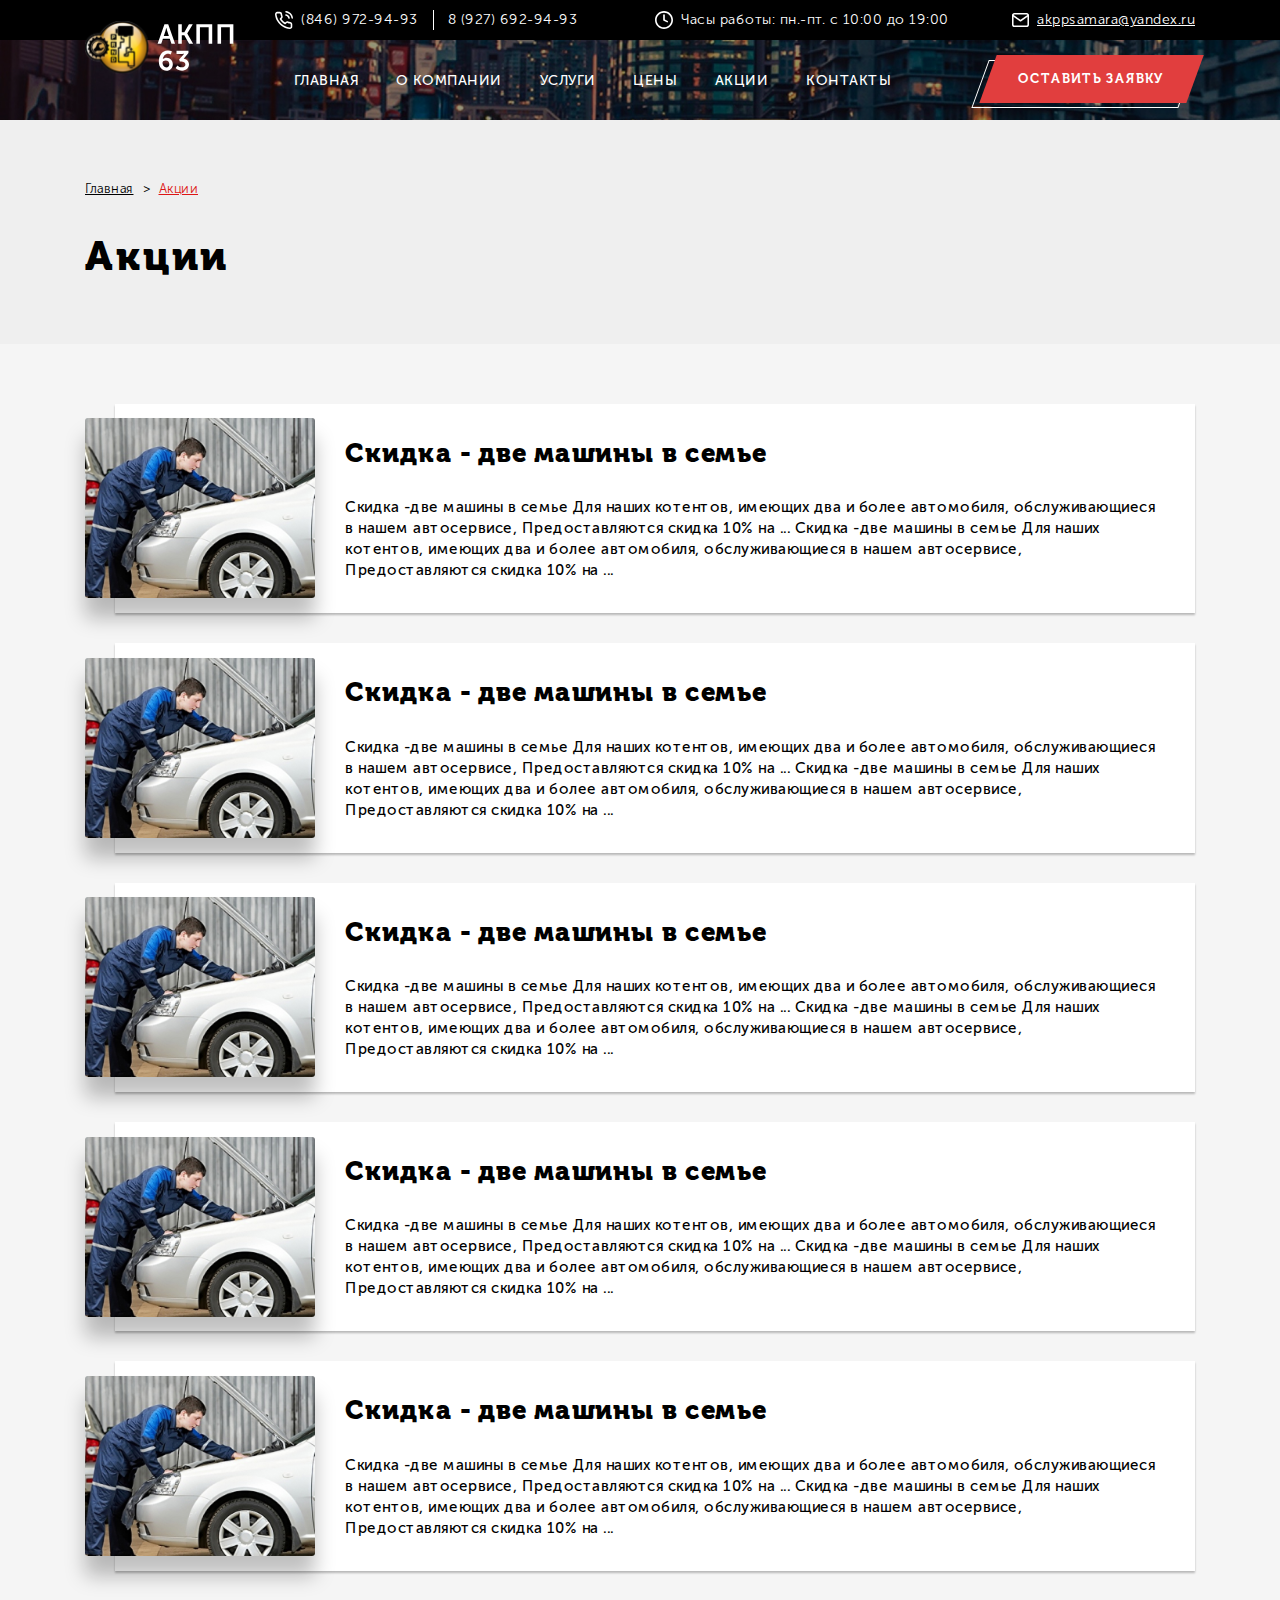
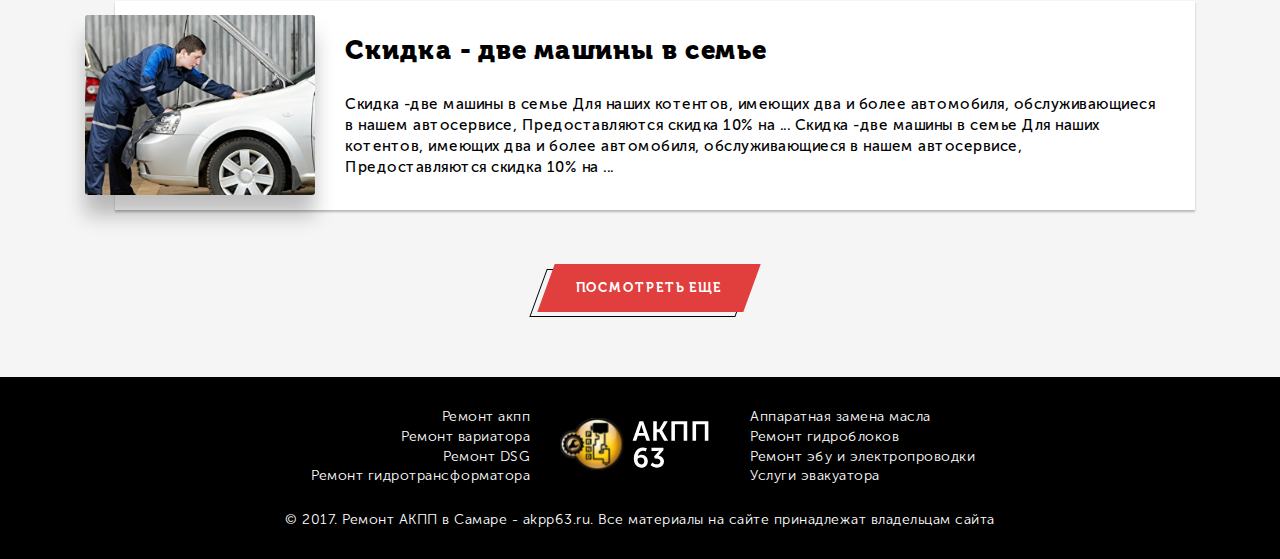
<file: app/stock.html>
<!DOCTYPE html>
<html lang="ru">
<head>
	<meta charset="UTF-8">
	<meta name="viewport" content="width=device-width, initial-scale=1.0, maximum-scale=1.0, user-scalable=no">
	<meta name="theme-color" content="#E13E3E">
	<link rel="shortcut icon" href="favicon.ico" type="image/x-icon">
	<title>New Project</title>
	<link rel="stylesheet" href="css/libs.min.css">
	<link rel="stylesheet" href="css/main.css">
	<link rel="stylesheet" href="css/media.css">
</head>
<body>
	<header class="header header_inner">
		<div class="header__top">
			<div class="container">
				<div class="row">
					<div class="offset-xl-2"></div>
					<div class="col-xl-4 d-flex align-items-center">
						<a href="tel:88469729493" class="header__top-item header__top-item_tel d-flex align-items-center">
							<img src="img/icon__tel.svg" alt="icon__tel.svg" class="mr-2">
							<div>(846) 972-94-93</div>
						</a>
						<a href="tel:89276929493" class="header__top-item header__top-item_tel">
							<div>8 (927) 692-94-93</div>
						</a>
					</div>
					<div class="col-xl-4">
						<div class="header__top-item d-flex align-items-center">
							<img src="img/icon__time.svg" alt="icon__time.svg" class="mr-2">
							<div>Часы работы: пн.-пт. с 10:00 до 19:00</div>
						</div>
					</div>
					<div class="col-xl-2 d-flex justify-content-end">
						<a href="mailto:akppsamara@yandex.ru" class="header__top-item d-flex align-items-center justify-content-end">
							<img src="img/icon__mail.svg" alt="icon__mail.svg" class="mr-2">
							<div class="und">akppsamara@yandex.ru</div>
						</a>
					</div>
				</div>
			</div>
		</div>
		<div class="header__bot">
			<div class="container">
				<div class="row align-items-center">
					<div class="col-xl-2">
						<a href="#" class="header__logo">
							<img src="img/main-logo.svg" class="img-fluid" alt="main-logo.svg">
						</a>
					</div>
					<div class="col-xl-7">
						<ul class="header__nav d-flex justify-content-around">
							<li>
								<a href="#" class="header__nav-link">Главная</a>
							</li>
							<li>
								<a href="#" class="header__nav-link">О компании</a>
							</li>
							<li>
								<a href="#" class="header__nav-link">Услуги</a>
							</li>
							<li>
								<a href="#" class="header__nav-link">Цены</a>
							</li>
							<li>
								<a href="#" class="header__nav-link">Акции</a>
							</li>
							<li>
								<a href="#" class="header__nav-link">Контакты</a>
							</li>
						</ul>
					</div>
					<div class="col-xl-3 d-xl-flex justify-content-xl-end">
						<a href="#popup_call" data-fancybox class="btn header__btn"><span>Оставить заявку</span></a>
					</div>
				</div>
			</div>
		</div>
	</header>
	<section class="type-begin section_inner">
		<div class="container">
			<ul class="crumbs">
				<li><a href="#">Главная</a></li>
				<li>Акции</li>
			</ul>
			<h1 class="section__ttl">Акции</h1>
		</div>
	</section>
	<section class="stock section_inner">
		<div class="container">
			<div class="row mb-4">
				<div class="col-12">
					<a href="#" class="stock__item">
						<div class="stock__img" style="background-image: url(img/stock__img.jpg)"></div>
						<div class="stock__info">
							<div class="stock__info-ttl">Скидка - две машины в семье</div>
							<div class="stock__info-descr">Скидка -две машины в семье Для наших котентов, имеющих два и более автомобиля, обслуживающиеся в нашем автосервисе, Предоставляются скидка 10% на ... Скидка -две машины в семье Для наших котентов, имеющих два и более автомобиля, обслуживающиеся в нашем автосервисе, Предоставляются скидка 10% на ...</div>
						</div>
					</a>
				</div>
				<div class="col-12">
					<a href="#" class="stock__item">
						<div class="stock__img" style="background-image: url(img/stock__img.jpg)"></div>
						<div class="stock__info">
							<div class="stock__info-ttl">Скидка - две машины в семье</div>
							<div class="stock__info-descr">Скидка -две машины в семье Для наших котентов, имеющих два и более автомобиля, обслуживающиеся в нашем автосервисе, Предоставляются скидка 10% на ... Скидка -две машины в семье Для наших котентов, имеющих два и более автомобиля, обслуживающиеся в нашем автосервисе, Предоставляются скидка 10% на ...</div>
						</div>
					</a>
				</div>
				<div class="col-12">
					<a href="#" class="stock__item">
						<div class="stock__img" style="background-image: url(img/stock__img.jpg)"></div>
						<div class="stock__info">
							<div class="stock__info-ttl">Скидка - две машины в семье</div>
							<div class="stock__info-descr">Скидка -две машины в семье Для наших котентов, имеющих два и более автомобиля, обслуживающиеся в нашем автосервисе, Предоставляются скидка 10% на ... Скидка -две машины в семье Для наших котентов, имеющих два и более автомобиля, обслуживающиеся в нашем автосервисе, Предоставляются скидка 10% на ...</div>
						</div>
					</a>
				</div>
				<div class="col-12">
					<a href="#" class="stock__item">
						<div class="stock__img" style="background-image: url(img/stock__img.jpg)"></div>
						<div class="stock__info">
							<div class="stock__info-ttl">Скидка - две машины в семье</div>
							<div class="stock__info-descr">Скидка -две машины в семье Для наших котентов, имеющих два и более автомобиля, обслуживающиеся в нашем автосервисе, Предоставляются скидка 10% на ... Скидка -две машины в семье Для наших котентов, имеющих два и более автомобиля, обслуживающиеся в нашем автосервисе, Предоставляются скидка 10% на ...</div>
						</div>
					</a>
				</div>
				<div class="col-12">
					<a href="#" class="stock__item">
						<div class="stock__img" style="background-image: url(img/stock__img.jpg)"></div>
						<div class="stock__info">
							<div class="stock__info-ttl">Скидка - две машины в семье</div>
							<div class="stock__info-descr">Скидка -две машины в семье Для наших котентов, имеющих два и более автомобиля, обслуживающиеся в нашем автосервисе, Предоставляются скидка 10% на ... Скидка -две машины в семье Для наших котентов, имеющих два и более автомобиля, обслуживающиеся в нашем автосервисе, Предоставляются скидка 10% на ...</div>
						</div>
					</a>
				</div>
				<div class="col-12">
					<a href="#" class="stock__item">
						<div class="stock__img" style="background-image: url(img/stock__img.jpg)"></div>
						<div class="stock__info">
							<div class="stock__info-ttl">Скидка - две машины в семье</div>
							<div class="stock__info-descr">Скидка -две машины в семье Для наших котентов, имеющих два и более автомобиля, обслуживающиеся в нашем автосервисе, Предоставляются скидка 10% на ... Скидка -две машины в семье Для наших котентов, имеющих два и более автомобиля, обслуживающиеся в нашем автосервисе, Предоставляются скидка 10% на ...</div>
						</div>
					</a>
				</div>
			</div>
			<div class="d-flex justify-content-center">
				<a href="#" class="rev__btn btn btn_black"><span>Посмотреть еще</span></a>
			</div>
		</div>
	</section>
	<footer class="footer">
		<div class="container">
			<div class="row align-items-center">
				<div class="col-sm-5">
					<div class="d-flex flex-column align-items-xl-end">
						<a href="#">Ремонт акпп</a>
						<a href="#">Ремонт вариатора</a>
						<a href="#">Ремонт DSG</a>
						<a href="#">Ремонт гидротрансформатора</a>
					</div>
						
				</div>
				<div class="col-sm-2">
					<img src="img/main-logo.svg" alt="main-logo.svg" class="img-fluid">
				</div>
				<div class="col-sm-5">
					<div class="d-flex flex-column align-items-start">
						<a href="#">Аппаратная замена масла</a>
						<a href="#">Ремонт гидроблоков</a>
						<a href="#">Ремонт эбу и электропроводки</a>
						<a href="#">Услуги эвакуатора</a>
					</div>
				</div>
			</div>
			<div class="footer__copy mt-4">© 2017. Ремонт АКПП в Самаре - akpp63.ru. Все материалы на сайте принадлежат владельцам сайта</div>
		</div>
	</footer>
	<div id="popup_call" class="popup__container" style="display:none">
		<div  class="popup__wrp popup_call__wrp">
			<form action="[[~[[*id]]]]" method="post" class="popup">
				<h3 class="popup__ttl">Оставьте заявку</h3>
				<div class="input__wrp input__wrp_name">
					<input type="text" class="form__input" name="popup_call__name" placeholder="Ваше имя" required="">
				</div>
				<div class="input__wrp input__wrp_tel">
					<input type="tel" class="form__input" name="popup_call__tel" placeholder="Телефон" required="">
				</div>
				<div class="input__wrp input__wrp_mail">
					<input type="email" class="form__input" name="popup_call__email" placeholder="E-mail">
				</div>
				<div class="btn btn_black btn_input">
					<span><input type="submit" value="Отправить"></span>
				</div>
				<div class="popup__policy">
					Нажимая кнопку "Отправить", вы соглашаетесь с <a href="#" class="form__policy-link">политикой конфиденциальности</a>
				</div>
			</form>
		</div>
	</div>
	<script src="js/libs.min.js"></script>
	<script src="js/scripts.js"></script>
</body>
</html>
</file>
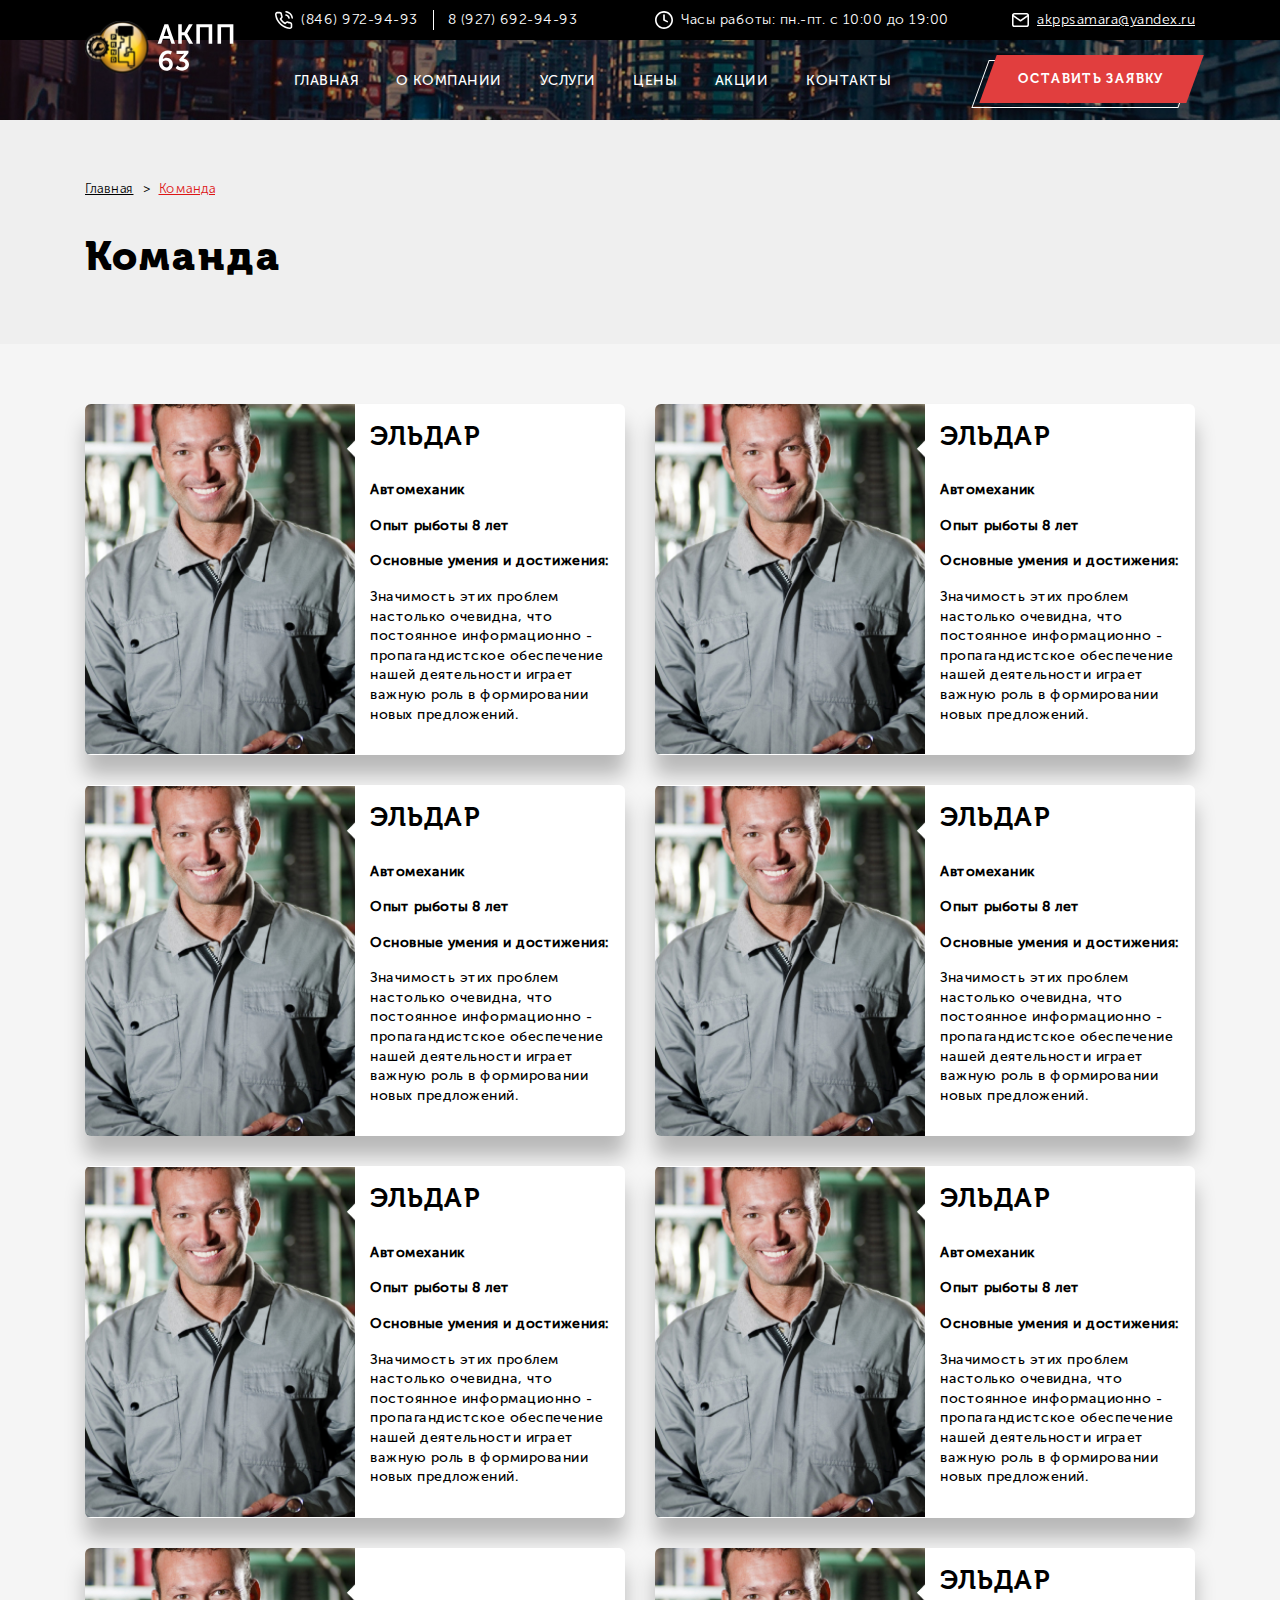
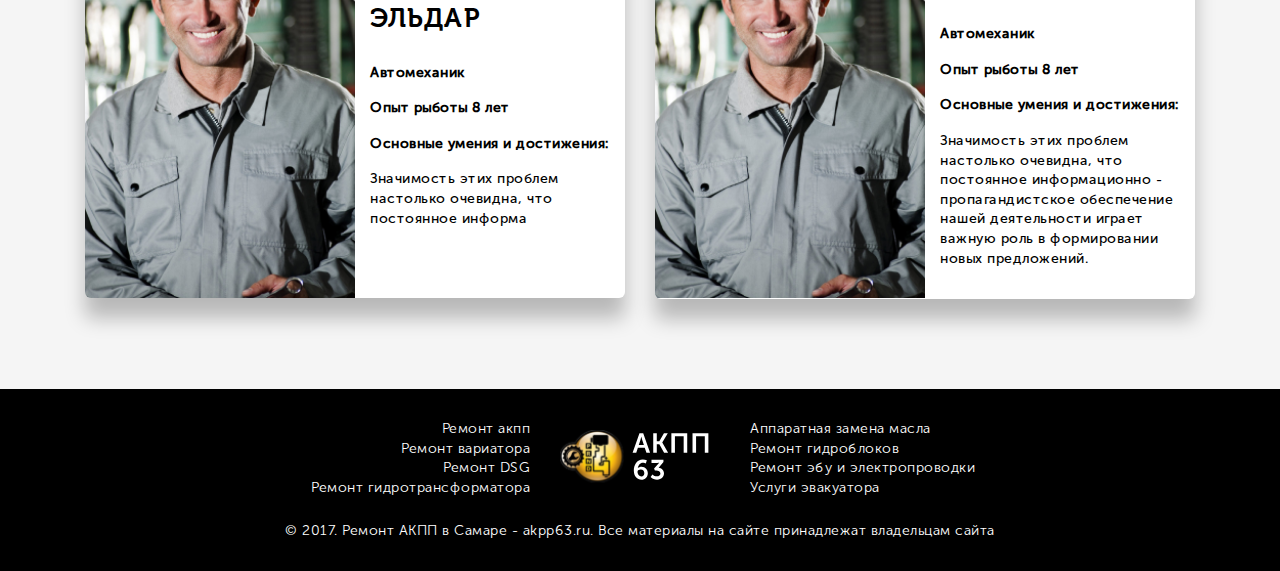
<file: app/team.html>
<!DOCTYPE html>
<html lang="ru">
<head>
	<meta charset="UTF-8">
	<meta name="viewport" content="width=device-width, initial-scale=1.0, maximum-scale=1.0, user-scalable=no">
	<meta name="theme-color" content="#E13E3E">
	<link rel="shortcut icon" href="favicon.ico" type="image/x-icon">
	<title>New Project</title>
	<link rel="stylesheet" href="css/libs.min.css">
	<link rel="stylesheet" href="css/main.css">
	<link rel="stylesheet" href="css/media.css">
</head>
<body>
	<header class="header header_inner">
		<div class="header__top">
			<div class="container">
				<div class="row">
					<div class="offset-xl-2"></div>
					<div class="col-xl-4 d-flex align-items-center">
						<a href="tel:88469729493" class="header__top-item header__top-item_tel d-flex align-items-center">
							<img src="img/icon__tel.svg" alt="icon__tel.svg" class="mr-2">
							<div>(846) 972-94-93</div>
						</a>
						<a href="tel:89276929493" class="header__top-item header__top-item_tel">
							<div>8 (927) 692-94-93</div>
						</a>
					</div>
					<div class="col-xl-4">
						<div class="header__top-item d-flex align-items-center">
							<img src="img/icon__time.svg" alt="icon__time.svg" class="mr-2">
							<div>Часы работы: пн.-пт. с 10:00 до 19:00</div>
						</div>
					</div>
					<div class="col-xl-2 d-flex justify-content-end">
						<a href="mailto:akppsamara@yandex.ru" class="header__top-item d-flex align-items-center justify-content-end">
							<img src="img/icon__mail.svg" alt="icon__mail.svg" class="mr-2">
							<div class="und">akppsamara@yandex.ru</div>
						</a>
					</div>
				</div>
			</div>
		</div>
		<div class="header__bot">
			<div class="container">
				<div class="row align-items-center">
					<div class="col-xl-2">
						<a href="#" class="header__logo">
							<img src="img/main-logo.svg" class="img-fluid" alt="main-logo.svg">
						</a>
					</div>
					<div class="col-xl-7">
						<ul class="header__nav d-flex justify-content-around">
							<li>
								<a href="#" class="header__nav-link">Главная</a>
							</li>
							<li>
								<a href="#" class="header__nav-link">О компании</a>
							</li>
							<li>
								<a href="#" class="header__nav-link">Услуги</a>
							</li>
							<li>
								<a href="#" class="header__nav-link">Цены</a>
							</li>
							<li>
								<a href="#" class="header__nav-link">Акции</a>
							</li>
							<li>
								<a href="#" class="header__nav-link">Контакты</a>
							</li>
						</ul>
					</div>
					<div class="col-xl-3 d-xl-flex justify-content-xl-end">
						<a href="#popup_call" data-fancybox class="btn header__btn"><span>Оставить заявку</span></a>
					</div>
				</div>
			</div>
		</div>
	</header>
	<section class="type-begin section_inner">
		<div class="container">
			<ul class="crumbs">
				<li><a href="#">Главная</a></li>
				<li>Команда</li>
			</ul>
			<h1 class="section__ttl">Команда</h1>
		</div>
	</section>
	<section class="team section_inner">
		<div class="container">
			<div class="row">
				<div class="col-sm-6 team__item-wrp">
					<div class="team__item">
						<div class="team__img" style="background-image: url(img/team__img.jpg)"></div>
						<div class="team__info">
							<div class="team__info-ttl">Эльдар</div>
							<p><b>Автомеханик</b></p>
							<p><b>Опыт рыботы 8 лет</b></p>
							<p><b>Основные умения и достижения:</b></p>
							<p>Значимость этих проблем настолько очевидна, что постоянное информационно - пропагандистское обеспечение нашей деятельности играет важную роль в формировании новых предложений.</p>
						</div>
					</div>
				</div>
				<div class="col-sm-6 team__item-wrp">
					<div class="team__item">
						<div class="team__img" style="background-image: url(img/team__img.jpg)"></div>
						<div class="team__info">
							<div class="team__info-ttl">Эльдар</div>
							<p><b>Автомеханик</b></p>
							<p><b>Опыт рыботы 8 лет</b></p>
							<p><b>Основные умения и достижения:</b></p>
							<p>Значимость этих проблем настолько очевидна, что постоянное информационно - пропагандистское обеспечение нашей деятельности играет важную роль в формировании новых предложений.</p>
						</div>
					</div>
				</div>
				<div class="col-sm-6 team__item-wrp">
					<div class="team__item">
						<div class="team__img" style="background-image: url(img/team__img.jpg)"></div>
						<div class="team__info">
							<div class="team__info-ttl">Эльдар</div>
							<p><b>Автомеханик</b></p>
							<p><b>Опыт рыботы 8 лет</b></p>
							<p><b>Основные умения и достижения:</b></p>
							<p>Значимость этих проблем настолько очевидна, что постоянное информационно - пропагандистское обеспечение нашей деятельности играет важную роль в формировании новых предложений.</p>
						</div>
					</div>
				</div>
				<div class="col-sm-6 team__item-wrp">
					<div class="team__item">
						<div class="team__img" style="background-image: url(img/team__img.jpg)"></div>
						<div class="team__info">
							<div class="team__info-ttl">Эльдар</div>
							<p><b>Автомеханик</b></p>
							<p><b>Опыт рыботы 8 лет</b></p>
							<p><b>Основные умения и достижения:</b></p>
							<p>Значимость этих проблем настолько очевидна, что постоянное информационно - пропагандистское обеспечение нашей деятельности играет важную роль в формировании новых предложений.</p>
						</div>
					</div>
				</div>
				<div class="col-sm-6 team__item-wrp">
					<div class="team__item">
						<div class="team__img" style="background-image: url(img/team__img.jpg)"></div>
						<div class="team__info">
							<div class="team__info-ttl">Эльдар</div>
							<p><b>Автомеханик</b></p>
							<p><b>Опыт рыботы 8 лет</b></p>
							<p><b>Основные умения и достижения:</b></p>
							<p>Значимость этих проблем настолько очевидна, что постоянное информационно - пропагандистское обеспечение нашей деятельности играет важную роль в формировании новых предложений.</p>
						</div>
					</div>
				</div>
				<div class="col-sm-6 team__item-wrp">
					<div class="team__item">
						<div class="team__img" style="background-image: url(img/team__img.jpg)"></div>
						<div class="team__info">
							<div class="team__info-ttl">Эльдар</div>
							<p><b>Автомеханик</b></p>
							<p><b>Опыт рыботы 8 лет</b></p>
							<p><b>Основные умения и достижения:</b></p>
							<p>Значимость этих проблем настолько очевидна, что постоянное информационно - пропагандистское обеспечение нашей деятельности играет важную роль в формировании новых предложений.</p>
						</div>
					</div>
				</div>
				<div class="col-sm-6 team__item-wrp">
					<div class="team__item">
						<div class="team__img" style="background-image: url(img/team__img.jpg)"></div>
						<div class="team__info">
							<div class="team__info-ttl">Эльдар</div>
							<p><b>Автомеханик</b></p>
							<p><b>Опыт рыботы 8 лет</b></p>
							<p><b>Основные умения и достижения:</b></p>
							<p>Значимость этих проблем настолько очевидна, что постоянное информа</p>
						</div>
					</div>
				</div>
				<div class="col-sm-6 team__item-wrp">
					<div class="team__item">
						<div class="team__img" style="background-image: url(img/team__img.jpg)"></div>
						<div class="team__info">
							<div class="team__info-ttl">Эльдар</div>
							<p><b>Автомеханик</b></p>
							<p><b>Опыт рыботы 8 лет</b></p>
							<p><b>Основные умения и достижения:</b></p>
							<p>Значимость этих проблем настолько очевидна, что постоянное информационно - пропагандистское обеспечение нашей деятельности играет важную роль в формировании новых предложений.</p>
						</div>
					</div>
				</div>
			</div>
		</div>
	</section>
	<footer class="footer">
		<div class="container">
			<div class="row align-items-center">
				<div class="col-sm-5">
					<div class="d-flex flex-column align-items-xl-end">
						<a href="#">Ремонт акпп</a>
						<a href="#">Ремонт вариатора</a>
						<a href="#">Ремонт DSG</a>
						<a href="#">Ремонт гидротрансформатора</a>
					</div>
						
				</div>
				<div class="col-sm-2">
					<img src="img/main-logo.svg" alt="main-logo.svg" class="img-fluid">
				</div>
				<div class="col-sm-5">
					<div class="d-flex flex-column align-items-start">
						<a href="#">Аппаратная замена масла</a>
						<a href="#">Ремонт гидроблоков</a>
						<a href="#">Ремонт эбу и электропроводки</a>
						<a href="#">Услуги эвакуатора</a>
					</div>
				</div>
			</div>
			<div class="footer__copy mt-4">© 2017. Ремонт АКПП в Самаре - akpp63.ru. Все материалы на сайте принадлежат владельцам сайта</div>
		</div>
	</footer>
	<div id="popup_call" class="popup__container" style="display:none">
		<div  class="popup__wrp popup_call__wrp">
			<form action="[[~[[*id]]]]" method="post" class="popup">
				<h3 class="popup__ttl">Оставьте заявку</h3>
				<div class="input__wrp input__wrp_name">
					<input type="text" class="form__input" name="popup_call__name" placeholder="Ваше имя" required="">
				</div>
				<div class="input__wrp input__wrp_tel">
					<input type="tel" class="form__input" name="popup_call__tel" placeholder="Телефон" required="">
				</div>
				<div class="input__wrp input__wrp_mail">
					<input type="email" class="form__input" name="popup_call__email" placeholder="E-mail">
				</div>
				<div class="btn btn_black btn_input">
					<span><input type="submit" value="Отправить"></span>
				</div>
				<div class="popup__policy">
					Нажимая кнопку "Отправить", вы соглашаетесь с <a href="#" class="form__policy-link">политикой конфиденциальности</a>
				</div>
			</form>
		</div>
	</div>
	<script src="js/libs.min.js"></script>
	<script src="js/scripts.js"></script>
</body>
</html>
</file>
<file: app/css/main.css>
@import url(../fonts/fonts.css);
body {
  scroll-behavior: smooth;
  background-color: #fff;
  font-family: 'Museo300';
  color: #000;
  font-size: 14px;
  line-height: 1.4;
  letter-spacing: .5px;
  position: relative;
  -webkit-font-smoothing: antialiased;
}

*,
*:after,
*:before {
  -webkit-transition: .3s all ease;
  -o-transition: .3s all ease;
  transition: .3s all ease;
}

h1::-moz-selection, h2::-moz-selection, h3::-moz-selection, h4::-moz-selection, h5::-moz-selection, h6::-moz-selection, p::-moz-selection, a::-moz-selection, span::-moz-selection, div::-moz-selection, img::-moz-selection, mark::-moz-selection, ul::-moz-selection, li::-moz-selection {
  color: #fff;
  background-color: #E13E3E;
}

h1::selection, h2::selection, h3::selection, h4::selection, h5::selection, h6::selection, p::selection, a::selection, span::selection, div::selection, img::selection, mark::selection, ul::selection, li::selection {
  color: #fff;
  background-color: #E13E3E;
}

::-moz-selection {
  color: #fff;
  background-color: #E13E3E;
}

::selection {
  color: #fff;
  background-color: #E13E3E;
}

a, a:hover, a:active, a:focus,
button, input, button:hover, button:active, button:focus,
input:focus, input:active, .btn, .btn:after, select:focus, select:active {
  text-decoration: none;
  outline: none;
  -webkit-transition: all 0.4s ease;
  -o-transition: all 0.4s ease;
  transition: all 0.4s ease;
  cursor: pointer;
}

a {
  color: #fff;
}

a:hover {
  color: #E13E3E;
}

button {
  border: transparent;
  background: none;
}

option {
  color: #2D2A2B;
}

input,
textarea,
select {
  color: #2D2A2B;
  font-family: 'Museo500';
  font-size: 14px;
  padding: 8px 30px;
  background: none;
}

input,
select {
  border: none;
  border: 1px solid #161616;
}

input[type="text"]::-webkit-input-placeholder,
input[type="email"]::-webkit-input-placeholder,
input[type="tel"]::-webkit-input-placeholder {
  color: #161616;
}

input[type="text"]:-ms-input-placeholder,
input[type="email"]:-ms-input-placeholder,
input[type="tel"]:-ms-input-placeholder {
  color: #161616;
}

input[type="text"]::-ms-input-placeholder,
input[type="email"]::-ms-input-placeholder,
input[type="tel"]::-ms-input-placeholder {
  color: #161616;
}

input[type="text"]::placeholder,
input[type="email"]::placeholder,
input[type="tel"]::placeholder {
  color: #161616;
}

input:focus,
textarea:focus,
input:active,
textarea:active {
  background: none;
  color: #161616;
  border: 1px solid #161616;
  outline: none;
}

.shd,
button:active {
  -webkit-box-shadow: 0px 12px 28px -13px rgba(0, 0, 0, 0.64);
          box-shadow: 0px 12px 28px -13px rgba(0, 0, 0, 0.64);
}

.shd:hover {
  -webkit-box-shadow: 0px 16px 32px -9px rgba(0, 0, 0, 0.69);
          box-shadow: 0px 16px 32px -9px rgba(0, 0, 0, 0.69);
}

.img-fluid {
  max-width: 100%;
  height: auto;
}

.btn {
  outline: none;
  font-size: 13px;
  font-family: 'MuseoC700';
  text-transform: uppercase;
  letter-spacing: 1px;
  text-align: center;
  padding: 15px 30px;
  color: #fff;
  position: relative;
  display: inline-block;
  -webkit-border-radius: 0;
          border-radius: 0;
  margin-bottom: 5px;
  margin-left: 17px;
}

.btn span {
  position: relative;
  z-index: 2;
}

.btn::before {
  content: '';
  position: absolute;
  width: 100%;
  height: 100%;
  left: -8px;
  bottom: -5px;
  background-color: transparent;
  border: 1px solid #fff;
  -webkit-transform: skew(-20deg);
      -ms-transform: skew(-20deg);
          transform: skew(-20deg);
}

.btn::after {
  content: '';
  position: absolute;
  width: 100%;
  height: 100%;
  right: 0px;
  top: 0px;
  background-color: #E13E3E;
  -webkit-transform: skew(-20deg);
      -ms-transform: skew(-20deg);
          transform: skew(-20deg);
}

.btn:hover {
  color: #fff;
}

.btn:hover::before {
  left: 0;
  bottom: 0;
  background-color: #fff;
  border-color: transparent;
}

.btn:hover::after {
  background-color: #FFEC3E;
}

.btn:hover span,
.btn:hover input[type="submit"] {
  color: #000;
}

.btn_white {
  color: #000;
}

.btn_white::before {
  border-color: #000;
}

.btn_white::after {
  background-color: #fff;
}

.btn_black::before {
  border-color: #000;
}

.btn_input {
  padding: 0;
}

.btn_input input[type="submit"] {
  padding: 15px 30px;
  border: none;
  color: #fff;
  font-family: 'MuseoC700';
  text-transform: uppercase;
}

.list_circle {
  list-style-type: none;
  padding-left: 0;
}

.list_circle li {
  padding-left: 25px;
  position: relative;
}

.list_circle li {
  margin-bottom: 10px;
}

.list_circle li::before {
  content: '';
  position: absolute;
  width: 8px;
  height: 8px;
  background-color: #EE414F;
  left: 0;
  top: 8px;
  -webkit-border-radius: 50%;
          border-radius: 50%;
}

.list_square {
  list-style-type: none;
  padding-left: 0;
}

.list_square li {
  padding-left: 35px;
  position: relative;
}

.list_square li {
  margin-bottom: 10px;
}

.list_square li::before {
  content: '';
  position: absolute;
  width: 15px;
  height: 10px;
  background-color: #FFEC3E;
  left: 3px;
  top: 4px;
  -webkit-transform: skew(-20deg);
      -ms-transform: skew(-20deg);
          transform: skew(-20deg);
}

.popup__container {
  padding: 40px;
  background-color: transparent;
}

.popup__container .fancybox-close-small {
  top: 40px;
  right: 40px;
  color: #000;
}

.popup__container .popup__wrp {
  display: -webkit-flex;
  display: -moz-flex;
  display: -ms-flex;
  display: -o-flex;
  display: -webkit-box;
  display: -ms-flexbox;
  display: flex;
  -webkit-flex-wrap: wrap;
  -ms-flex-wrap: wrap;
  -o-flex-wrap: wrap;
  flex-wrap: wrap;
  -ms-align-items: center;
  -webkit-box-align: center;
  -webkit-align-items: center;
      -ms-flex-align: center;
          align-items: center;
  -webkit-box-pack: center;
  -webkit-justify-content: center;
      -ms-flex-pack: center;
          justify-content: center;
  position: relative;
}

.popup__container .popup__wrp::before {
  z-index: 1;
  content: '';
  position: absolute;
  height: 110%;
  width: 110%;
  top: -5%;
  right: -5%;
  bottom: -5%;
  left: -5%;
  z-index: 1;
  background: #000;
  opacity: .7;
}

.popup__container .popup_call__wrp {
  max-width: 320px;
}

.popup__container .popup_call__wrp .popup {
  width: 100%;
  height: 100%;
  position: relative;
  z-index: 2;
  display: -webkit-flex;
  display: -moz-flex;
  display: -ms-flex;
  display: -o-flex;
  display: -webkit-box;
  display: -ms-flexbox;
  display: flex;
  -webkit-flex-direction: column;
  -moz-flex-direction: column;
  -ms-flex-direction: column;
  -o-flex-direction: column;
  -webkit-box-orient: vertical;
  -webkit-box-direction: normal;
          flex-direction: column;
  -ms-align-items: center;
  -webkit-box-align: center;
  -webkit-align-items: center;
      -ms-flex-align: center;
          align-items: center;
  -webkit-box-pack: start;
  -webkit-justify-content: flex-start;
      -ms-flex-pack: start;
          justify-content: flex-start;
  background-color: #fff;
  color: #2D2A2B;
  padding: 20px 25px 30px;
  text-align: center;
}

.popup__container .popup_call__wrp .popup__ttl {
  font-family: 'Museo900', sans-serif;
  text-transform: uppercase;
  font-size: 22px;
  margin-bottom: 30px;
}

.popup__container .popup_call__wrp .popup .form__input {
  color: #2D2A2B;
  margin-bottom: 15px;
}

.popup__container .popup_call__wrp .popup input.form__input::-webkit-input-placeholder {
  color: #2D2A2B;
}

.popup__container .popup_call__wrp .popup input.form__input:-ms-input-placeholder {
  color: #2D2A2B;
}

.popup__container .popup_call__wrp .popup input.form__input::-ms-input-placeholder {
  color: #2D2A2B;
}

.popup__container .popup_call__wrp .popup input.form__input::placeholder {
  color: #2D2A2B;
}

.popup__container .popup_call__wrp .popup .btn {
  width: 100%;
  margin-bottom: 15px;
}

.popup__container .popup_call__wrp .popup__policy {
  margin-top: 15px;
  max-width: 230px;
  text-align: center;
  font-size: 12px;
}

.popup__container .popup_call__wrp .popup__policy a {
  font-size: 12px;
  color: #E13E3E;
}

.owl-carousel .owl-dots {
  position: absolute;
  width: 100%;
  display: -webkit-box;
  display: -webkit-flex;
  display: -ms-flexbox;
  display: flex;
  -webkit-box-pack: center;
  -webkit-justify-content: center;
      -ms-flex-pack: center;
          justify-content: center;
  -webkit-box-align: center;
  -webkit-align-items: center;
      -ms-flex-align: center;
          align-items: center;
  bottom: 40px;
}

.owl-carousel .owl-dots button.owl-dot {
  width: 10px;
  height: 35px;
  -webkit-border-radius: 50px;
          border-radius: 50px;
  background-color: #E13E3E;
  position: relative;
  -webkit-transform: scaleY(0.7) rotate(14deg);
      -ms-transform: scaleY(0.7) rotate(14deg);
          transform: scaleY(0.7) rotate(14deg);
}

.owl-carousel .owl-dots button.owl-dot:not(:last-child) {
  margin-right: 13px;
}

.owl-carousel .owl-dots button.owl-dot.active {
  -webkit-transform: scaleY(1) rotate(20deg);
      -ms-transform: scaleY(1) rotate(20deg);
          transform: scaleY(1) rotate(20deg);
  border-color: transparent;
  background-color: #fff;
}

.owl-carousel .owl-nav button.owl-prev,
.owl-carousel .owl-nav button.owl-next {
  position: absolute;
  bottom: 50%;
  margin-bottom: -25.5px;
  background-color: #DD1515;
  padding: 10px !important;
  -webkit-transform: skew(-20deg);
      -ms-transform: skew(-20deg);
          transform: skew(-20deg);
}

.owl-carousel .owl-nav button.owl-prev:hover,
.owl-carousel .owl-nav button.owl-next:hover {
  background-color: #000;
}

.owl-carousel .owl-nav button.owl-prev.disabled,
.owl-carousel .owl-nav button.owl-next.disabled,
.owl-carousel .owl-nav button.owl-prev.disabled:hover,
.owl-carousel .owl-nav button.owl-next.disabled:hover {
  opacity: .4;
  background-color: transparent;
  border-color: #000;
  cursor: default;
}

.owl-carousel .owl-nav button.owl-prev {
  left: 10px;
}

.owl-carousel .owl-nav button.owl-next {
  right: 10px;
}

.und {
  text-decoration: underline;
}

.upp {
  text-transform: uppercase;
}

.section_inner {
  padding: 60px 0;
  position: relative;
  background-position: 50% 50%;
  background-repeat: no-repeat;
  -webkit-background-size: cover;
          background-size: cover;
  background-attachment: fixed;
}

.section__ttl {
  font-size: 40px;
  font-family: 'MuseoC900';
  letter-spacing: 2px;
  margin-bottom: 45px;
  text-align: center;
  text-transform: uppercase;
}

.section__subttl {
  font-size: 26px;
  font-family: 'MuseoC700';
  text-align: center;
  margin-top: -40px;
  margin-bottom: 40px;
}

.section__promo {
  font-size: 16px;
  font-family: 'MuseoC300';
  text-align: center;
  display: block;
  max-width: 670px;
  margin-left: auto;
  margin-right: auto;
  margin-top: -20px;
  margin-bottom: 40px;
}

.input__wrp {
  position: relative;
  max-width: 230px;
}

.input__wrp input,
.input__wrp select {
  width: 100%;
  padding-left: 35px;
}

.input__wrp::before {
  content: '';
  position: absolute;
  left: 10px;
  top: 8px;
  width: 12px;
  height: 17px;
  background-position: 50% 50%;
  -webkit-background-size: contain;
          background-size: contain;
  background-repeat: no-repeat;
}

.input__wrp_name:before {
  background-image: url(../img/icon__form-name.png);
}

.input__wrp_mail:before {
  background-image: url(../img/icon__form-mes.png);
  top: 8px;
}

.input__wrp_tel:before {
  background-image: url(../img/icon__form-tel.png);
  top: 8px;
}

.input__wrp:not(:last-child) {
  margin-bottom: 15px;
}

.header {
  position: relative;
  z-index: 2;
}

.header__top {
  background-color: #000;
  color: #fff;
  padding: 10px 0;
}

.header__top-item_tel:nth-child(2) {
  position: relative;
  margin-left: 30px;
}

.header__top-item_tel:nth-child(2)::before {
  content: '';
  position: absolute;
  width: 1px;
  height: 100%;
  left: -15px;
  background-color: #fff;
}

.header__bot {
  height: 80px;
  padding: 15px 0 5px;
  background-color: rgba(0, 0, 0, 0.3);
}

.header__nav {
  list-style-type: none;
  margin: 0;
  padding: 0;
}

.header__nav-link {
  font-family: 'Museo500';
  text-transform: uppercase;
}

.header__nav-link:hover {
  color: #FFEC3E;
}

.header__logo {
  display: -webkit-box;
  display: -webkit-flex;
  display: -ms-flexbox;
  display: flex;
  margin-top: -60px;
}

.header__logo:hover img {
  -webkit-transform: scale(0.94);
      -ms-transform: scale(0.94);
          transform: scale(0.94);
}

.header .btn {
  margin-left: auto;
}

.header_inner .header__bot {
  background-image: url(../img/banner__bg.jpg);
  background-repeat: no-repeat;
  -webkit-background-size: cover;
          background-size: cover;
  background-position: 50% 50%;
  position: relative;
}

.header_inner .header__bot::before {
  content: '';
  position: absolute;
  width: 100%;
  height: 100%;
  left: 0;
  top: 0;
  right: 0;
  bottom: 0;
  background-color: #000;
  opacity: .4;
}

.header_inner .header__bot .container {
  position: relative;
}

.banner {
  overflow: hidden;
  margin-top: -90px;
  position: relative;
}

.banner__slider-item {
  color: #fff;
  padding: 230px 0 200px;
  background-repeat: no-repeat;
  -webkit-background-size: cover;
          background-size: cover;
  background-position: 50% 50%;
  position: relative;
}

.banner__slider-item::before {
  content: '';
  position: absolute;
  width: 100%;
  height: 100%;
  left: 0;
  top: 0;
  right: 0;
  bottom: 0;
  background-color: #000;
  opacity: .4;
}

.banner__slider-item .container {
  position: relative;
}

.banner__slider .owl-nav button.owl-prev {
  left: 50%;
  margin-left: -webkit-calc(-1140px/2);
  margin-left: calc(-1140px/2);
}

.banner__slider .owl-nav button.owl-next {
  right: 50%;
  margin-right: -webkit-calc(-1140px/2);
  margin-right: calc(-1140px/2);
}

.banner .offer__ttl {
  font-family: 'MuseoC700';
  font-size: 50px;
  text-transform: uppercase;
  margin-bottom: 0px;
}

.banner .offer__subttl {
  font-family: 'MuseoC500';
  font-size: 28px;
  margin-bottom: 25px;
}

.test::before {
  content: '';
  position: absolute;
  width: 100%;
  height: 100%;
  left: 0;
  top: 0;
  right: 0;
  bottom: 0;
  background-color: #fff;
  opacity: .7;
}

.test .container {
  position: relative;
}

.test__item {
  max-width: 370px;
  height: 100%;
  display: -webkit-box;
  display: -webkit-flex;
  display: -ms-flexbox;
  display: flex;
  -webkit-box-orient: vertical;
  -webkit-box-direction: normal;
  -webkit-flex-direction: column;
      -ms-flex-direction: column;
          flex-direction: column;
  -webkit-box-align: start;
  -webkit-align-items: flex-start;
      -ms-flex-align: start;
          align-items: flex-start;
  background-color: #E13E3E;
  color: #fff;
  padding: 20px 20px 0px;
}

.test__item-ttl {
  font-size: 18px;
  font-family: 'MuseoC700';
  text-transform: uppercase;
  margin-bottom: 15px;
}

.test__item-img {
  width: 90px;
  height: 65px;
  background-position: 50% 50%;
  -webkit-background-size: contain;
          background-size: contain;
  background-repeat: no-repeat;
  margin-bottom: 15px;
}

.test__item-descr {
  font-size: 16px;
  margin-bottom: 30px;
  height: 40px;
}

.test__item .btn {
  margin: 0 auto -20px;
}

.brands {
  background-color: #121212;
  padding-bottom: 90px;
}

.brands__slider {
  max-width: 970px;
  margin-left: auto;
  margin-right: auto;
}

.brands__slider .owl-nav button.owl-prev {
  left: -70px;
}

.brands__slider .owl-nav button.owl-next {
  right: -70px;
}

.brands__slider .owl-dots {
  bottom: -50px;
}

.brands__slider-item {
  -webkit-transform: skew(-20deg);
      -ms-transform: skew(-20deg);
          transform: skew(-20deg);
  border: 1px solid #fff;
  padding: 30px 0;
  max-width: 200px;
  margin-left: 21px;
  margin-right: 21px;
}

.brands__slider-item:hover {
  border-color: #FFEC3E;
}

.brands__slider-item span {
  display: block;
  width: 100%;
  height: 50px;
  background-position: 50% 50%;
  -webkit-background-size: contain;
          background-size: contain;
  background-repeat: no-repeat;
  -webkit-transform: skew(20deg);
      -ms-transform: skew(20deg);
          transform: skew(20deg);
}

.serv__item {
  display: -webkit-box;
  display: -webkit-flex;
  display: -ms-flexbox;
  display: flex;
  -webkit-box-orient: vertical;
  -webkit-box-direction: normal;
  -webkit-flex-direction: column;
      -ms-flex-direction: column;
          flex-direction: column;
  -webkit-box-align: start;
  -webkit-align-items: flex-start;
      -ms-flex-align: start;
          align-items: flex-start;
  margin-bottom: 40px;
}

.serv__item:hover .serv__top {
  -webkit-transform: translateY(-5px);
      -ms-transform: translateY(-5px);
          transform: translateY(-5px);
  -webkit-box-shadow: 0px 20px 20px rgba(0, 0, 0, 0.2);
          box-shadow: 0px 20px 20px rgba(0, 0, 0, 0.2);
}

.serv__item:hover .serv__top::before {
  background-color: #E13E3E;
}

.serv__item:hover .serv__price {
  -webkit-transform: translateY(-5px) skew(-20deg);
      -ms-transform: translateY(-5px) skew(-20deg);
          transform: translateY(-5px) skew(-20deg);
}

.serv__top {
  width: 100%;
  height: 220px;
  padding: 15px 20px;
  -webkit-border-radius: 5px;
          border-radius: 5px;
  background-position: 50% 50%;
  -webkit-background-size: cover;
          background-size: cover;
  background-repeat: no-repeat;
  position: relative;
  overflow: hidden;
}

.serv__top::before {
  content: '';
  position: absolute;
  width: 100%;
  height: 100%;
  left: 0;
  top: 0;
  right: 0;
  bottom: 0;
  background-color: #161616;
  opacity: .7;
}

.serv__top span {
  font-size: 20px;
  font-family: 'MuseoC700';
  color: #fff;
  text-transform: uppercase;
  position: relative;
}

.serv__price {
  background-color: #000;
  -webkit-transform: skew(-20deg);
      -ms-transform: skew(-20deg);
          transform: skew(-20deg);
  padding: 10px 15px;
  margin: -15px auto 0;
}

.serv__price span {
  font-size: 18px;
  font-family: 'MuseoC700';
  color: #fff;
  display: block;
  -webkit-transform: skew(20deg);
      -ms-transform: skew(20deg);
          transform: skew(20deg);
}

.price {
  background-color: #0C0C0C;
  color: #fff;
}

.price__item {
  -webkit-box-shadow: 0px 16px 32px -9px rgba(0, 0, 0, 0.69);
          box-shadow: 0px 16px 32px -9px rgba(0, 0, 0, 0.69);
}

.price__item .row {
  -webkit-box-align: center;
  -webkit-align-items: center;
      -ms-flex-align: center;
          align-items: center;
  padding: 12px 10px;
  min-height: 60px;
  margin-left: 0;
  margin-right: 0;
}

.price__item .row:nth-child(odd) {
  background-color: #000;
}

.price__item .row:nth-child(even) {
  background-color: #101010;
}

.price__item .row:hover {
  background-color: #FFEC3E;
}

.price__item .row:hover > * {
  color: #000;
}

.price__item .col-5 {
  text-align: right;
}

.stages {
  color: #fff;
}

.stages::before {
  content: '';
  position: absolute;
  width: 100%;
  height: 100%;
  left: 0;
  top: 0;
  right: 0;
  bottom: 0;
  background-color: #0C0C0C;
  opacity: .8;
}

.stages .container {
  position: relative;
}

.stages__item {
  display: -webkit-box;
  display: -webkit-flex;
  display: -ms-flexbox;
  display: flex;
  -webkit-box-orient: vertical;
  -webkit-box-direction: normal;
  -webkit-flex-direction: column;
      -ms-flex-direction: column;
          flex-direction: column;
  max-width: 190px;
  margin-left: auto;
  margin-right: auto;
}

.stages__item-top {
  margin-bottom: 20px;
  display: -webkit-box;
  display: -webkit-flex;
  display: -ms-flexbox;
  display: flex;
  -webkit-box-pack: justify;
  -webkit-justify-content: space-between;
      -ms-flex-pack: justify;
          justify-content: space-between;
  -webkit-box-align: start;
  -webkit-align-items: flex-start;
      -ms-flex-align: start;
          align-items: flex-start;
  position: relative;
  padding: 15px 0;
}

.stages__item-top::before {
  content: '';
  position: absolute;
  width: 3px;
  height: 100%;
  left: 30px;
  top: 0;
  -webkit-transform: skew(-20deg);
      -ms-transform: skew(-20deg);
          transform: skew(-20deg);
  background-color: #E13E3E;
}

.stages__item-top::after {
  content: '';
  position: absolute;
  width: 64%;
  height: 100%;
  left: 33px;
  top: 0;
  background-color: #000;
  opacity: .4;
  -webkit-transform: skew(-20deg);
      -ms-transform: skew(-20deg);
          transform: skew(-20deg);
  -webkit-transition: .6s all ease;
  -o-transition: .6s all ease;
  transition: .6s all ease;
}

.stages__item-num {
  font-family: 'Museo900';
  font-size: 78px;
  line-height: 0.7;
  position: relative;
  z-index: 1;
}

.stages__item-img {
  width: 84px;
  height: 84px;
  position: relative;
  z-index: 1;
  margin-top: 40px;
}

.stages__item-img::before, .stages__item-img::after {
  content: '';
  position: absolute;
  right: 0;
  bottom: 0;
  width: 100%;
  height: 100%;
  background-position: 50% 50%;
  -webkit-background-size: contain;
          background-size: contain;
  background-repeat: no-repeat;
}

.stages__item-img::before {
  opacity: 1;
}

.stages__item-img::after {
  opacity: 0;
}

.stages__item:hover .stages__item-top::before {
  background-color: #FFEC3E;
}

.stages__item:hover .stages__item-top::after {
  background-color: #fff;
  opacity: .1;
}

.stages__item:hover .stages__item-img::before {
  opacity: 0;
}

.stages__item:hover .stages__item-img::after {
  opacity: 1;
}

.stages__item-ttl {
  font-family: 'Museo700';
}

.stages__item-wrp:nth-child(1) .stages__item-img::before {
  background-image: url("../img/stages__img_1_1.svg");
}

.stages__item-wrp:nth-child(1) .stages__item-img::after {
  background-image: url("../img/stages__img_1_2.svg");
}

.stages__item-wrp:nth-child(2) .stages__item-img::before {
  background-image: url("../img/stages__img_2_1.svg");
}

.stages__item-wrp:nth-child(2) .stages__item-img::after {
  background-image: url("../img/stages__img_2_2.svg");
}

.stages__item-wrp:nth-child(3) .stages__item-img::before {
  background-image: url("../img/stages__img_3_1.svg");
}

.stages__item-wrp:nth-child(3) .stages__item-img::after {
  background-image: url("../img/stages__img_3_2.svg");
}

.stages__item-wrp:nth-child(4) .stages__item-img::before {
  background-image: url("../img/stages__img_4_1.svg");
}

.stages__item-wrp:nth-child(4) .stages__item-img::after {
  background-image: url("../img/stages__img_4_2.svg");
}

.stages__item-wrp:nth-child(5) .stages__item-img::before {
  background-image: url("../img/stages__img_5_1.svg");
}

.stages__item-wrp:nth-child(5) .stages__item-img::after {
  background-image: url("../img/stages__img_5_2.svg");
}

.stages__item-wrp:nth-child(6) .stages__item-img::before {
  background-image: url("../img/stages__img_6_1.svg");
}

.stages__item-wrp:nth-child(6) .stages__item-img::after {
  background-image: url("../img/stages__img_6_2.svg");
}

.works__item {
  min-height: 300px;
  margin-bottom: 30px;
  position: relative;
  display: -webkit-box;
  display: -webkit-flex;
  display: -ms-flexbox;
  display: flex;
  -webkit-box-align: end;
  -webkit-align-items: flex-end;
      -ms-flex-align: end;
          align-items: flex-end;
  padding: 20px;
  overflow: hidden;
}

.works__item-img {
  position: absolute;
  height: 100%;
  width: 100%;
  left: 0;
  top: 0;
  background-position: 50% 50%;
  -webkit-background-size: cover;
          background-size: cover;
  background-repeat: no-repeat;
  -webkit-box-shadow: inset 0px -142px 32px -30px rgba(0, 0, 0, 0.89);
          box-shadow: inset 0px -142px 32px -30px rgba(0, 0, 0, 0.89);
  -webkit-transition: .6s;
  -o-transition: .6s;
  transition: .6s;
}

.works__item-list {
  position: relative;
}

.works__item:hover .works__item-img {
  -webkit-box-shadow: inset 0px -192px 82px -30px #e13e3ebf;
          box-shadow: inset 0px -192px 82px -30px #e13e3ebf;
  -webkit-transform: scale(1.1);
      -ms-transform: scale(1.1);
          transform: scale(1.1);
}

.works__item:hover .works__item-list {
  color: #fff;
}

.repair {
  background-color: #0C0C0C;
  color: #fff;
}

.repair__promo {
  font-size: 16px;
  font-family: 'Museo700';
}

.repair__slider-item {
  width: 100%;
  max-width: 410px;
  height: 350px;
  margin-left: auto;
  margin-right: auto;
  background-position: 50% 50%;
  -webkit-background-size: cover;
          background-size: cover;
  background-repeat: no-repeat;
}

.link_black {
  color: #000;
}

.link_black:hover {
  color: #E13E3E;
}

.promo .section__ttl {
  font-size: 25px;
  text-align: left;
  margin-bottom: 15px;
}

.promo .section__ttl span {
  color: #E13E3E;
}

.reasons {
  color: #fff;
}

.reasons::before {
  content: '';
  position: absolute;
  width: 100%;
  height: 100%;
  left: 0;
  top: 0;
  right: 0;
  bottom: 0;
  background-color: #0C0C0C;
  opacity: .8;
}

.reasons .container {
  position: relative;
}

.reasons__item {
  display: -webkit-box;
  display: -webkit-flex;
  display: -ms-flexbox;
  display: flex;
  -webkit-box-orient: vertical;
  -webkit-box-direction: normal;
  -webkit-flex-direction: column;
      -ms-flex-direction: column;
          flex-direction: column;
}

.reasons__item-top {
  margin-bottom: 20px;
  display: -webkit-box;
  display: -webkit-flex;
  display: -ms-flexbox;
  display: flex;
  -webkit-box-pack: justify;
  -webkit-justify-content: space-between;
      -ms-flex-pack: justify;
          justify-content: space-between;
  -webkit-box-align: start;
  -webkit-align-items: flex-start;
      -ms-flex-align: start;
          align-items: flex-start;
  position: relative;
  padding: 15px 0;
}

.reasons__item-top::before {
  content: '';
  position: absolute;
  width: 3px;
  height: 100%;
  left: 30px;
  top: 0;
  -webkit-transform: skew(-20deg);
      -ms-transform: skew(-20deg);
          transform: skew(-20deg);
  background-color: #E13E3E;
}

.reasons__item-top::after {
  content: '';
  position: absolute;
  width: 64%;
  height: 100%;
  left: 33px;
  top: 0;
  background-color: #000;
  opacity: .4;
  -webkit-transform: skew(-20deg);
      -ms-transform: skew(-20deg);
          transform: skew(-20deg);
  -webkit-transition: .6s all ease;
  -o-transition: .6s all ease;
  transition: .6s all ease;
}

.reasons__item-num {
  font-family: 'Museo900';
  font-size: 78px;
  line-height: 0.7;
  position: relative;
  z-index: 1;
}

.reasons__item-img {
  width: 84px;
  height: 84px;
  position: relative;
  z-index: 1;
  margin-top: 40px;
  margin-right: 70px;
}

.reasons__item-img::before, .reasons__item-img::after {
  content: '';
  position: absolute;
  right: 0;
  bottom: 0;
  width: 100%;
  height: 100%;
  background-position: 50% 50%;
  -webkit-background-size: contain;
          background-size: contain;
  background-repeat: no-repeat;
}

.reasons__item-img::before {
  opacity: 1;
}

.reasons__item-img::after {
  opacity: 0;
}

.reasons__item:hover .reasons__item-top::before {
  background-color: #FFEC3E;
}

.reasons__item:hover .reasons__item-top::after {
  background-color: #fff;
  opacity: .1;
}

.reasons__item:hover .reasons__item-img::before {
  opacity: 0;
}

.reasons__item:hover .reasons__item-img::after {
  opacity: 1;
}

.reasons__item-wrp {
  max-width: 260px;
  margin-left: auto;
  margin-right: auto;
  margin-bottom: 20px;
}

.reasons__item-wrp:nth-child(1) .reasons__item-img::before {
  background-image: url("../img/reasons__img_1_1.svg");
}

.reasons__item-wrp:nth-child(1) .reasons__item-img::after {
  background-image: url("../img/reasons__img_1_2.svg");
}

.reasons__item-wrp:nth-child(2) .reasons__item-img::before {
  background-image: url("../img/reasons__img_2_1.svg");
}

.reasons__item-wrp:nth-child(2) .reasons__item-img::after {
  background-image: url("../img/reasons__img_2_2.svg");
}

.reasons__item-wrp:nth-child(3) .reasons__item-img::before {
  background-image: url("../img/reasons__img_3_1.svg");
}

.reasons__item-wrp:nth-child(3) .reasons__item-img::after {
  background-image: url("../img/reasons__img_3_2.svg");
}

.reasons__item-wrp:nth-child(4) .reasons__item-img::before {
  background-image: url("../img/reasons__img_4_1.svg");
}

.reasons__item-wrp:nth-child(4) .reasons__item-img::after {
  background-image: url("../img/reasons__img_4_2.svg");
}

.reasons__item-wrp:nth-child(5) .reasons__item-img::before {
  background-image: url("../img/reasons__img_5_1.svg");
}

.reasons__item-wrp:nth-child(5) .reasons__item-img::after {
  background-image: url("../img/reasons__img_5_2.svg");
}

.reasons__item-wrp:nth-child(6) .reasons__item-img::before {
  background-image: url("../img/reasons__img_6_1.svg");
}

.reasons__item-wrp:nth-child(6) .reasons__item-img::after {
  background-image: url("../img/reasons__img_6_2.svg");
}

.reasons__item-wrp:nth-child(7) .reasons__item-img::before {
  background-image: url("../img/reasons__img_7_1.svg");
}

.reasons__item-wrp:nth-child(7) .reasons__item-img::after {
  background-image: url("../img/reasons__img_7_2.svg");
}

.tech__item {
  height: 100%;
  display: -webkit-box;
  display: -webkit-flex;
  display: -ms-flexbox;
  display: flex;
  -webkit-box-orient: vertical;
  -webkit-box-direction: normal;
  -webkit-flex-direction: column;
      -ms-flex-direction: column;
          flex-direction: column;
  -webkit-box-align: center;
  -webkit-align-items: center;
      -ms-flex-align: center;
          align-items: center;
  -webkit-box-pack: center;
  -webkit-justify-content: center;
      -ms-flex-pack: center;
          justify-content: center;
  position: relative;
  text-align: center;
  padding: 30px 10px;
}

.tech__item-ttl {
  font-size: 24px;
  font-family: 'Museo700';
}

.tech__item-borders {
  -webkit-transform: skew(-20deg);
      -ms-transform: skew(-20deg);
          transform: skew(-20deg);
  height: 100%;
  width: 100%;
  left: 0;
  top: 0;
  position: absolute;
  -webkit-border-radius: 3px;
          border-radius: 3px;
  overflow: hidden;
}

.tech__item-borders span {
  display: block;
  background: #DD1515;
  position: absolute;
  margin: 0;
  padding: 0;
}

.tech__item.active span:nth-child(1) {
  width: 0%;
  height: 3px;
  top: 0;
  left: 0;
  -webkit-animation: lineWidth .45s ease-in-out both;
          animation: lineWidth .45s ease-in-out both;
}

.tech__item.active span:nth-child(2) {
  width: 3px;
  height: 0%;
  top: 0;
  right: 0;
  -webkit-animation: lineHeight .45s .25s ease-in-out both;
          animation: lineHeight .45s .25s ease-in-out both;
}

.tech__item.active span:nth-child(3) {
  width: 0%;
  height: 3px;
  bottom: 0;
  right: 0;
  -webkit-animation: lineWidth .45s .5s ease-in-out both;
          animation: lineWidth .45s .5s ease-in-out both;
}

.tech__item.active span:nth-child(4) {
  width: 3px;
  height: 0%;
  bottom: 0;
  left: 0;
  -webkit-animation: lineHeight .45s .75s ease-in-out both;
          animation: lineHeight .45s .75s ease-in-out both;
}

@-webkit-keyframes lineWidth {
  0% {
    width: 0%;
  }
  100% {
    width: 100%;
  }
}

@keyframes lineWidth {
  0% {
    width: 0%;
  }
  100% {
    width: 100%;
  }
}

@-webkit-keyframes lineHeight {
  0% {
    height: 0%;
  }
  100% {
    height: 100%;
  }
}

@keyframes lineHeight {
  0% {
    height: 0%;
  }
  100% {
    height: 100%;
  }
}

.checkbox {
  min-width: 200px;
  cursor: pointer;
  position: relative;
  margin-bottom: 0;
}

.checkbox input[type="checkbox"],
.checkbox input[type="radio"] {
  position: absolute;
  z-index: 1;
  opacity: 0;
  width: 100%;
  height: 30px;
  cursor: pointer;
}

.checkbox .checkbox__text {
  font-size: 14px;
  position: relative;
  padding: 2px 0 0 30px;
  cursor: pointer;
  width: 100%;
  height: 30px;
  display: block;
}

.checkbox .checkbox__text::before {
  content: '';
  position: absolute;
  top: 0px;
  left: -2px;
  width: 21px;
  height: 21px;
  -webkit-border-radius: 4px;
          border-radius: 4px;
  border: 1px solid #0C0C0C;
  background: #fff;
}

.checkbox .checkbox__text::after {
  content: '';
  position: absolute;
  top: 4px;
  left: 2px;
  width: 13px;
  height: 13px;
  background-color: #DD1515;
  opacity: 0;
  -webkit-transform: scale(0);
      -ms-transform: scale(0);
          transform: scale(0);
  -webkit-transition: 0.2s;
  -o-transition: 0.2s;
  transition: 0.2s;
  -webkit-border-radius: 2px;
          border-radius: 2px;
}

.checkbox input[type="checkbox"]:checked + .checkbox__text:after,
.checkbox input[type="radio"]:checked + .checkbox__text:after {
  opacity: 1;
  -webkit-transform: scale(1);
      -ms-transform: scale(1);
          transform: scale(1);
}

.checkbox input[type="checkbox"]:checked + .checkbox__text:before,
.checkbox input[type="radio"]:checked + .checkbox__text:before {
  background-color: #fff;
}

.feed {
  overflow: hidden;
}

.feed::before {
  content: '';
  position: absolute;
  width: 100%;
  height: 100%;
  left: 0;
  top: 0;
  right: 0;
  bottom: 0;
  background-color: #fff;
  opacity: .85;
}

.feed .container {
  position: relative;
}

.feed .container::before {
  content: '';
  position: absolute;
  width: 249px;
  height: 400px;
  background: url("../img/feed__img.svg") no-repeat 50% 50%/contain;
}

.feed .section__ttl {
  text-align: left;
  font-size: 26px;
}

.feed .section__promo {
  text-align: left;
  max-width: unset;
  margin-top: -40px;
  margin-bottom: 20px;
}

.feed-form {
  padding-left: 300px;
}

.feed-form input {
  width: 100%;
}

.map {
  color: #fff;
  position: relative;
}

.map a:not(.btn) {
  color: #fff;
}

.map a:not(.btn):hover {
  opacity: .7;
}

.map .section__ttl {
  font-size: 20px;
  margin-bottom: 15px;
  text-align: left;
}

.map__tel {
  font-size: 16px;
  font-family: 'Museo700';
}

.map__in {
  position: absolute;
  left: 50%;
  margin-left: -webkit-calc(-1100px/2);
  margin-left: calc(-1100px/2);
  top: 0;
  height: 100%;
  max-width: 300px;
  padding: 30px;
  background-color: #E13E3E;
  display: -webkit-box;
  display: -webkit-flex;
  display: -ms-flexbox;
  display: flex;
  -webkit-box-orient: vertical;
  -webkit-box-direction: normal;
  -webkit-flex-direction: column;
      -ms-flex-direction: column;
          flex-direction: column;
  -webkit-box-pack: center;
  -webkit-justify-content: center;
      -ms-flex-pack: center;
          justify-content: center;
}

.footer {
  background-color: #000;
  padding: 30px 0;
  color: #fff;
}

.footer__copy {
  text-align: center;
}

.banner_serv__item {
  color: #fff;
  padding: 230px 0 200px;
  background-repeat: no-repeat;
  -webkit-background-size: cover;
          background-size: cover;
  background-position: 50% 50%;
  position: relative;
}

.banner_serv__item::before {
  content: '';
  position: absolute;
  width: 100%;
  height: 100%;
  left: 0;
  top: 0;
  right: 0;
  bottom: 0;
  background-color: #000;
  opacity: .4;
}

.banner_serv__item .container {
  position: relative;
}

.banner_serv__form-input {
  background-color: #fff;
  width: 100%;
}

.banner_serv__form-input:focus, .banner_serv__form-input:active {
  background-color: #fff;
}

.crumbs {
  display: -webkit-box;
  display: -webkit-flex;
  display: -ms-flexbox;
  display: flex;
  -webkit-flex-wrap: wrap;
      -ms-flex-wrap: wrap;
          flex-wrap: wrap;
  list-style-type: none;
  padding-left: 0;
  margin-left: 0;
  margin-bottom: 30px;
}

.crumbs li {
  font-size: 13px;
  text-decoration: underline;
}

.crumbs li:not(:last-child) {
  margin-right: 25px;
  position: relative;
}

.crumbs li:not(:last-child)::after {
  content: '>';
  position: absolute;
  right: -17.5px;
  top: 0;
}

.crumbs li:last-child {
  color: #DD1515;
}

.crumbs li a {
  font-size: 13px;
  color: #000;
}

.crumbs li a:hover {
  opacity: .7;
}

.serv-begin img {
  max-height: 330px;
}

.serv-begin .section__ttl {
  text-align: left;
}

.serv-begin .list_square li::before {
  background-color: #DD1515;
}

.serv-begin .list_square a {
  font-family: 'MuseoC500';
  color: #000;
  text-decoration: underline;
}

.serv-begin .list_square a:hover {
  color: #DD1515;
}

.serv-reasons .section__ttl {
  color: #fff;
}

.serv-reasons::before {
  content: '';
  position: absolute;
  width: 100%;
  height: 100%;
  left: 0;
  top: 0;
  right: 0;
  bottom: 0;
  background-color: #0C0C0C;
  opacity: .8;
}

.serv-reasons .container {
  position: relative;
}

.serv-reasons__slider {
  max-width: 970px;
  margin-left: auto;
  margin-right: auto;
}

.serv-reasons__slider .owl-nav button.owl-prev {
  left: -50px;
}

.serv-reasons__slider .owl-nav button.owl-next {
  right: -50px;
}

.serv-reasons__slider .owl-stage {
  display: -webkit-box;
  display: -webkit-flex;
  display: -ms-flexbox;
  display: flex;
}

.serv-reasons__item {
  width: 100%;
  height: 100%;
  font-family: 'MuseoC700';
  padding: 40px 15px 15px;
  background-color: #fff;
  position: relative;
}

.serv-reasons__item::before {
  content: '';
  position: absolute;
  width: 15px;
  height: 10px;
  background-color: #DD1515;
  left: 15px;
  top: 20px;
  -webkit-transform: skew(-20deg);
      -ms-transform: skew(-20deg);
          transform: skew(-20deg);
}

.serv-cases__item {
  width: 100%;
  max-width: 370px;
  margin-left: auto;
  margin-right: auto;
  height: 100%;
  font-family: 'MuseoC700';
  padding: 40px 15px 15px;
  background-color: #fff;
  position: relative;
}

.serv-cases__item::before {
  content: '';
  position: absolute;
  width: 15px;
  height: 10px;
  background-color: #DD1515;
  left: 15px;
  top: 20px;
  -webkit-transform: skew(-20deg);
      -ms-transform: skew(-20deg);
          transform: skew(-20deg);
}

.serv-most {
  background-color: #EFEFEF;
}

.serv-most .section__ttl {
  text-align: left;
  font-size: 26px;
}

.serv-price::before {
  content: '';
  position: absolute;
  width: 100%;
  height: 100%;
  left: 0;
  top: 0;
  right: 0;
  bottom: 0;
  background-color: #fff;
  opacity: .7;
}

.serv-price .container {
  position: relative;
}

.serv-price__item {
  max-width: 670px;
  margin-left: auto;
  margin-right: auto;
  color: #fff;
}

.serv-price__item-head {
  background-color: transparent !important;
}

.serv-price__item-head > * {
  color: #000;
  background-color: transparent !important;
  border-color: transparent !important;
  font-family: 'Museo700';
  text-transform: uppercase;
}

.serv-price__item .row {
  -webkit-box-align: center;
  -webkit-align-items: center;
      -ms-flex-align: center;
          align-items: center;
  margin-left: 0;
  margin-right: 0;
}

.serv-price__item .row > * {
  display: -webkit-box;
  display: -webkit-flex;
  display: -ms-flexbox;
  display: flex;
  -webkit-box-align: center;
  -webkit-align-items: center;
      -ms-flex-align: center;
          align-items: center;
  padding: 12px 10px;
  min-height: 60px;
  border: 1px solid #fff;
}

.serv-price__item .row:nth-child(odd) {
  background-color: #000;
}

.serv-price__item .row:nth-child(even) {
  background-color: #101010;
}

.serv-price__item .row:hover {
  background-color: #FFEC3E;
}

.serv-price__item .row:hover > * {
  color: #000;
}

.serv-price__item .col-5 {
  text-align: right;
}

.serv-stages {
  color: #fff;
}

.serv-stages::before {
  content: '';
  position: absolute;
  width: 100%;
  height: 100%;
  left: 0;
  top: 0;
  right: 0;
  bottom: 0;
  background-color: #0C0C0C;
  opacity: .8;
}

.serv-stages .container {
  position: relative;
}

.serv-stages__item {
  max-width: 300px;
  height: 100%;
  display: -webkit-box;
  display: -webkit-flex;
  display: -ms-flexbox;
  display: flex;
  -webkit-box-align: start;
  -webkit-align-items: flex-start;
      -ms-flex-align: start;
          align-items: flex-start;
  position: relative;
  padding: 15px 0;
}

.serv-stages__item::before {
  content: '';
  position: absolute;
  width: 3px;
  height: 100%;
  left: 30px;
  top: 0;
  -webkit-transform: skew(-20deg);
      -ms-transform: skew(-20deg);
          transform: skew(-20deg);
  background-color: #E13E3E;
}

.serv-stages__item::after {
  content: '';
  position: absolute;
  width: 64%;
  height: 100%;
  left: 33px;
  top: 0;
  background-color: #000;
  opacity: .4;
  -webkit-transform: skew(-20deg);
      -ms-transform: skew(-20deg);
          transform: skew(-20deg);
  -webkit-transition: .6s all ease;
  -o-transition: .6s all ease;
  transition: .6s all ease;
}

.serv-stages__item-num {
  font-family: 'Museo900';
  font-size: 78px;
  line-height: 0.7;
  position: relative;
  z-index: 1;
  margin-right: 15px;
}

.serv-stages__item:hover::before {
  background-color: #FFEC3E;
}

.serv-stages__item:hover::after {
  background-color: #fff;
  opacity: .1;
}

.serv-stages__item-ttl {
  z-index: 1;
}

.serv-stages__item-ttl span {
  display: block;
  font-family: 'Museo700';
  color: #FFEC3E;
}

.serv-stages__item-wrp {
  margin-bottom: 30px;
}

.about-begin,
.type-begin {
  background-color: #EFEFEF;
}

.about-begin .section__ttl,
.type-begin .section__ttl {
  text-transform: none;
  text-align: left;
  margin-bottom: 0px;
}

.about-begin__descr,
.type-begin__descr {
  margin-top: 20px;
  font-family: 'Museo500';
  font-size: 18px;
}

.about-val__item,
.type-val__item {
  max-width: 370px;
  height: 100%;
  display: -webkit-box;
  display: -webkit-flex;
  display: -ms-flexbox;
  display: flex;
  -webkit-box-orient: vertical;
  -webkit-box-direction: normal;
  -webkit-flex-direction: column;
      -ms-flex-direction: column;
          flex-direction: column;
  -webkit-box-align: start;
  -webkit-align-items: flex-start;
      -ms-flex-align: start;
          align-items: flex-start;
  background-color: #E13E3E;
  color: #fff;
  padding: 20px 25px;
}

.about-val__item-ttl,
.type-val__item-ttl {
  font-size: 18px;
  font-family: 'MuseoC700';
  text-transform: uppercase;
  margin-bottom: 15px;
  min-height: 50px;
}

.about-val__item-img,
.type-val__item-img {
  width: 90px;
  height: 65px;
  background-position: 50% 50%;
  -webkit-background-size: contain;
          background-size: contain;
  background-repeat: no-repeat;
  margin-bottom: 15px;
}

.about-val__descr,
.type-val__descr {
  height: 100%;
  background-color: #f5f5f5;
  padding: 20px;
  -webkit-box-shadow: 0px 2px 2px rgba(0, 0, 0, 0.25);
          box-shadow: 0px 2px 2px rgba(0, 0, 0, 0.25);
  -webkit-border-radius: 5px;
          border-radius: 5px;
}

.about-gal__item,
.type-gal__item {
  display: block;
  min-height: 300px;
  margin-bottom: 30px;
  position: relative;
  overflow: hidden;
}

.about-gal__item-img,
.type-gal__item-img {
  position: absolute;
  height: 100%;
  width: 100%;
  left: 0;
  top: 0;
  background-position: 50% 50%;
  -webkit-background-size: cover;
          background-size: cover;
  background-repeat: no-repeat;
  -webkit-transition: .6s;
  -o-transition: .6s;
  transition: .6s;
}

.about-gal__item:hover .about-gal__item-img,
.type-gal__item:hover .about-gal__item-img {
  -webkit-transform: scale(1.1);
      -ms-transform: scale(1.1);
          transform: scale(1.1);
}

.equip {
  background-color: #000;
  color: #fff;
}

.equip__item {
  min-height: 300px;
  margin-bottom: 30px;
  position: relative;
  display: -webkit-box;
  display: -webkit-flex;
  display: -ms-flexbox;
  display: flex;
  -webkit-box-align: end;
  -webkit-align-items: flex-end;
      -ms-flex-align: end;
          align-items: flex-end;
  padding: 20px;
  overflow: hidden;
}

.equip__item-img {
  position: absolute;
  height: 100%;
  width: 100%;
  left: 0;
  top: 0;
  background-position: 50% 50%;
  -webkit-background-size: cover;
          background-size: cover;
  background-repeat: no-repeat;
  -webkit-transition: .6s;
  -o-transition: .6s;
  transition: .6s;
}

.equip__item-info {
  color: #fff;
  -webkit-transform: translateY(15px);
      -ms-transform: translateY(15px);
          transform: translateY(15px);
  opacity: 0;
  position: relative;
}

.equip__item-ttl {
  font-family: 'Museo700';
  text-transform: uppercase;
}

.equip__item:hover .equip__item-img {
  -webkit-box-shadow: inset 0px -192px 82px -30px #e13e3ebf;
          box-shadow: inset 0px -192px 82px -30px #e13e3ebf;
  -webkit-transform: scale(1.1);
      -ms-transform: scale(1.1);
          transform: scale(1.1);
}

.equip__item:hover .equip__item-info {
  opacity: 1;
  -webkit-transform: translateY(0);
      -ms-transform: translateY(0);
          transform: translateY(0);
}

.rev {
  background-color: #F5F5F5;
}

.rev__item {
  margin-bottom: 30px;
  padding-top: 40px;
  padding-left: 100px;
  position: relative;
  -webkit-transition: unset;
  -o-transition: unset;
  transition: unset;
}

.rev__item:hover .rev__img {
  -webkit-transform: scale(0.95);
      -ms-transform: scale(0.95);
          transform: scale(0.95);
  -webkit-box-shadow: 0px 20px 20px rgba(0, 0, 0, 0.55);
          box-shadow: 0px 20px 20px rgba(0, 0, 0, 0.55);
}

.rev__img {
  width: 150px;
  height: 150px;
  -webkit-box-shadow: 0px 20px 20px rgba(0, 0, 0, 0.25);
          box-shadow: 0px 20px 20px rgba(0, 0, 0, 0.25);
  -webkit-border-radius: 3px;
          border-radius: 3px;
  position: absolute;
  left: 0;
  top: 0;
  -webkit-transition: .5s;
  -o-transition: .5s;
  transition: .5s;
}

.rev__info {
  font-family: 'Museo500';
  padding: 32px;
  padding-left: 80px;
  background-color: #fff;
  -webkit-box-shadow: 0px 2px 2px rgba(0, 0, 0, 0.25);
          box-shadow: 0px 2px 2px rgba(0, 0, 0, 0.25);
}

.rev__ttl {
  font-family: 'MuseoC900';
  font-size: 26px;
}

.rev__subttl {
  font-family: 'MuseoC500';
  margin-bottom: 20px;
}

.rev__descr {
  font-size: 15px;
}

.contacts-begin {
  background-color: #EFEFEF;
  padding-bottom: 300px;
}

.contacts-begin a {
  color: #000;
}

.contacts-begin a:hover {
  opacity: .5;
}

.contacts-begin .section__ttl {
  text-align: left;
  text-transform: none;
  margin-bottom: 20px;
}

.contacts-begin .section__promo {
  font-size: 22px;
  font-family: 'MuseoC500';
  text-align: left;
  margin-left: 0;
}

.contacts-route {
  position: relative;
  z-index: 1;
}

.contacts-route__map {
  -webkit-box-shadow: 0px 30px 50px rgba(65, 65, 65, 0.15);
          box-shadow: 0px 30px 50px rgba(65, 65, 65, 0.15);
  margin-top: -240px;
}

.contacts-route__item {
  display: block;
  width: 150px;
  height: 220px;
  background-position: 50% 50%;
  -webkit-background-size: cover;
          background-size: cover;
  background-repeat: no-repeat;
}

.contacts-route__item:hover {
  -webkit-transform: scale(0.95);
      -ms-transform: scale(0.95);
          transform: scale(0.95);
}

.contacts-route__info .section__ttl {
  text-align: left;
  margin-bottom: 25px;
}

.req {
  background-color: #F5F5F5;
}

.req__item {
  font-family: 'Museo500';
  font-size: 16px;
  padding: 52px 35px;
  background-color: #fff;
  -webkit-box-shadow: 0px 2px 2px rgba(0, 0, 0, 0.25);
          box-shadow: 0px 2px 2px rgba(0, 0, 0, 0.25);
  position: relative;
}

.req__item hr {
  opacity: .5;
}

.req__img {
  position: absolute;
  bottom: -30px;
  left: 50%;
  margin-left: -300px;
  max-width: 100%;
}

.stock {
  background-color: #F5F5F5;
}

.stock__item {
  width: 100%;
  display: -webkit-box;
  display: -webkit-flex;
  display: -ms-flexbox;
  display: flex;
  margin-bottom: 30px;
  padding-left: 30px;
  position: relative;
  -webkit-transition: unset;
  -o-transition: unset;
  transition: unset;
}

.stock__item:hover .stock__img {
  -webkit-transform: scale(0.95);
      -ms-transform: scale(0.95);
          transform: scale(0.95);
  -webkit-box-shadow: 0px 20px 20px rgba(0, 0, 0, 0.55);
          box-shadow: 0px 20px 20px rgba(0, 0, 0, 0.55);
}

.stock__item:hover .stock__info {
  background-color: #E13E3E;
}

.stock__item:hover .stock__info-ttl {
  color: #fff;
}

.stock__item:hover .stock__info-descr {
  color: #fff;
}

.stock__img {
  width: 230px;
  height: 180px;
  -webkit-box-shadow: 0px 20px 20px rgba(0, 0, 0, 0.25);
          box-shadow: 0px 20px 20px rgba(0, 0, 0, 0.25);
  background-position: 50% 50%;
  background-repeat: no-repeat;
  -webkit-background-size: cover;
          background-size: cover;
  -webkit-border-radius: 3px;
          border-radius: 3px;
  position: absolute;
  left: 0;
  top: 50%;
  margin-top: -90px;
  -webkit-transition: .5s;
  -o-transition: .5s;
  transition: .5s;
  z-index: 1;
}

.stock__info {
  font-family: 'Museo500';
  padding: 32px;
  padding-left: 230px;
  background-color: #fff;
  -webkit-box-shadow: 0px 2px 2px rgba(0, 0, 0, 0.25);
          box-shadow: 0px 2px 2px rgba(0, 0, 0, 0.25);
}

.stock__info-ttl {
  font-family: 'MuseoC900';
  font-size: 26px;
  margin-bottom: 25px;
  color: #000;
}

.stock__info-descr {
  font-size: 15px;
  color: #000;
}

.team {
  background-color: #F5F5F5;
}

.team__item {
  display: -webkit-box;
  display: -webkit-flex;
  display: -ms-flexbox;
  display: flex;
  -webkit-box-align: center;
  -webkit-align-items: center;
      -ms-flex-align: center;
          align-items: center;
  margin-bottom: 30px;
  background-color: #fff;
  -webkit-box-shadow: 0px 20px 20px rgba(0, 0, 0, 0.25);
          box-shadow: 0px 20px 20px rgba(0, 0, 0, 0.25);
  -webkit-border-radius: 6px;
          border-radius: 6px;
  overflow: hidden;
}

.team__item:hover {
  -webkit-box-shadow: 0px 20px 20px rgba(0, 0, 0, 0.55);
          box-shadow: 0px 20px 20px rgba(0, 0, 0, 0.55);
}

.team__img {
  width: 50%;
  height: 350px;
  background-position: 50% 50%;
  background-repeat: no-repeat;
  -webkit-background-size: cover;
          background-size: cover;
  -webkit-transition: .5s;
  -o-transition: .5s;
  transition: .5s;
  z-index: 1;
}

.team__info {
  width: 50%;
  height: 100%;
  font-family: 'Museo500';
  padding: 15px;
}

.team__info-ttl {
  font-family: 'MuseoC700';
  font-size: 26px;
  text-transform: uppercase;
  margin-bottom: 25px;
  color: #000;
}

.team__info-descr {
  font-size: 15px;
  color: #000;
}

.tabs__content-item {
  -webkit-transition: unset;
  -o-transition: unset;
  transition: unset;
}

.branch {
  background-color: #F5F5F5;
}

.branch .tabs__list {
  list-style-type: none;
  padding-left: 0;
  display: -webkit-box;
  display: -webkit-flex;
  display: -ms-flexbox;
  display: flex;
  margin-bottom: 25px;
}

.branch .tabs__list li {
  font-family: 'MuseoC500';
  font-size: 26px;
  cursor: pointer;
}

.branch .tabs__list li:not(:last-child) {
  margin-right: 40px;
  position: relative;
}

.branch .tabs__list li:not(:last-child)::after {
  content: '';
  position: absolute;
  width: 1px;
  height: 30px;
  background-color: #000;
  right: -20px;
  top: 50%;
  margin-top: -15px;
}

.branch .tabs__list li.active {
  font-family: 'MuseoC900';
  color: #E13E3E;
}

.branch .tabs__list li:hover span {
  display: block;
  -webkit-transform: scale(0.95);
      -ms-transform: scale(0.95);
          transform: scale(0.95);
}

.branch__table-head, .branch__table-row {
  font-family: 'Museo700';
  display: -webkit-box;
  display: -webkit-flex;
  display: -ms-flexbox;
  display: flex;
  -webkit-box-align: center;
  -webkit-align-items: center;
      -ms-flex-align: center;
          align-items: center;
  -webkit-box-pack: justify;
  -webkit-justify-content: space-between;
      -ms-flex-pack: justify;
          justify-content: space-between;
}

.branch__table-row {
  -webkit-border-radius: 6px;
          border-radius: 6px;
  background-color: #fff;
  -webkit-box-shadow: 0px 2px 2px rgba(0, 0, 0, 0.25);
          box-shadow: 0px 2px 2px rgba(0, 0, 0, 0.25);
  margin-bottom: 15px;
}

.branch__table-row .branch__table-item {
  height: 230px;
}

.branch__table-row .branch__table-item:not(:last-child) {
  border-right: 1px solid #00000047;
}

.branch__table-item {
  width: 20%;
  padding: 15px;
  display: -webkit-box;
  display: -webkit-flex;
  display: -ms-flexbox;
  display: flex;
  -webkit-box-align: center;
  -webkit-align-items: center;
      -ms-flex-align: center;
          align-items: center;
}

.branch__table-item:nth-child(3) {
  width: 30%;
}

.branch__table-item-img {
  width: 180px;
  height: 180px;
  display: block;
  background-position: 50% 50%;
  background-repeat: no-repeat;
  -webkit-background-size: cover;
          background-size: cover;
  -webkit-border-radius: 6px;
          border-radius: 6px;
}

.branch__table-item a {
  color: #000;
}

.branch__table-item a:hover {
  color: #E13E3E;
}
</file>
<file: app/css/media.css>
@media screen and (max-width: 1070px) {
  .main-slider__item {
    background-position-x: 20%;
  }
  .main-slider__container {
    padding-right: 30px;
    padding-left: 30px;
  }
  .main-slider .owl-carousel .owl-nav button.owl-prev {
    left: 0;
  }
  .main-slider .owl-carousel .owl-nav button.owl-next {
    right: 0;
  }
}

@media screen and (max-width: 768px) {
  .section__ttl,
  .main-slider__ttl {
    font-size: 25px;
  }
}

@media screen and (max-width: 576px) {
  .news__item-wrp {
    max-width: 320px;
    margin-left: auto;
    margin-right: auto;
  }
  .main-slider .owl-carousel .owl-nav button.owl-prev {
    left: -9px;
    -webkit-transform: scale(0.7);
        -ms-transform: scale(0.7);
            transform: scale(0.7);
  }
  .main-slider .owl-carousel .owl-nav button.owl-next {
    right: -9px;
    -webkit-transform: scale(0.7);
        -ms-transform: scale(0.7);
            transform: scale(0.7);
  }
}
</file>
